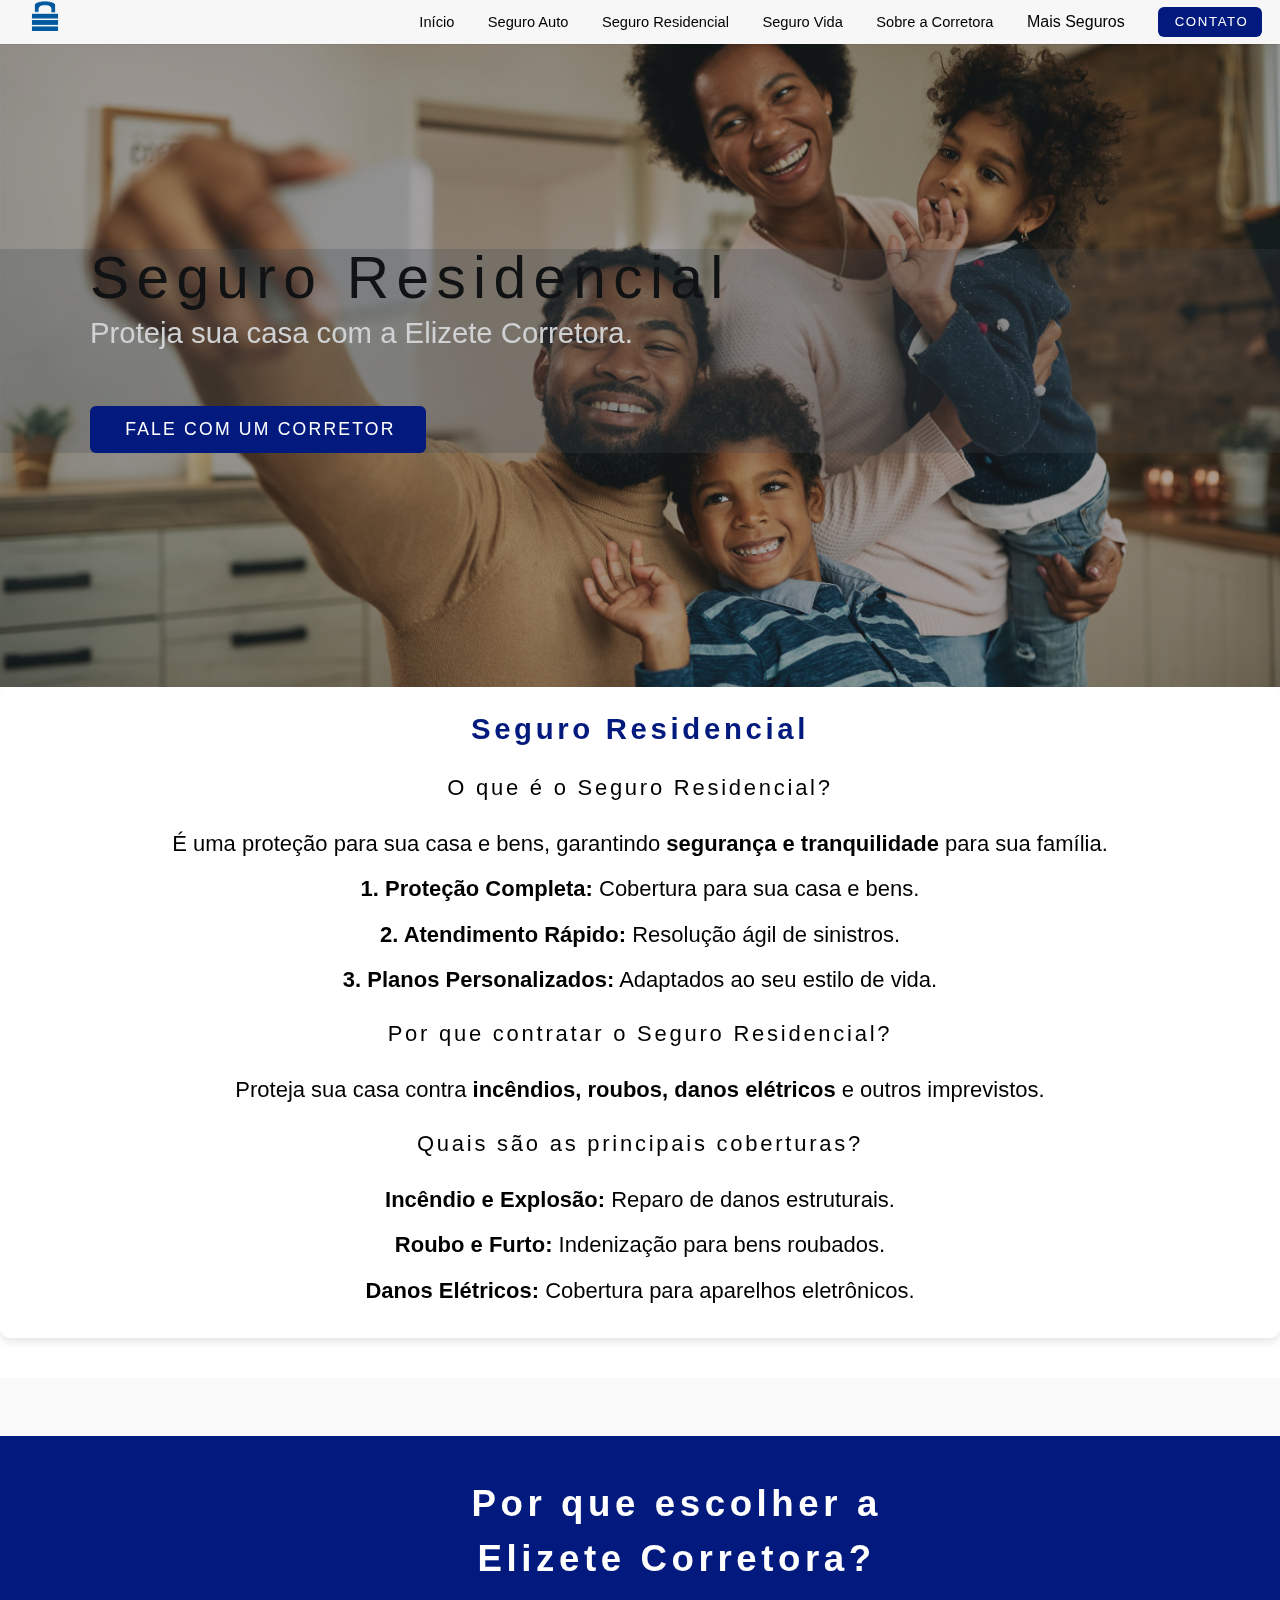
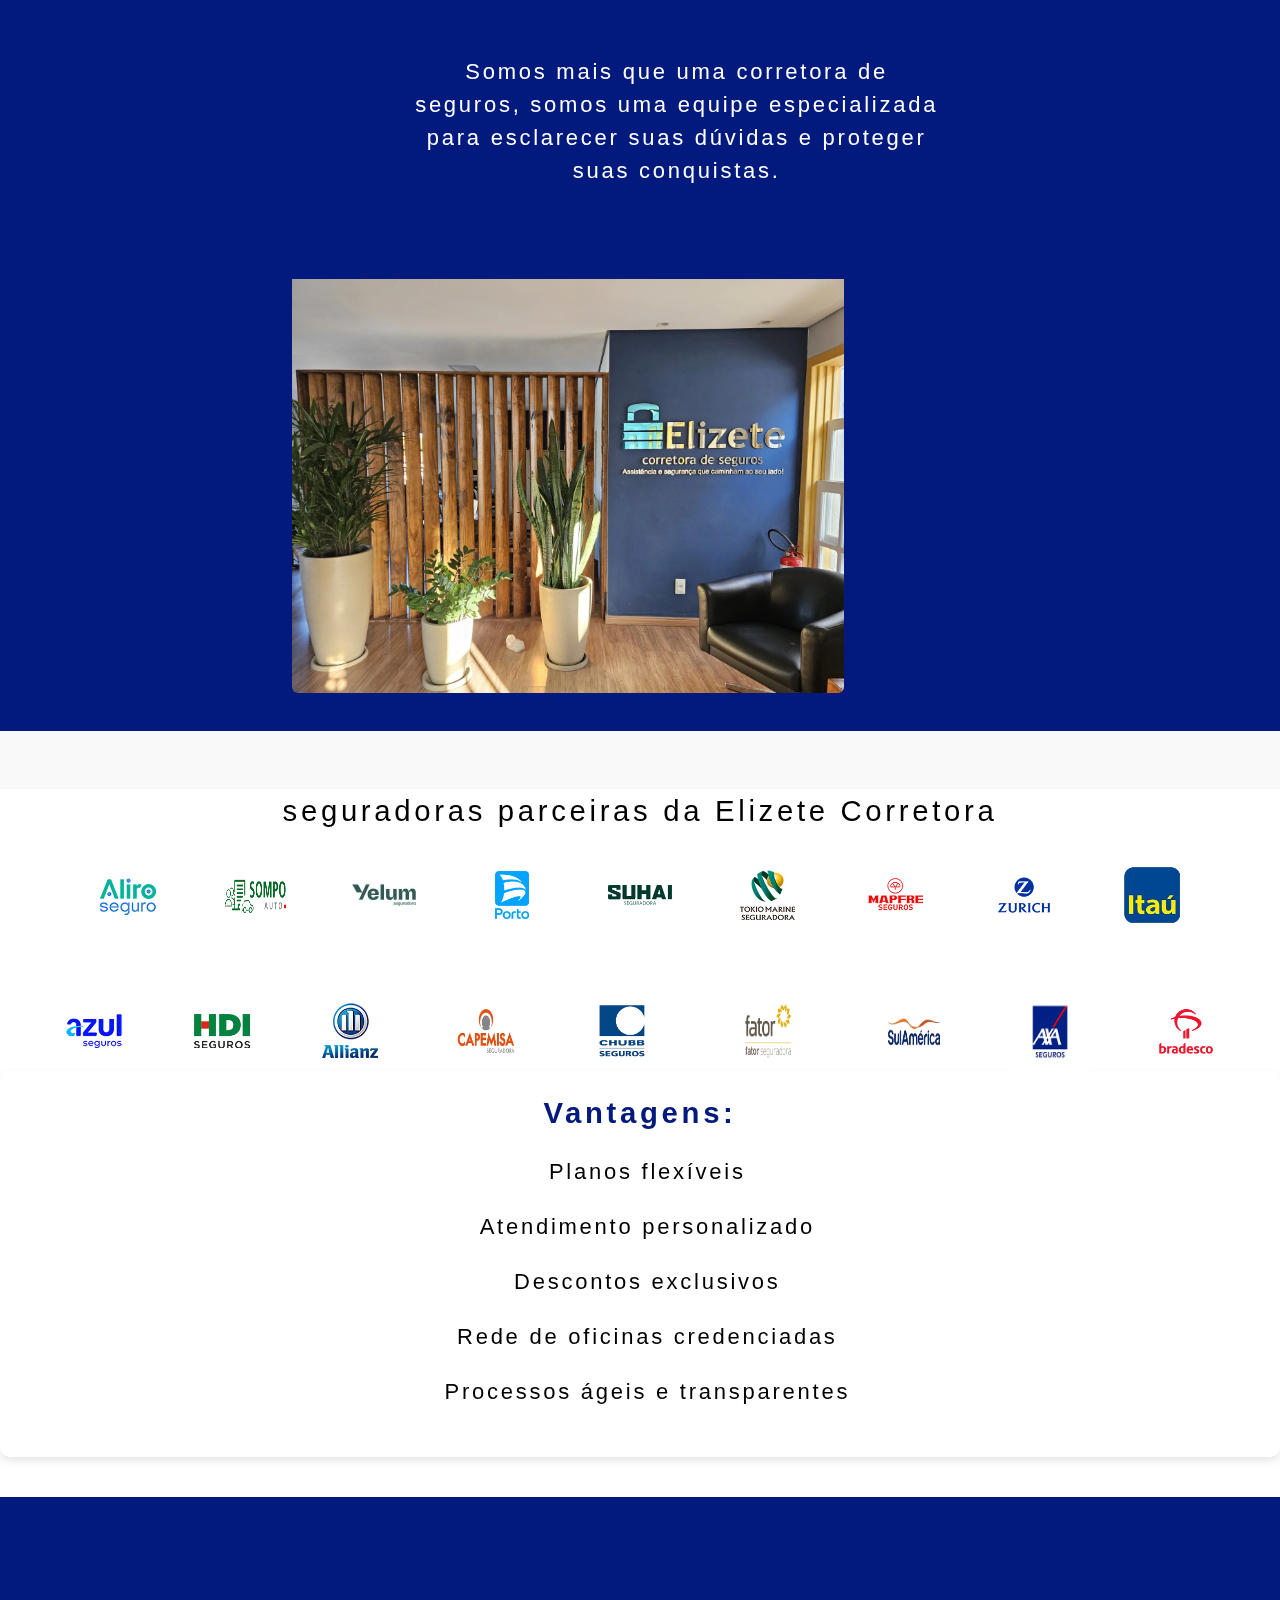
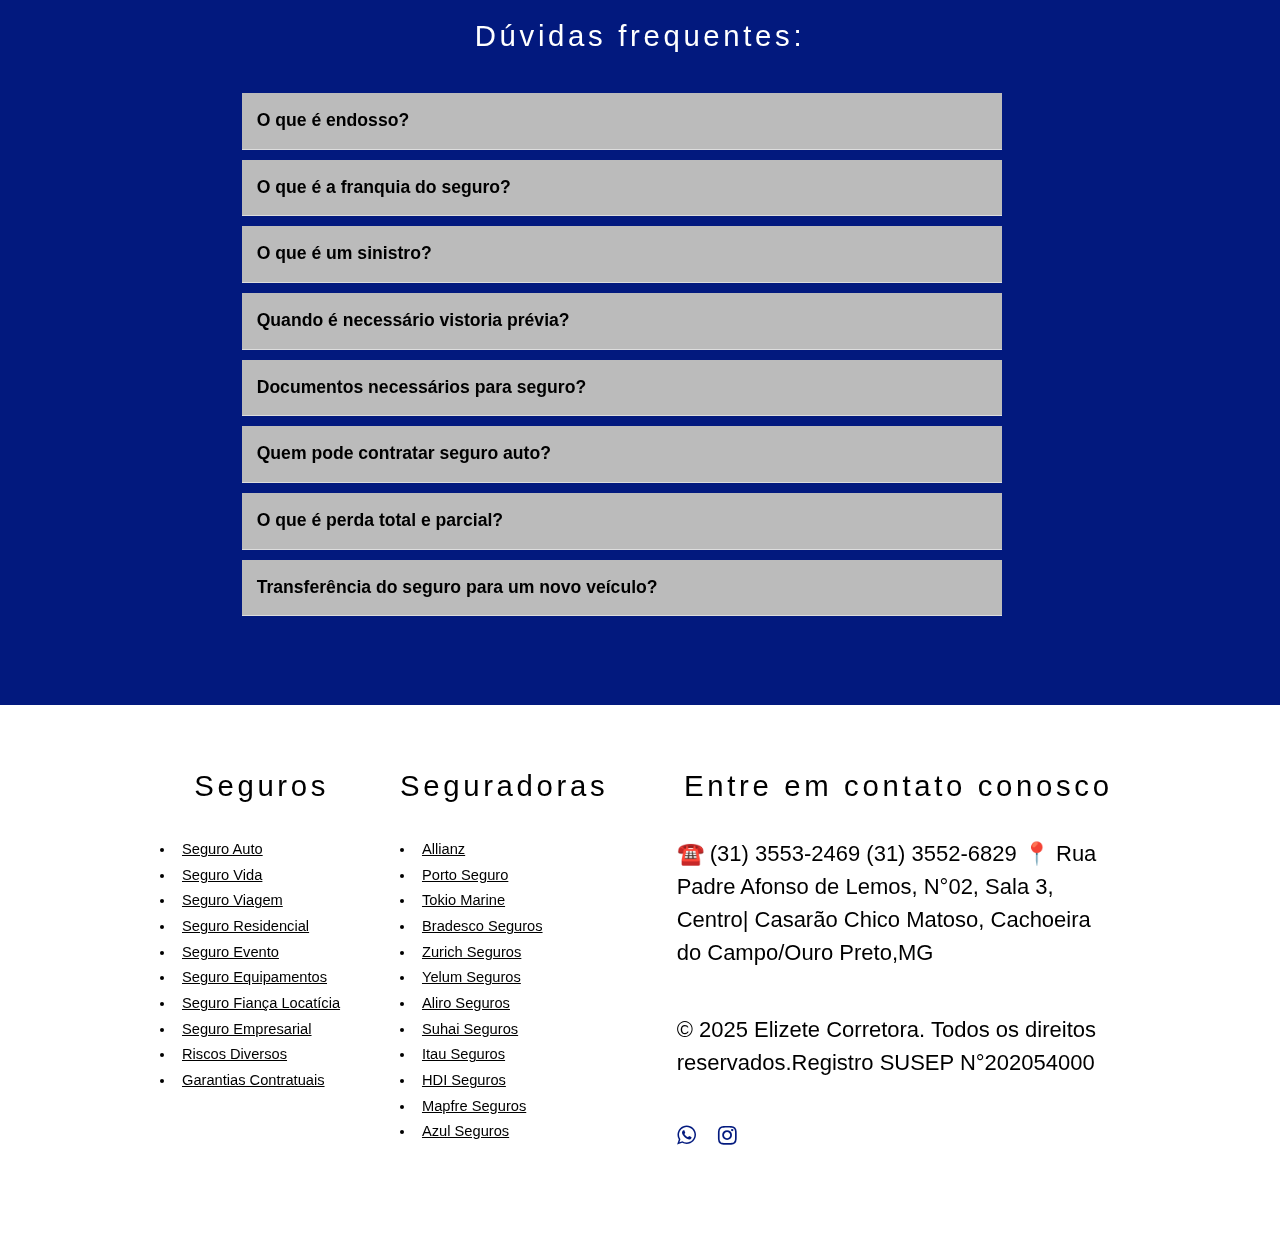
<file: left-sidebar.html>
<!DOCTYPE HTML>
<html><head>
	<!-- Google tag (gtag.js) -->
<script async src="https://www.googletagmanager.com/gtag/js?id=G-8CCJFPK61P"></script>
<script>
  window.dataLayer = window.dataLayer || [];
  function gtag(){dataLayer.push(arguments);}
  gtag('js', new Date());

  gtag('config', 'G-8CCJFPK61P');
</script>
	<link rel="icon" href="images/favicon.ico" type="image/x-icon">
	<meta charset="UTF-8">
	<title>Elizete Corretora</title><meta http-equiv="content-type" content="text/html; charset=utf-8"><meta name="description" content=""><meta name="keywords" content=""><meta name="robots" content="index, follow, max-image-preview:large, max-snippet:-1, max-video-preview:-1"><!--[if lte IE 8]><script src="js/html5shiv.js"></script><![endif]--><script src="js/jquery.min.js"></script><script src="js/skel.min.js"></script><script src="js/skel-layers.min.js"></script><script src="js/init.js"></script><noscript>
			<link rel="stylesheet" href="css/skel.css"><link rel="stylesheet" href="css/style.css"><link rel="stylesheet" href="css/style-xlarge.css"></noscript></head><body id="top">
	<!-- Header -->
	<header id="header" class="skel-layers-fixed"><h1><a href="#"></a></h1><div class="logo">
		<a href="index.html"><img src="images/Logocorretora.webp"  width="50" height="70"></a>
	</div>
	<nav id="main-nav" class="navbar-menu desktop-only"><ul><li><a href="index.html">Início</a></li>
					<li><a href="SeguroAuto.html">Seguro Auto</a></li>
					<li><a href="left-sidebar.html">Seguro Residencial</a></li>
					<li><a href="right-sidebar.html">Seguro Vida</a></li>
					<li><a href="no-sidebar.html">Sobre a Corretora</a></li>
					<li class="dropdown">
						<a href="#" class="dropbtn">Mais Seguros</a>
						<div class="dropdown-content">
							<a href="SeguroViagem.html">Seguro Viagem</a>
							<a href="SeguroEquipamentos.html">Seguro Equipamentos</a>
							<a href="SeguroFiançaLocatícia.html">Seguro Fiança Locatícia</a>
							<a href="SeguroEvento.html">Seguro Evento</a>
							<a href="SeguroEmpresarial.html">Seguro Empresarial</a>
							<a href="SeguroRiscosDiversos.html">Riscos Diversos</a>
						</div>
					</li>
					<li><a href="https://api.whatsapp.com/send/?phone=553135532469&text&type=phone_number&app_absent=0" target="_blank" class="button special">Contato</a></li>
				</ul></nav></header><!-- Banner --><section id="banner4" class="banner-overlay">
					<div class="inner">
						<div class="bn">
							<div class="title">
								<h2>Seguro Residencial</h2>
								<p>Proteja sua casa com a Elizete Corretora.</p>
							</div>
							<ul class="actions">
								<li><a href="https://api.whatsapp.com/send/?phone=553135532469&text&type=phone_number&app_absent=0" target="_blank" class="button big special">Fale com um corretor</a></li>
							</ul>
						</div>
					</div>
				</section>
</section>
<!-- Seguro Residencial-->
<section class="insurance-section">
	<h2>Seguro Residencial</h2>
	<div class="content">
		<h3>O que é o Seguro Residencial?</h3>
		<p>É uma proteção para sua casa e bens, garantindo <strong>segurança e tranquilidade</strong> para sua família.</p>

		<p><strong>1. Proteção Completa:</strong> Cobertura para sua casa e bens.</p>
		<p><strong>2. Atendimento Rápido:</strong> Resolução ágil de sinistros.</p>
		<p><strong>3. Planos Personalizados:</strong> Adaptados ao seu estilo de vida.</p>

		<h3>Por que contratar o Seguro Residencial?</h3>
		<p>Proteja sua casa contra <strong>incêndios, roubos, danos elétricos</strong> e outros imprevistos.</p>

		<h3>Quais são as principais coberturas?</h3>
		<p><strong>Incêndio e Explosão:</strong> Reparo de danos estruturais.</p>
		<p><strong>Roubo e Furto:</strong> Indenização para bens roubados.</p>
		<p><strong>Danos Elétricos:</strong> Cobertura para aparelhos eletrônicos.</p>

	</div>
</section>
  <!--Two--><section id="two">
    <div class="row double">
        <!-- Text Content (Left) -->
        <div class="6u text-content">
            <h2>Por que escolher a Elizete Corretora?</h2>
            <h4>Somos mais que uma corretora de seguros, somos uma equipe especializada para esclarecer suas dúvidas e proteger suas conquistas.</h4>
        </div>
        <!-- Image (Right) -->
        <div class="6u image-content">
            <a href="#" class="image fit">
                <img src="images/img4.webp" alt="Elizete Corretora" class="responsive-image">
            </a>
        </div>
    </div>
</div>
</section>
<!-- Image Row Section --><section>
<h2>seguradoras parceiras da Elizete Corretora</h2>
<div class="image-row">
<img src="images/logo-aliro.webp" alt="Image 1" width="64" height="64">
<img src="images/logo-sompo-120x120.webp" alt="Image 2" width="64" height="64"> 
<img src="images/logo-yelum-320-320.webp" alt="Image 3" width="64" height="64"> 
<img src="images/porto.webp" alt="Image 4" width="64" height="64"> 
<img src="images/Suhai-home.webp" alt="Image 5" width="64" height="64"> 
<img src="images/tokio.webp" alt="Image 6" width="64" height="64"> 
<img src="images/mapfre.webp" alt="Image 7" width="64" height="64"> 
<img src="images/zurich.webp" alt="Image 8" width="64" height="64">   
<img src="images/itau.webp" alt="Image 9" width="64" height="64">   
<img src="images/azul.webp" alt="Image 10" width="64" height="64"> 
<img src="images/hdi.webp" alt="Image 11" width="64" height="64">
<img src="images/allianz.webp" alt="Image 12" width="64" height="64">
<img src="images/logo-Capemisa.webp" alt="Image 13" width="80" height="64"> 
<img src="images/logo-Chubb.webp" alt="Image 14" width="64" height="64">
<img src="images/logo-Fatorseguros.webp" alt="Image 15" width="100" height="64">
<img src="images/logo-sulamerica.webp" alt="Image 17" width="64" height="64">
<img src="images/Logo-Axa-Seguros.webp" alt="Image 18" width="80" height="80">
<img src="images/bradesco.webp" alt="Image 19" width="64" height="64">
</div>
</section>
</div>    
<div class="content">
	<section class="insurance-section">
		<h2>Vantagens:</h2> 
<ul> <h3> Planos flexíveis</h3> 
<h3>Atendimento personalizado</h3>
 <h3>Descontos exclusivos</h3> 
 <h3>Rede de oficinas credenciadas</h3> 
 <h3>Processos ágeis e transparentes</h3>
</ul> </section> </div>
</div>
</div>
<!-- Three --><section id="three" class="wrapper style3">
	<h2>Dúvidas frequentes:</h2>
	<div class="row double">
		<div class="row collapse-at-2">
<div class="faq-container">
<!-- FAQ Item 1 -->
<div class="faq-item">
<input type="checkbox" id="faq1" class="faq-toggle">
<label for="faq1" class="faq-question">O que é endosso?</label>
<div class="faq-answer">
	<p>O endosso constituí uma alteração ou inclusão de cláusulas no contrato de seguro, podendo modificar as condições inicialmente acordadas.</p>
</div>
</div>
<!-- FAQ Item 2 -->
<div class="faq-item">
<input type="checkbox" id="faq2" class="faq-toggle">
<label for="faq2" class="faq-question">O que é a franquia do seguro?</label>
<div class="faq-answer">
	<p>A franquia é o valor que o segurado deve pagar em caso de sinistro.</p>
</div>
</div>
<!-- FAQ Item 3 -->
<div class="faq-item">
<input type="checkbox" id="faq3" class="faq-toggle">
<label for="faq3" class="faq-question">O que é um sinistro?</label>
<div class="faq-answer">
	<p>Sinistro é o evento coberto pelo seguro, como um acidente, roubo ou dano ao bem segurado.</p>
</div>
</div>
<!-- FAQ Item 4 -->
<div class="faq-item">
<input type="checkbox" id="faq4" class="faq-toggle">
<label for="faq4" class="faq-question">Quando é necessário vistoria prévia?</label>
<div class="faq-answer">
	<p>A vistoria prévia é necessária para avaliar o risco do bem a ser segurado, como imóveis ou veículos.</p>
</div>
</div>
<!-- FAQ Item 5 -->
<div class="faq-item">
<input type="checkbox" id="faq5" class="faq-toggle">
<label for="faq5" class="faq-question">Documentos necessários para seguro?</label>
<div class="faq-answer">
	<p>Os documentos variam conforme o tipo de seguro, mas geralmente incluem CNH, RG, CPF, comprovante de residência e documentos do bem a ser segurado.</p>
</div>
</div>
<!-- FAQ Item 6 -->
<div class="faq-item">
<input type="checkbox" id="faq6" class="faq-toggle">
<label for="faq6" class="faq-question">Quem pode contratar seguro auto?</label>
<div class="faq-answer">
	<p>Qualquer pessoa que seja proprietária de um veículo e possua CNH pode contratar um seguro auto.</p>
</div>
</div>
<!-- FAQ Item 7 -->
<div class="faq-item">
<input type="checkbox" id="faq7" class="faq-toggle">
<label for="faq7" class="faq-question">O que é perda total e parcial?</label>
<div class="faq-answer">
	<p>Perda total ocorre quando a seguradora caracteriza indenização integral do veículo, e perda parcial é quando o reparo é viável.</p>
</div>
</div>
<!-- FAQ Item 8 -->
<div class="faq-item">
<input type="checkbox" id="faq8" class="faq-toggle">
<label for="faq8" class="faq-question">Transferência do seguro para um novo veículo?</label>
<div class="faq-answer">
	<p>É possível transferir o seguro para um novo veículo, mas é necessário informar a seguradora e ajustar o contrato.</p>
</div>
</div>
</div>
</div>
</section>		
</section><!-- Footer --><footer id="footer"><div class="container">
<div class="row double">
	<div class="6u">
<div class="row collapse-at-2">
					<div class="6u">
						<h3>Seguros</h3>
						<ul>
							<li><a href="SeguroAuto.html">Seguro Auto</a></li>
							<li><a href="right-sidebar.html">Seguro Vida</a></li>
							<li><a href="SeguroViagem.html">Seguro Viagem</a></li>
							<li><a href="left-sidebar.html">Seguro Residencial</a></li>
							<li><a href="SeguroEvento.html">Seguro Evento</a></li>
							<li><a href="SeguroEquipamentos.html">Seguro Equipamentos</a></li>
							<li><a href="SeguroFiançaLocatícia.html">Seguro Fiança Locatícia</a></li>
							<li><a href="SeguroEmpresarial.html">Seguro Empresarial</a></li>
							<li><a href="SeguroRiscosDiversos.html">Riscos Diversos</a></li> 
							<li><a href="#">Garantias Contratuais</a></li>
						</ul></div>
					<div class="6u">
						<h3>Seguradoras</h3>
						<ul >
							<li><a href="https://www.allianz.com.br/">Allianz</a></li>
							<li><a href="https://www.portoseguro.com.br/">Porto Seguro</a></li>
							<li><a href="https://www.tokiomarine.com.br/">Tokio Marine</a></li>
							<li><a href="https://www.bradescoseguros.com.br/">Bradesco Seguros</a></li>
							<li><a href="https://www.zurich.com.br/">Zurich Seguros</a></li>
							<li><a href="https://www.yelumseguros.com.br/">Yelum Seguros</a></li>
							<li><a href="https://www.aliroseguro.com.br/">Aliro Seguros</a></li>
							<li><a href="https://www.suhaiseguradora.com.br/">Suhai Seguros</a></li>
							<li><a href="https://www.itau.com.br/seguros">Itau Seguros</a></li>
							<li><a href="https://www.hdiseguros.com.br/">HDI Seguros</a></li>
							<li><a href="https://www.mapfre.com.br/">Mapfre Seguros</a></li>
							<li><a href="https://www.azulseguros.com.br/">Azul Seguros</a></li>
						</ul></div>
				</div>
			</div>
			<div class="6u">
				<h2>Entre em contato conosco</h2>
				<p>☎️ (31) 3553-2469 (31) 3552-6829
					📍 Rua Padre Afonso de Lemos, N°02, Sala 3, Centro| Casarão Chico Matoso, Cachoeira do Campo/Ouro Preto,MG
					</p>
					<p>&copy; 2025 Elizete Corretora. Todos os direitos reservados.Registro SUSEP N°202054000</p>
				<ul class="icons">
					<li><a href="https://api.whatsapp.com/send/?phone=553135532469&text&type=phone_number&app_absent=0" target="_blank" class="icon fa-whatsapp"><span class="label">Whatsapp</span></a></li>
					<li><a href="https://www.instagram.com/elizetecorretora" target="_blank"  class="icon fa-instagram"><span class="label">Instagram</span></a></li>
				</ul></div>
		</div>
	</div>
</div>
<script> $(document).ready(function(){ setTimeout(function(){ $('.skel-layers-moved ul').html( '<li><a href="index.html">Início</a></li>' + '<li><a href="SeguroAuto.html">Seguro Auto</a></li>' +  '<li><a href="right-sidebar.html">Seguro Vida</a></li>'  + '<li><a href="no-sidebar.html">Sobre a Corretora</a></li>' + '<li><a href="SeguroViagem.html">Seguro Viagem</a></li>' + '<li><a href="SeguroEquipamentos.html">Seguro Equipamentos</a></li>' + '<li><a href="SeguroFiançaLocatícia.html">Seguro Fiança Locatícia</a></li>' + '<li><a href="SeguroEvento.html">Seguro Evento</a></li>' + '<li><a href="SeguroEmpresarial.html">Seguro Empresarial</a></li>' + '<li><a href="SeguroRiscosDiversos.html">Riscos Diversos</a></li>' + '<li><a href="https:///wa.me/553135532469?text=Olá,%20vim%20pelo%20site%20e%20gostaria%20de%20realizar%20uma%20cotação." target="_blank" class="button special">Contato</a></li>' ); }, 1000); }); </script>
</body></html>
</file>
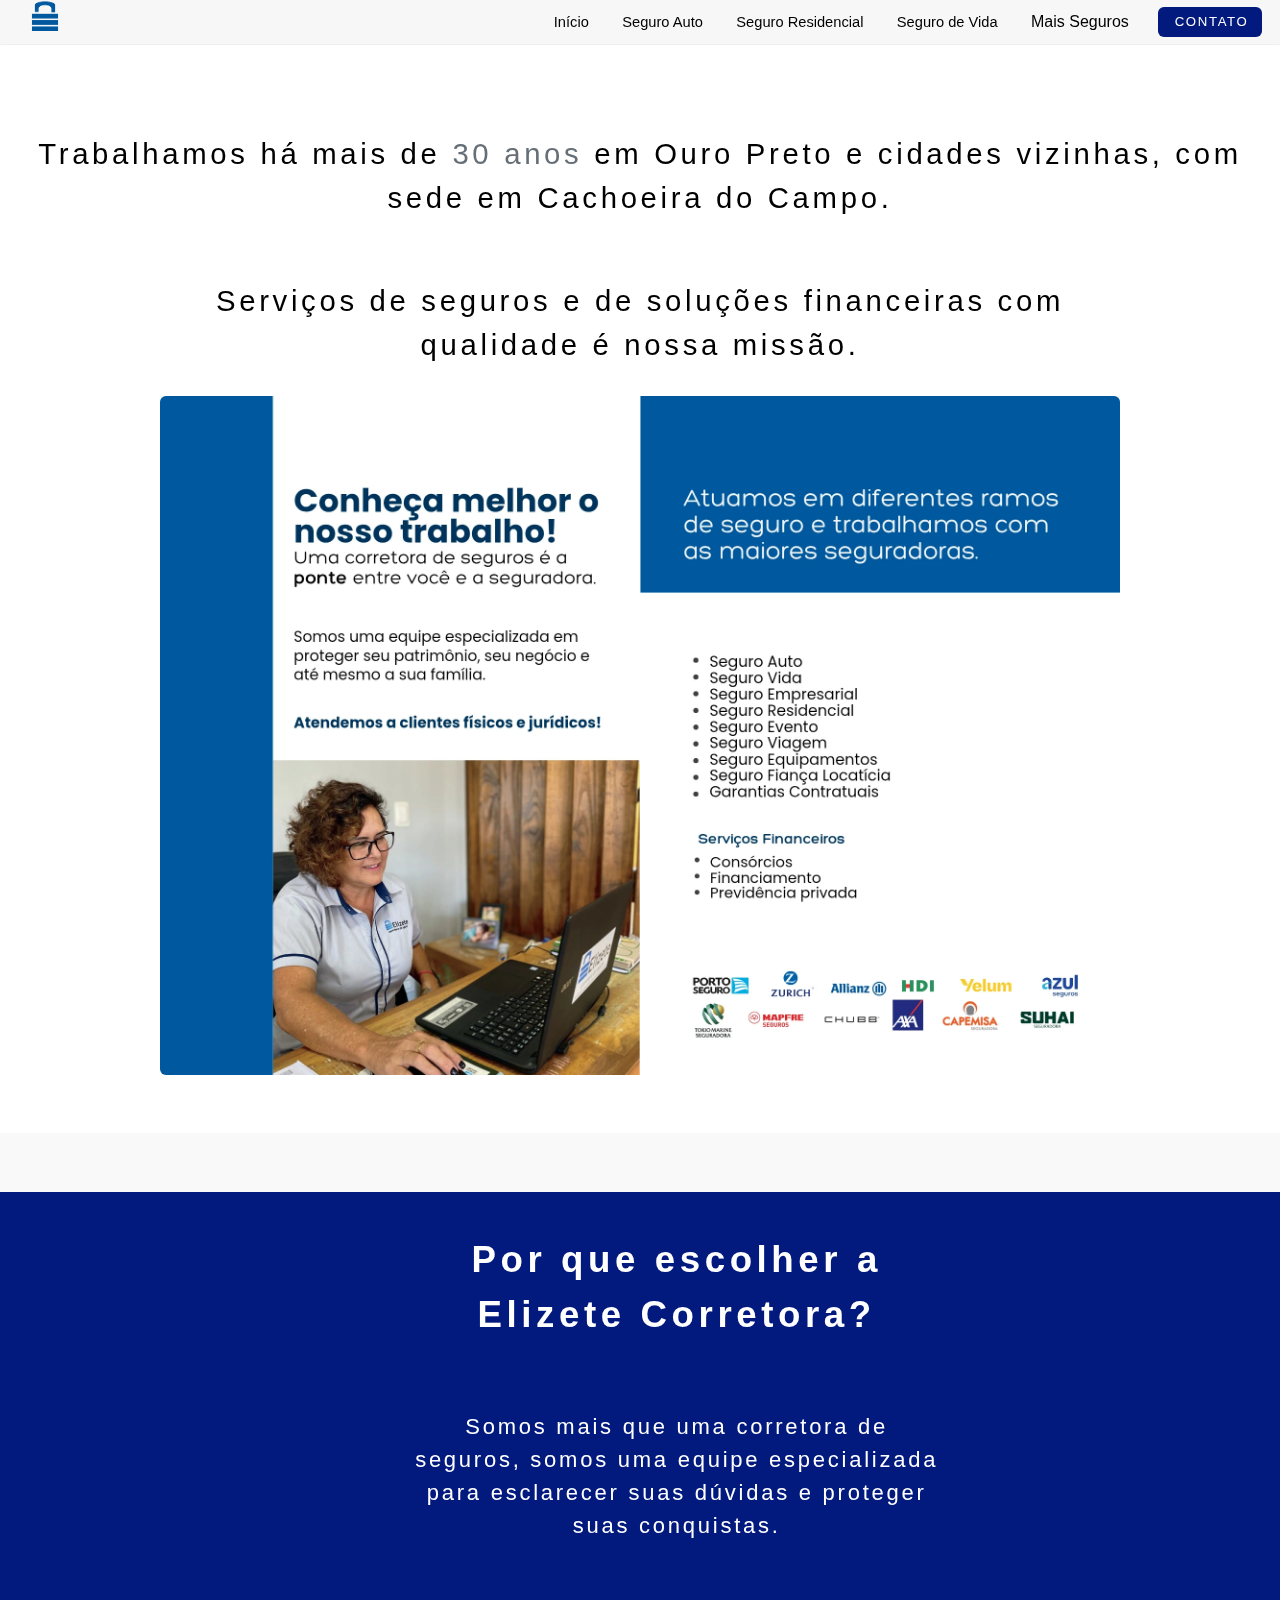
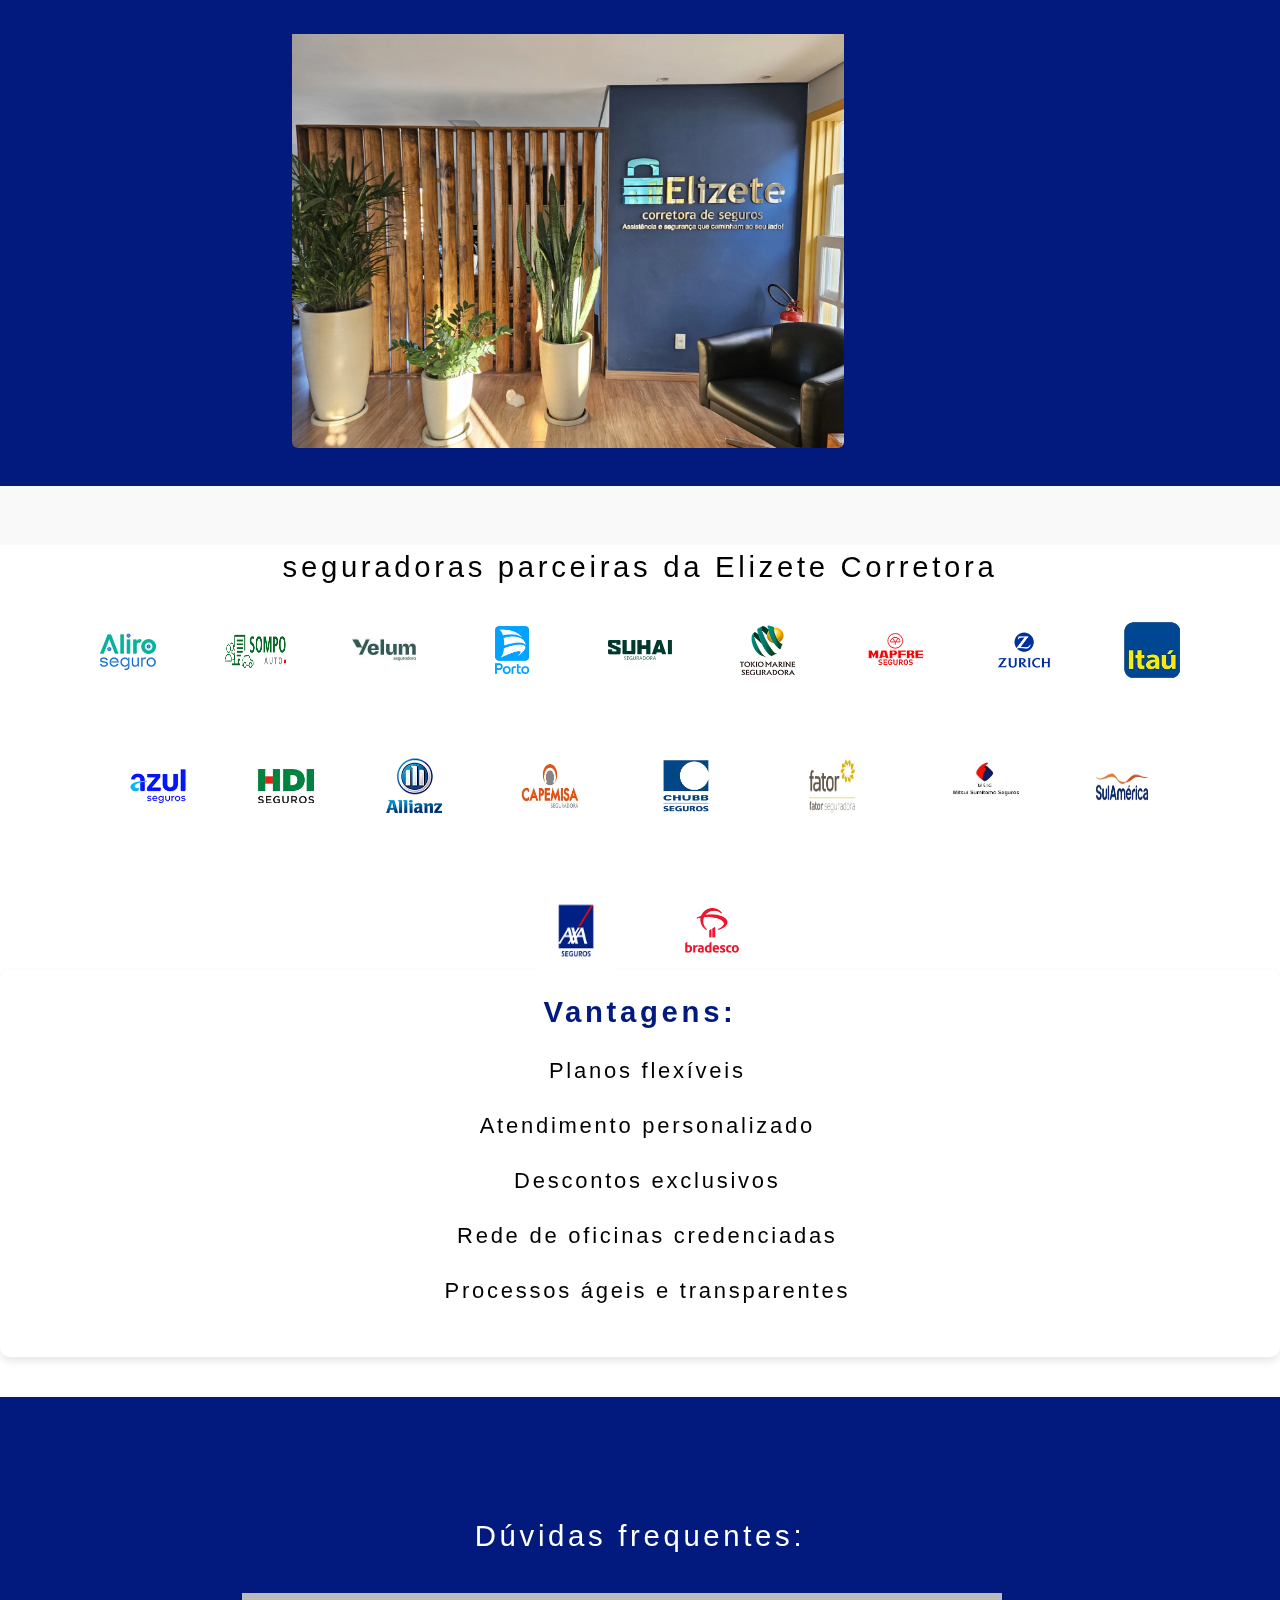
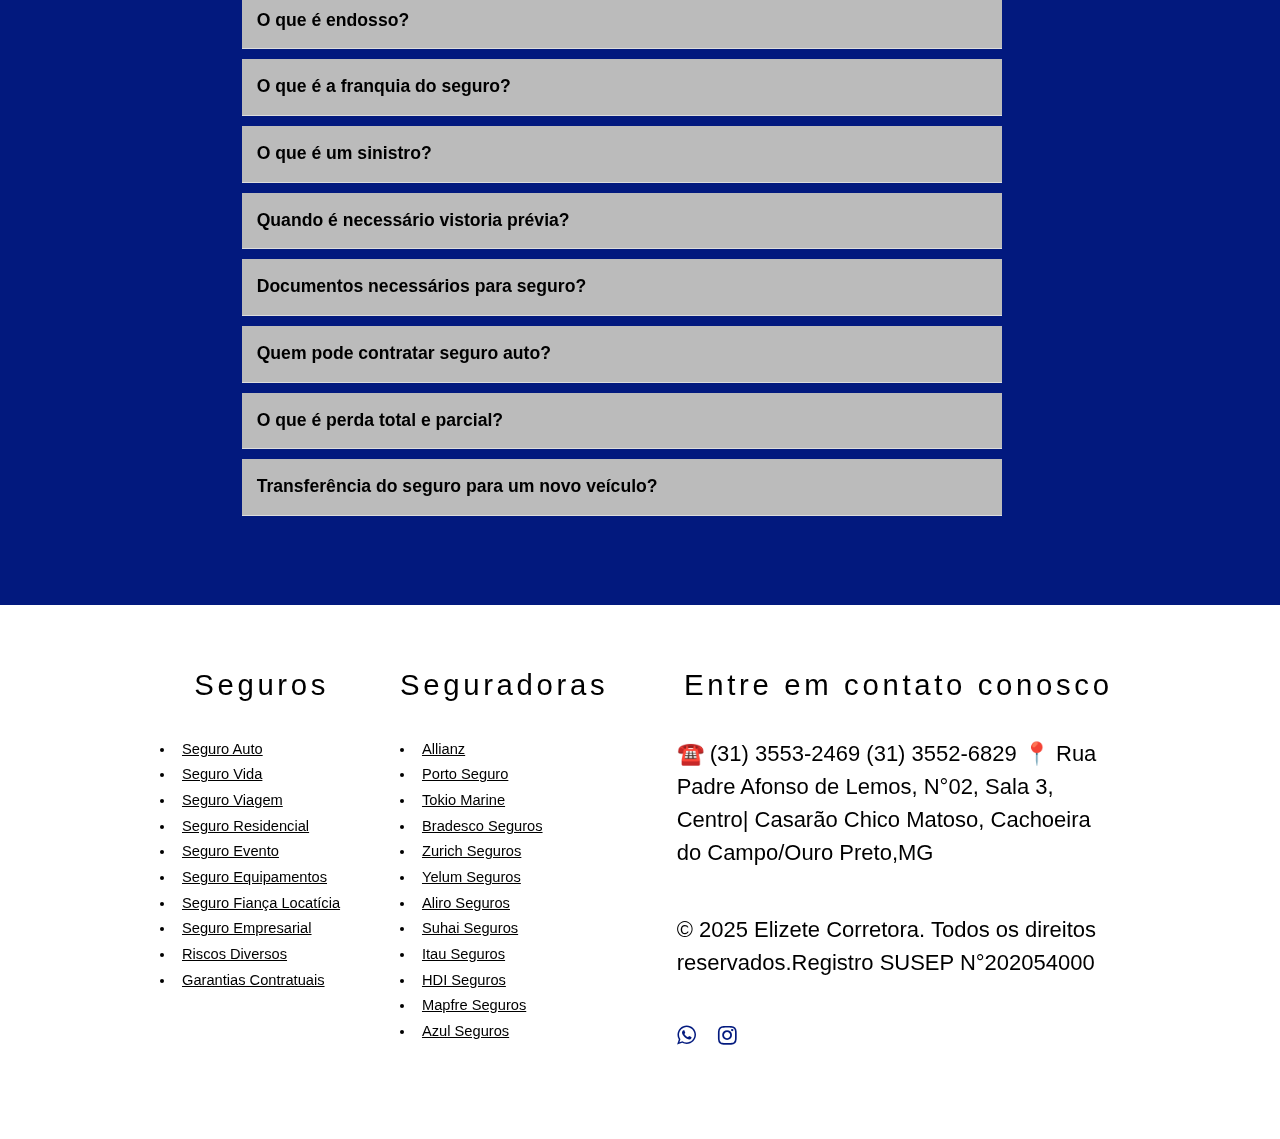
<file: no-sidebar.html>
<!DOCTYPE HTML>
<html><head>
	<link rel="icon" href="images/favicon.ico" type="image/x-icon">
	<title>Elizete corretora</title><meta http-equiv="content-type" content="text/html; charset=utf-8"><meta name="description" content=""><meta name="keywords" content=""><meta name="robots" content="index, follow, max-image-preview:large, max-snippet:-1, max-video-preview:-1"><!--[if lte IE 8]><script src="js/html5shiv.js"></script><![endif]--><script src="js/jquery.min.js"></script><script src="js/skel.min.js"></script><script src="js/skel-layers.min.js"></script><script src="js/init.js"></script><noscript>
			<link rel="stylesheet" href="css/skel.css"><link rel="stylesheet" href="css/style.css"><link rel="stylesheet" href="css/style-xlarge.css"></noscript></head><body id="top">

		<!-- Header -->
		<header id="header" class="skel-layers-fixed"><h1><a href="#"></a></h1><div class="logo">
			<a href="index.html"><img src="images/Logocorretora.webp"  width="50" height="70"></a>
		</div>
		<nav id="main-nav" class="navbar-menu desktop-only"><ul><li><a href="index.html">Início</a></li>
				<li><a href="SeguroAuto.html">Seguro Auto</a></li>
				<li><a href="left-sidebar.html">Seguro Residencial</a></li>
				<li><a href="right-sidebar.html">Seguro de Vida</a></li>
				<li class="dropdown">
					<a href="#" class="dropbtn">Mais Seguros</a>
					<div class="dropdown-content">
						<a href="SeguroViagem.html">Seguro Viagem</a>
						<a href="SeguroEquipamentos.html">Seguro Equipamentos</a>
						<a href="SeguroFiançaLocatícia.html">Seguro Fiança Locatícia</a>
						<a href="SeguroEvento.html">Seguro Evento</a>
						<a href="SeguroEmpresarial.html">Seguro Empresarial</a>
						<a href="SeguroRiscosDiversos.html">Riscos Diversos</a>
						<li><a href="https://api.whatsapp.com/send/?phone=553135532469&text&type=phone_number&app_absent=0" target="_blank" class="button special">Contato</a></li>
					</div>
				</li>
				</ul></nav></header><!-- Banner --><section id="#" class="wrapper style1"><header class="major">
				<h2>Trabalhamos há mais de <strong>30 anos</strong> em Ouro Preto e cidades vizinhas, com sede em Cachoeira do Campo.</h2>
			</header><div class="container">
				<section><h2>Serviços de seguros e de soluções financeiras com qualidade é nossa missão.</h2>
					<a href="#" class="image fit"><img src="images\2.webp" alt="" width="2000" height="700"></a>
				</div>
			</div>
			</section></section>
		 <!--Two--><section id="two">
			<div class="row double">
				<!-- Text Content (Left) -->
				<div class="6u text-content">
					<h2>Por que escolher a Elizete Corretora?</h2>
					<h4>Somos mais que uma corretora de seguros, somos uma equipe especializada para esclarecer suas dúvidas e proteger suas conquistas.</h4>
				</div>
				<!-- Image (Right) -->
				<div class="6u image-content">
					<a href="#" class="image fit">
						<img src="images/img4.webp" alt="Elizete Corretora" class="responsive-image">
					</a>
				</div>
			</div>
		</div>
		</section>
		<!-- Image Row Section --><section>
		<h2>seguradoras parceiras da Elizete Corretora</h2>
		<div class="image-row">
		<img src="images/logo-aliro.webp" alt="Image 1" width="64" height="64">
		<img src="images/logo-sompo-120x120.webp" alt="Image 2" width="64" height="64"> 
		<img src="images/logo-yelum-320-320.webp" alt="Image 3" width="64" height="64"> 
		<img src="images/porto.webp" alt="Image 4" width="64" height="64"> 
		<img src="images/Suhai-home.webp" alt="Image 5" width="64" height="64"> 
		<img src="images/tokio.webp" alt="Image 6" width="64" height="64"> 
		<img src="images/mapfre.webp" alt="Image 7" width="64" height="64"> 
		<img src="images/zurich.webp" alt="Image 8" width="64" height="64">   
		<img src="images/itau.webp" alt="Image 9" width="64" height="64">   
		<img src="images/azul.webp" alt="Image 10" width="64" height="64"> 
		<img src="images/hdi.webp" alt="Image 11" width="64" height="64">
		<img src="images/allianz.webp" alt="Image 12" width="64" height="64">
		<img src="images/logo-Capemisa.webp" alt="Image 13" width="80" height="64"> 
		<img src="images/logo-Chubb.webp" alt="Image 14" width="64" height="64">
		<img src="images/logo-Fatorseguros.webp" alt="Image 15" width="100" height="64">
		<img src="images/logo-MitsuiSumitomo.webp" alt="Image 16" width="80" height="80"> 
		<img src="images/logo-sulamerica.webp" alt="Image 17" width="64" height="64">
		<img src="images/Logo-Axa-Seguros.webp" alt="Image 18" width="80" height="80">
		<img src="images/bradesco.webp" alt="Image 19" width="64" height="64">
		</div>
		</section>
			</div>    
			<div class="content">
				<section class="insurance-section">
					<h2>Vantagens:</h2> 
		 <ul> <h3> Planos flexíveis</h3> 
			<h3>Atendimento personalizado</h3>
			 <h3>Descontos exclusivos</h3> 
			 <h3>Rede de oficinas credenciadas</h3> 
			 <h3>Processos ágeis e transparentes</h3>
			</ul> </section> </div>
			</div>
		</div>
			<!-- Three --><section id="three" class="wrapper style3">
				<h2>Dúvidas frequentes:</h2>
				<div class="row double">
					<div class="row collapse-at-2">
		<div class="faq-container">
		<!-- FAQ Item 1 -->
		<div class="faq-item">
			<input type="checkbox" id="faq1" class="faq-toggle">
			<label for="faq1" class="faq-question">O que é endosso?</label>
			<div class="faq-answer">
				<p>O endosso constituí uma alteração ou inclusão de cláusulas no contrato de seguro, podendo modificar as condições inicialmente acordadas.</p>
			</div>
		</div>
		<!-- FAQ Item 2 -->
		<div class="faq-item">
			<input type="checkbox" id="faq2" class="faq-toggle">
			<label for="faq2" class="faq-question">O que é a franquia do seguro?</label>
			<div class="faq-answer">
				<p>A franquia é o valor que o segurado deve pagar em caso de sinistro.</p>
			</div>
		</div>
		<!-- FAQ Item 3 -->
		<div class="faq-item">
			<input type="checkbox" id="faq3" class="faq-toggle">
			<label for="faq3" class="faq-question">O que é um sinistro?</label>
			<div class="faq-answer">
				<p>Sinistro é o evento coberto pelo seguro, como um acidente, roubo ou dano ao bem segurado.</p>
			</div>
		</div>
		<!-- FAQ Item 4 -->
		<div class="faq-item">
			<input type="checkbox" id="faq4" class="faq-toggle">
			<label for="faq4" class="faq-question">Quando é necessário vistoria prévia?</label>
			<div class="faq-answer">
				<p>A vistoria prévia é necessária para avaliar o risco do bem a ser segurado, como imóveis ou veículos.</p>
			</div>
		</div>
		<!-- FAQ Item 5 -->
		<div class="faq-item">
			<input type="checkbox" id="faq5" class="faq-toggle">
			<label for="faq5" class="faq-question">Documentos necessários para seguro?</label>
			<div class="faq-answer">
				<p>Os documentos variam conforme o tipo de seguro, mas geralmente incluem CNH, RG, CPF, comprovante de residência e documentos do bem a ser segurado.</p>
			</div>
		</div>
		<!-- FAQ Item 6 -->
		<div class="faq-item">
			<input type="checkbox" id="faq6" class="faq-toggle">
			<label for="faq6" class="faq-question">Quem pode contratar seguro auto?</label>
			<div class="faq-answer">
				<p>Qualquer pessoa que seja proprietária de um veículo e possua CNH pode contratar um seguro auto.</p>
			</div>
		</div>
		<!-- FAQ Item 7 -->
		<div class="faq-item">
			<input type="checkbox" id="faq7" class="faq-toggle">
			<label for="faq7" class="faq-question">O que é perda total e parcial?</label>
			<div class="faq-answer">
				<p>Perda total ocorre quando a seguradora caracteriza indenização integral do veículo, e perda parcial é quando o reparo é viável.</p>
			</div>
		</div>
		<!-- FAQ Item 8 -->
		<div class="faq-item">
			<input type="checkbox" id="faq8" class="faq-toggle">
			<label for="faq8" class="faq-question">Transferência do seguro para um novo veículo?</label>
			<div class="faq-answer">
				<p>É possível transferir o seguro para um novo veículo, mas é necessário informar a seguradora e ajustar o contrato.</p>
			</div>
		</div>
		</div>
		</div>
		</section>		
		</section><!-- Footer --><footer id="footer"><div class="container">
			<div class="row double">
				<div class="6u">
			<div class="row collapse-at-2">
								<div class="6u">
									<h3>Seguros</h3>
									<ul>
										<li><a href="SeguroAuto.html">Seguro Auto</a></li>
										<li><a href="right-sidebar.html">Seguro Vida</a></li>
										<li><a href="SeguroViagem.html">Seguro Viagem</a></li>
										<li><a href="left-sidebar.html">Seguro Residencial</a></li>
										<li><a href="SeguroEvento.html">Seguro Evento</a></li>
										<li><a href="SeguroEquipamentos.html">Seguro Equipamentos</a></li>
										<li><a href="SeguroFiançaLocatícia.html">Seguro Fiança Locatícia</a></li>
										<li><a href="SeguroEmpresarial.html">Seguro Empresarial</a></li>
										<li><a href="SeguroRiscosDiversos.html">Riscos Diversos</a></li> 
										<li><a href="#">Garantias Contratuais</a></li>
									</ul></div>
								<div class="6u">
									<h3>Seguradoras</h3>
									<ul >
										<li><a href="https://www.allianz.com.br/">Allianz</a></li>
										<li><a href="https://www.portoseguro.com.br/">Porto Seguro</a></li>
										<li><a href="https://www.tokiomarine.com.br/">Tokio Marine</a></li>
										<li><a href="https://www.bradescoseguros.com.br/">Bradesco Seguros</a></li>
										<li><a href="https://www.zurich.com.br/">Zurich Seguros</a></li>
										<li><a href="https://www.yelumseguros.com.br/">Yelum Seguros</a></li>
										<li><a href="https://www.aliroseguro.com.br/">Aliro Seguros</a></li>
										<li><a href="https://www.suhaiseguradora.com.br/">Suhai Seguros</a></li>
										<li><a href="https://www.itau.com.br/seguros">Itau Seguros</a></li>
										<li><a href="https://www.hdiseguros.com.br/">HDI Seguros</a></li>
										<li><a href="https://www.mapfre.com.br/">Mapfre Seguros</a></li>
										<li><a href="https://www.azulseguros.com.br/">Azul Seguros</a></li>
									</ul></div>
							</div>
						</div>
						<div class="6u">
							<h2>Entre em contato conosco</h2>
							<p>☎️ (31) 3553-2469 (31) 3552-6829
								📍 Rua Padre Afonso de Lemos, N°02, Sala 3, Centro| Casarão Chico Matoso, Cachoeira do Campo/Ouro Preto,MG
								</p>
								<p>&copy; 2025 Elizete Corretora. Todos os direitos reservados.Registro SUSEP N°202054000</p>
							<ul class="icons">
								<li><a href="https://api.whatsapp.com/send/?phone=553135532469&text&type=phone_number&app_absent=0" target="_blank" class="icon fa-whatsapp"><span class="label">Whatsapp</span></a></li>
								<li><a href="https://www.instagram.com/elizetecorretora" target="_blank"  class="icon fa-instagram"><span class="label">Instagram</span></a></li>
							</ul></div>
					</div>
				</div>
		</div>
		<script> $(document).ready(function(){ setTimeout(function(){ $('.skel-layers-moved ul').html( '<li><a href="index.html">Início</a></li>' + '<li><a href="SeguroAuto.html">Seguro Auto</a></li>' + '<li><a href="left-sidebar.html">Seguro Residencial</a></li>' +  '<li><a href="right-sidebar.html">Seguro Vida</a></li>'  + '<li><a href="SeguroViagem.html">Seguro Viagem</a></li>' + '<li><a href="SeguroEquipamentos.html">Seguro Equipamentos</a></li>' + '<li><a href="SeguroFiançaLocatícia.html">Seguro Fiança Locatícia</a></li>' + '<li><a href="SeguroEvento.html">Seguro Evento</a></li>' + '<li><a href="SeguroEmpresarial.html">Seguro Empresarial</a></li>' + '<li><a href="SeguroRiscosDiversos.html">Riscos Diversos</a></li>' + '<li><a href="https:///wa.me/553135532469?text=Olá,%20vim%20pelo%20site%20e%20gostaria%20de%20realizar%20uma%20cotação." target="_blank" class="button special">Contato</a></li>' ); }, 1000); }); </script>
	</body></html>
</file>
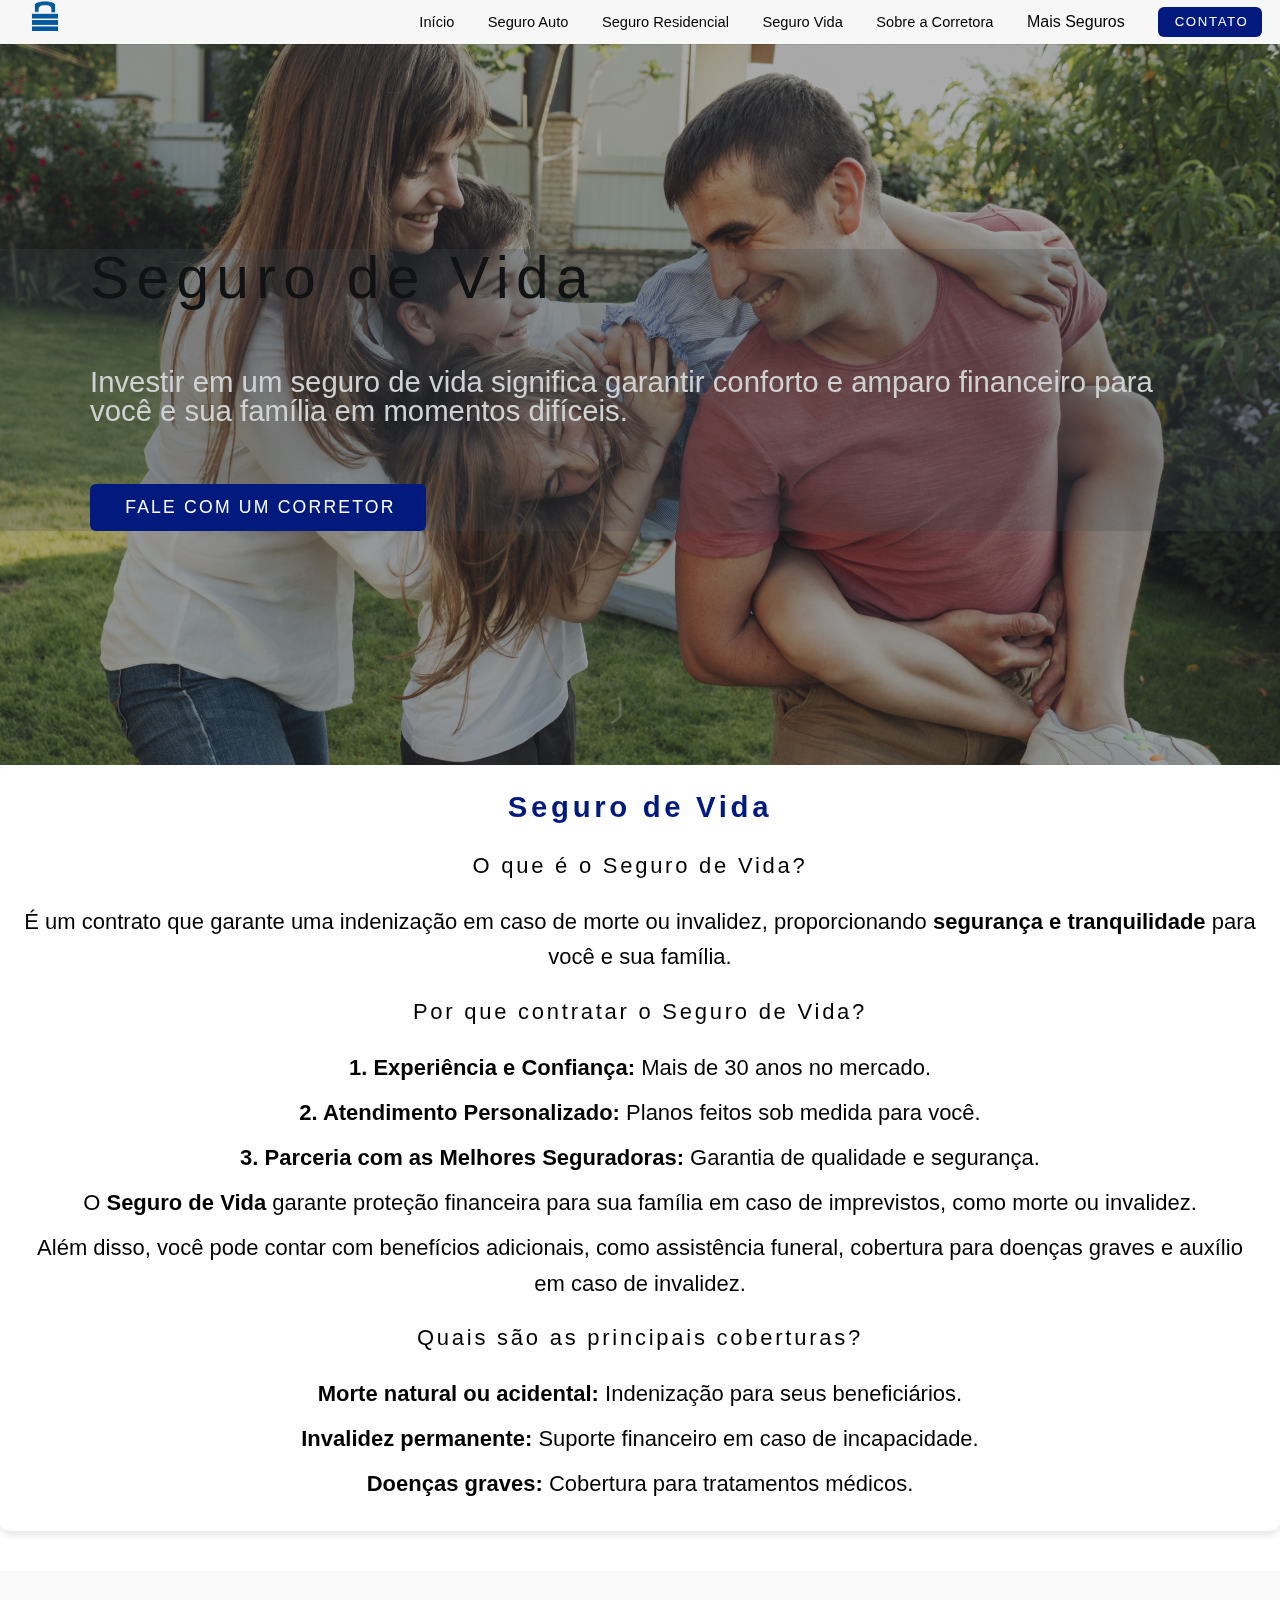
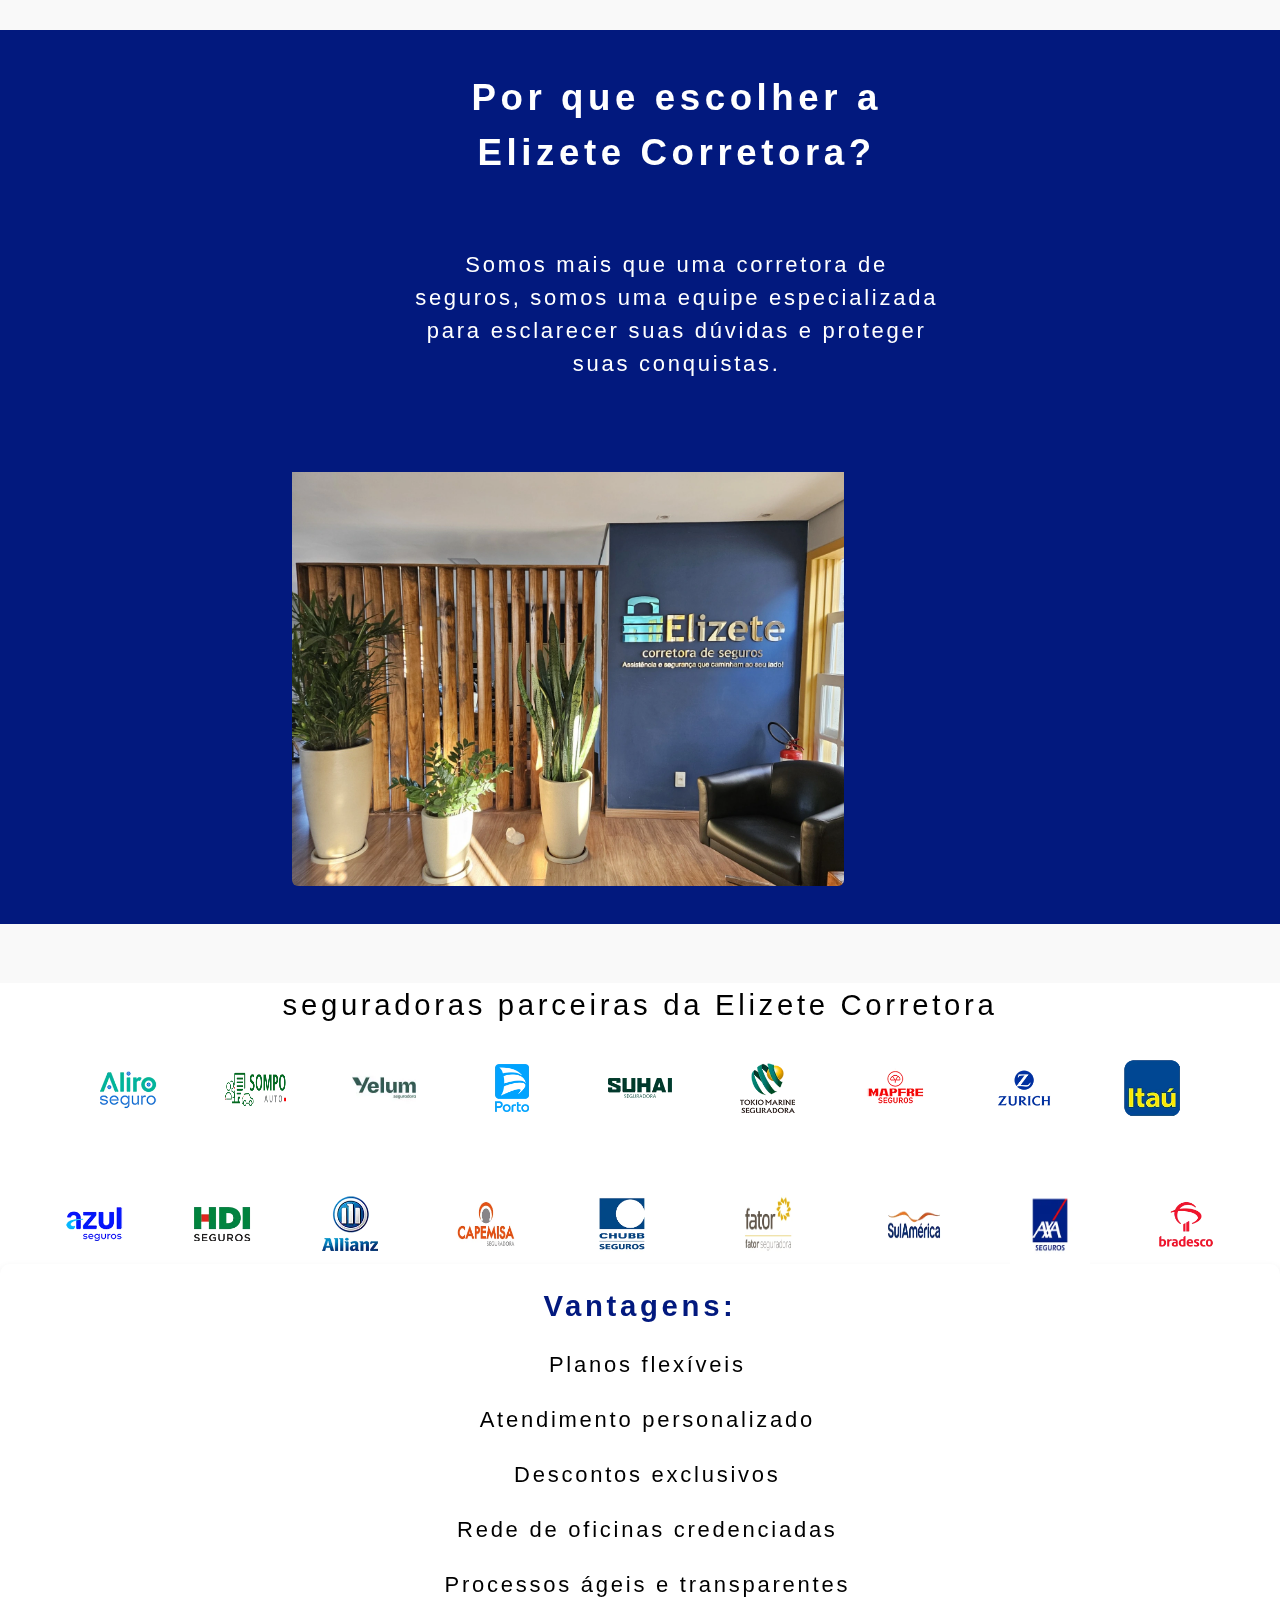
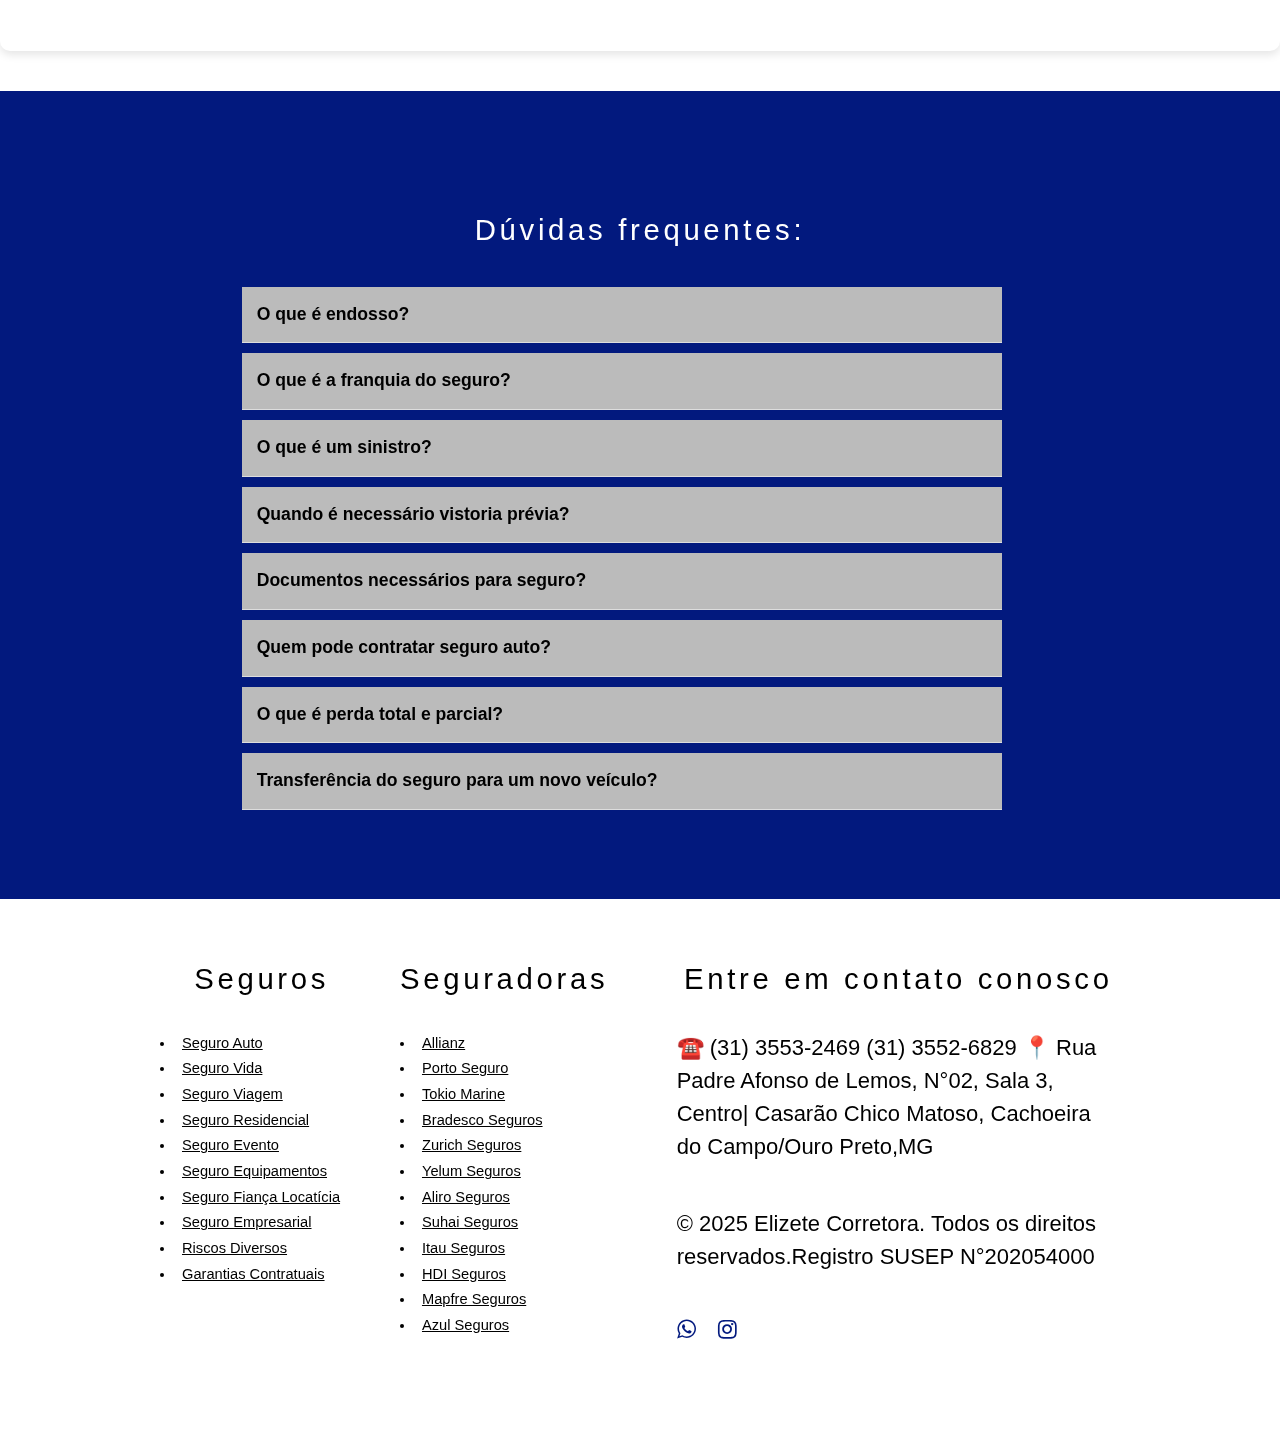
<file: right-sidebar.html>
<!DOCTYPE HTML>
<html><head>
	<!-- Google tag (gtag.js) -->
<script async src="https://www.googletagmanager.com/gtag/js?id=G-8CCJFPK61P"></script>
<script>
  window.dataLayer = window.dataLayer || [];
  function gtag(){dataLayer.push(arguments);}
  gtag('js', new Date());

  gtag('config', 'G-8CCJFPK61P');
</script>
	<link rel="icon" href="images/favicon.ico" type="image/x-icon">
	<meta charset="UTF-8">
	<title>Elizete Corretora</title><meta http-equiv="content-type" content="text/html; charset=utf-8"><meta name="description" content=""><meta name="keywords" content=""><meta name="robots" content="index, follow, max-image-preview:large, max-snippet:-1, max-video-preview:-1"><!--[if lte IE 8]><script src="js/html5shiv.js"></script><![endif]--><script src="js/jquery.min.js"></script><script src="js/skel.min.js"></script><script src="js/skel-layers.min.js"></script><script src="js/init.js"></script><noscript>
			<link rel="stylesheet" href="css/skel.css"><link rel="stylesheet" href="css/style.css"><link rel="stylesheet" href="css/style-xlarge.css"></noscript></head><body id="top">

	<!-- Header -->
	<header id="header" class="skel-layers-fixed"><h1><a href="#"></a></h1><div class="logo">
		<a href="index.html"><img src="images/Logocorretora.webp"  width="50" height="70"></a>
	</div>
	<nav id="main-nav" class="navbar-menu desktop-only"><ul><li><a href="index.html">Início</a></li>
				<li><a href="SeguroAuto.html">Seguro Auto</a></li>
					<li><a href="left-sidebar.html">Seguro Residencial</a></li>
					<li><a href="right-sidebar.html">Seguro Vida</a></li>
					<li><a href="no-sidebar.html">Sobre a Corretora</a></li>
					<li class="dropdown">
						<a href="#" class="dropbtn">Mais Seguros</a>
						<div class="dropdown-content">
							<a href="SeguroViagem.html">Seguro Viagem</a>
							<a href="SeguroEquipamentos.html">Seguro Equipamentos</a>
							<a href="SeguroFiançaLocatícia.html">Seguro Fiança Locatícia</a>
							<a href="SeguroEvento.html">Seguro Evento</a>
							<a href="SeguroEmpresarial.html">Seguro Empresarial</a>
							<a href="SeguroRiscosDiversos.html">Riscos Diversos</a>
						</div>
					</li>
					<li><a href="https://api.whatsapp.com/send/?phone=553135532469&text&type=phone_number&app_absent=0" target="_blank" class="button special">Contato</a></li>
				</ul></nav></header><!-- Banner --><section id="banner3" class="banner-overlay"> <div class="inner"><div class="bn">
					<div class="title">
						<h2>Seguro de Vida</h2>
						<p><p>Investir em um seguro de vida significa garantir conforto e amparo financeiro para você e sua  família em momentos difíceis.</p></p>
						</div>
						<ul class="actions"><li><a href="https://api.whatsapp.com/send/?phone=553135532469&text&type=phone_number&app_absent=0" target="_blank" class="button big special">Fale com um corretor</a></li>	
					</div>	
				</div>
			</section>
</section>
   <!-- Seguro de Vida -->
   <section class="insurance-section">
	<h2>Seguro de Vida</h2>
	<div class="content">
		
		<h3>O que é o Seguro de Vida?</h3>
		<p>É um contrato que garante uma indenização em caso de morte ou invalidez, proporcionando <strong>segurança e tranquilidade</strong> para você e sua família.</p>
		<h3>Por que contratar o Seguro de Vida?</h3>
		<p><strong>1. Experiência e Confiança:</strong> Mais de 30 anos no mercado.</p>
		<p><strong>2. Atendimento Personalizado:</strong> Planos feitos sob medida para você.</p>
		<p><strong>3. Parceria com as Melhores Seguradoras:</strong> Garantia de qualidade e segurança.</p>
		<p>O <strong>Seguro de Vida</strong> garante proteção financeira para sua família em caso de imprevistos, como morte ou invalidez.</p>
		<p>Além disso, você pode contar com benefícios adicionais, como assistência funeral, cobertura para doenças graves e auxílio em caso de invalidez.</p>
		<h3>Quais são as principais coberturas?</h3>
		<p><strong>Morte natural ou acidental:</strong> Indenização para seus beneficiários.</p>
		<p><strong>Invalidez permanente:</strong> Suporte financeiro em caso de incapacidade.</p>
		<p><strong>Doenças graves:</strong> Cobertura para tratamentos médicos.</p>

	</div>
</section>
  <!--Two--><section id="two">
    <div class="row double">
        <!-- Text Content (Left) -->
        <div class="6u text-content">
            <h2>Por que escolher a Elizete Corretora?</h2>
            <h4>Somos mais que uma corretora de seguros, somos uma equipe especializada para esclarecer suas dúvidas e proteger suas conquistas.</h4>
        </div>
        <!-- Image (Right) -->
        <div class="6u image-content">
            <a href="#" class="image fit">
                <img src="images/img4.webp" alt="Elizete Corretora" class="responsive-image">
            </a>
        </div>
    </div>
</div>
</section>
<!-- Image Row Section --><section>
<h2>seguradoras parceiras da Elizete Corretora</h2>
<div class="image-row">
<img src="images/logo-aliro.webp" alt="Image 1" width="64" height="64">
<img src="images/logo-sompo-120x120.webp" alt="Image 2" width="64" height="64"> 
<img src="images/logo-yelum-320-320.webp" alt="Image 3" width="64" height="64"> 
<img src="images/porto.webp" alt="Image 4" width="64" height="64"> 
<img src="images/Suhai-home.webp" alt="Image 5" width="64" height="64"> 
<img src="images/tokio.webp" alt="Image 6" width="64" height="64"> 
<img src="images/mapfre.webp" alt="Image 7" width="64" height="64"> 
<img src="images/zurich.webp" alt="Image 8" width="64" height="64">   
<img src="images/itau.webp" alt="Image 9" width="64" height="64">   
<img src="images/azul.webp" alt="Image 10" width="64" height="64"> 
<img src="images/hdi.webp" alt="Image 11" width="64" height="64">
<img src="images/allianz.webp" alt="Image 12" width="64" height="64">
<img src="images/logo-Capemisa.webp" alt="Image 13" width="80" height="64"> 
<img src="images/logo-Chubb.webp" alt="Image 14" width="64" height="64">
<img src="images/logo-Fatorseguros.webp" alt="Image 15" width="100" height="64">
<img src="images/logo-sulamerica.webp" alt="Image 17" width="64" height="64">
<img src="images/Logo-Axa-Seguros.webp" alt="Image 18" width="80" height="80">
<img src="images/bradesco.webp" alt="Image 19" width="64" height="64">
</div>
</section>
	</div>    
	<div class="content">
		<section class="insurance-section">
			<h2>Vantagens:</h2> 
 <ul> <h3> Planos flexíveis</h3> 
	<h3>Atendimento personalizado</h3>
	 <h3>Descontos exclusivos</h3> 
	 <h3>Rede de oficinas credenciadas</h3> 
	 <h3>Processos ágeis e transparentes</h3>
	</ul> </section> </div>
	</div>
</div>
	<!-- Three --><section id="three" class="wrapper style3">
		<h2>Dúvidas frequentes:</h2>
		<div class="row double">
			<div class="row collapse-at-2">
<div class="faq-container">
<!-- FAQ Item 1 -->
<div class="faq-item">
	<input type="checkbox" id="faq1" class="faq-toggle">
	<label for="faq1" class="faq-question">O que é endosso?</label>
	<div class="faq-answer">
		<p>O endosso constituí uma alteração ou inclusão de cláusulas no contrato de seguro, podendo modificar as condições inicialmente acordadas.</p>
	</div>
</div>
<!-- FAQ Item 2 -->
<div class="faq-item">
	<input type="checkbox" id="faq2" class="faq-toggle">
	<label for="faq2" class="faq-question">O que é a franquia do seguro?</label>
	<div class="faq-answer">
		<p>A franquia é o valor que o segurado deve pagar em caso de sinistro.</p>
	</div>
</div>
<!-- FAQ Item 3 -->
<div class="faq-item">
	<input type="checkbox" id="faq3" class="faq-toggle">
	<label for="faq3" class="faq-question">O que é um sinistro?</label>
	<div class="faq-answer">
		<p>Sinistro é o evento coberto pelo seguro, como um acidente, roubo ou dano ao bem segurado.</p>
	</div>
</div>
<!-- FAQ Item 4 -->
<div class="faq-item">
	<input type="checkbox" id="faq4" class="faq-toggle">
	<label for="faq4" class="faq-question">Quando é necessário vistoria prévia?</label>
	<div class="faq-answer">
		<p>A vistoria prévia é necessária para avaliar o risco do bem a ser segurado, como imóveis ou veículos.</p>
	</div>
</div>
<!-- FAQ Item 5 -->
<div class="faq-item">
	<input type="checkbox" id="faq5" class="faq-toggle">
	<label for="faq5" class="faq-question">Documentos necessários para seguro?</label>
	<div class="faq-answer">
		<p>Os documentos variam conforme o tipo de seguro, mas geralmente incluem CNH, RG, CPF, comprovante de residência e documentos do bem a ser segurado.</p>
	</div>
</div>
<!-- FAQ Item 6 -->
<div class="faq-item">
	<input type="checkbox" id="faq6" class="faq-toggle">
	<label for="faq6" class="faq-question">Quem pode contratar seguro auto?</label>
	<div class="faq-answer">
		<p>Qualquer pessoa que seja proprietária de um veículo e possua CNH pode contratar um seguro auto.</p>
	</div>
</div>
<!-- FAQ Item 7 -->
<div class="faq-item">
	<input type="checkbox" id="faq7" class="faq-toggle">
	<label for="faq7" class="faq-question">O que é perda total e parcial?</label>
	<div class="faq-answer">
		<p>Perda total ocorre quando a seguradora caracteriza indenização integral do veículo, e perda parcial é quando o reparo é viável.</p>
	</div>
</div>
<!-- FAQ Item 8 -->
<div class="faq-item">
	<input type="checkbox" id="faq8" class="faq-toggle">
	<label for="faq8" class="faq-question">Transferência do seguro para um novo veículo?</label>
	<div class="faq-answer">
		<p>É possível transferir o seguro para um novo veículo, mas é necessário informar a seguradora e ajustar o contrato.</p>
	</div>
</div>
</div>
</div>
</section>		
</section><!-- Footer --><footer id="footer"><div class="container">
	<div class="row double">
		<div class="6u">
	<div class="row collapse-at-2">
						<div class="6u">
							<h3>Seguros</h3>
							<ul >
								<li><a href="SeguroAuto.html">Seguro Auto</a></li>
								<li><a href="right-sidebar.html">Seguro Vida</a></li>
								<li><a href="SeguroViagem.html">Seguro Viagem</a></li>
								<li><a href="left-sidebar.html">Seguro Residencial</a></li>
								<li><a href="SeguroEvento.html">Seguro Evento</a></li>
								<li><a href="SeguroEquipamentos.html">Seguro Equipamentos</a></li>
								<li><a href="SeguroFiançaLocatícia.html">Seguro Fiança Locatícia</a></li>
								<li><a href="SeguroEmpresarial.html">Seguro Empresarial</a></li>
								<li><a href="SeguroRiscosDiversos.html">Riscos Diversos</a></li> 
								<li><a href="#">Garantias Contratuais</a></li>
							</ul></div>
						<div class="6u">
							<h3>Seguradoras</h3>
							<ul >
								<li><a href="https://www.allianz.com.br/">Allianz</a></li>
								<li><a href="https://www.portoseguro.com.br/">Porto Seguro</a></li>
								<li><a href="https://www.tokiomarine.com.br/">Tokio Marine</a></li>
								<li><a href="https://www.bradescoseguros.com.br/">Bradesco Seguros</a></li>
								<li><a href="https://www.zurich.com.br/">Zurich Seguros</a></li>
								<li><a href="https://www.yelumseguros.com.br/">Yelum Seguros</a></li>
								<li><a href="https://www.aliroseguro.com.br/">Aliro Seguros</a></li>
								<li><a href="https://www.suhaiseguradora.com.br/">Suhai Seguros</a></li>
								<li><a href="https://www.itau.com.br/seguros">Itau Seguros</a></li>
								<li><a href="https://www.hdiseguros.com.br/">HDI Seguros</a></li>
								<li><a href="https://www.mapfre.com.br/">Mapfre Seguros</a></li>
								<li><a href="https://www.azulseguros.com.br/">Azul Seguros</a></li>
							</ul></div>
					</div>
				</div>
				<div class="6u">
					<h2>Entre em contato conosco</h2>
					<p>☎️ (31) 3553-2469 (31) 3552-6829
						📍 Rua Padre Afonso de Lemos, N°02, Sala 3, Centro| Casarão Chico Matoso, Cachoeira do Campo/Ouro Preto,MG
						</p>
						<p>&copy; 2025 Elizete Corretora. Todos os direitos reservados.Registro SUSEP N°202054000</p>
					<ul class="icons">
						<li><a href="https://api.whatsapp.com/send/?phone=553135532469&text&type=phone_number&app_absent=0" target="_blank" class="icon fa-whatsapp"><span class="label">Whatsapp</span></a></li>
						<li><a href="https://www.instagram.com/elizetecorretora" target="_blank"  class="icon fa-instagram"><span class="label">Instagram</span></a></li>

					</ul></div>
			</div>
		</div>
</div>
<script> $(document).ready(function(){ setTimeout(function(){ $('.skel-layers-moved ul').html( '<li><a href="index.html">Início</a></li>' + '<li><a href="SeguroAuto.html">Seguro Auto</a></li>' + '<li><a href="left-sidebar.html">Seguro Residencial</a></li>' + '<li><a href="no-sidebar.html">Sobre a Corretora</a></li>' + '<li><a href="SeguroViagem.html">Seguro Viagem</a></li>' + '<li><a href="SeguroEquipamentos.html">Seguro Equipamentos</a></li>' + '<li><a href="SeguroFiançaLocatícia.html">Seguro Fiança Locatícia</a></li>' + '<li><a href="SeguroEvento.html">Seguro Evento</a></li>' + '<li><a href="SeguroEmpresarial.html">Seguro Empresarial</a></li>' + '<li><a href="SeguroRiscosDiversos.html">Riscos Diversos</a></li>' + '<li><a href="https:///wa.me/553135532469?text=Olá,%20vim%20pelo%20site%20e%20gostaria%20de%20realizar%20uma%20cotação." target="_blank" class="button special">Contato</a></li>' ); }, 1000); }); </script>
</body></html>
</file>
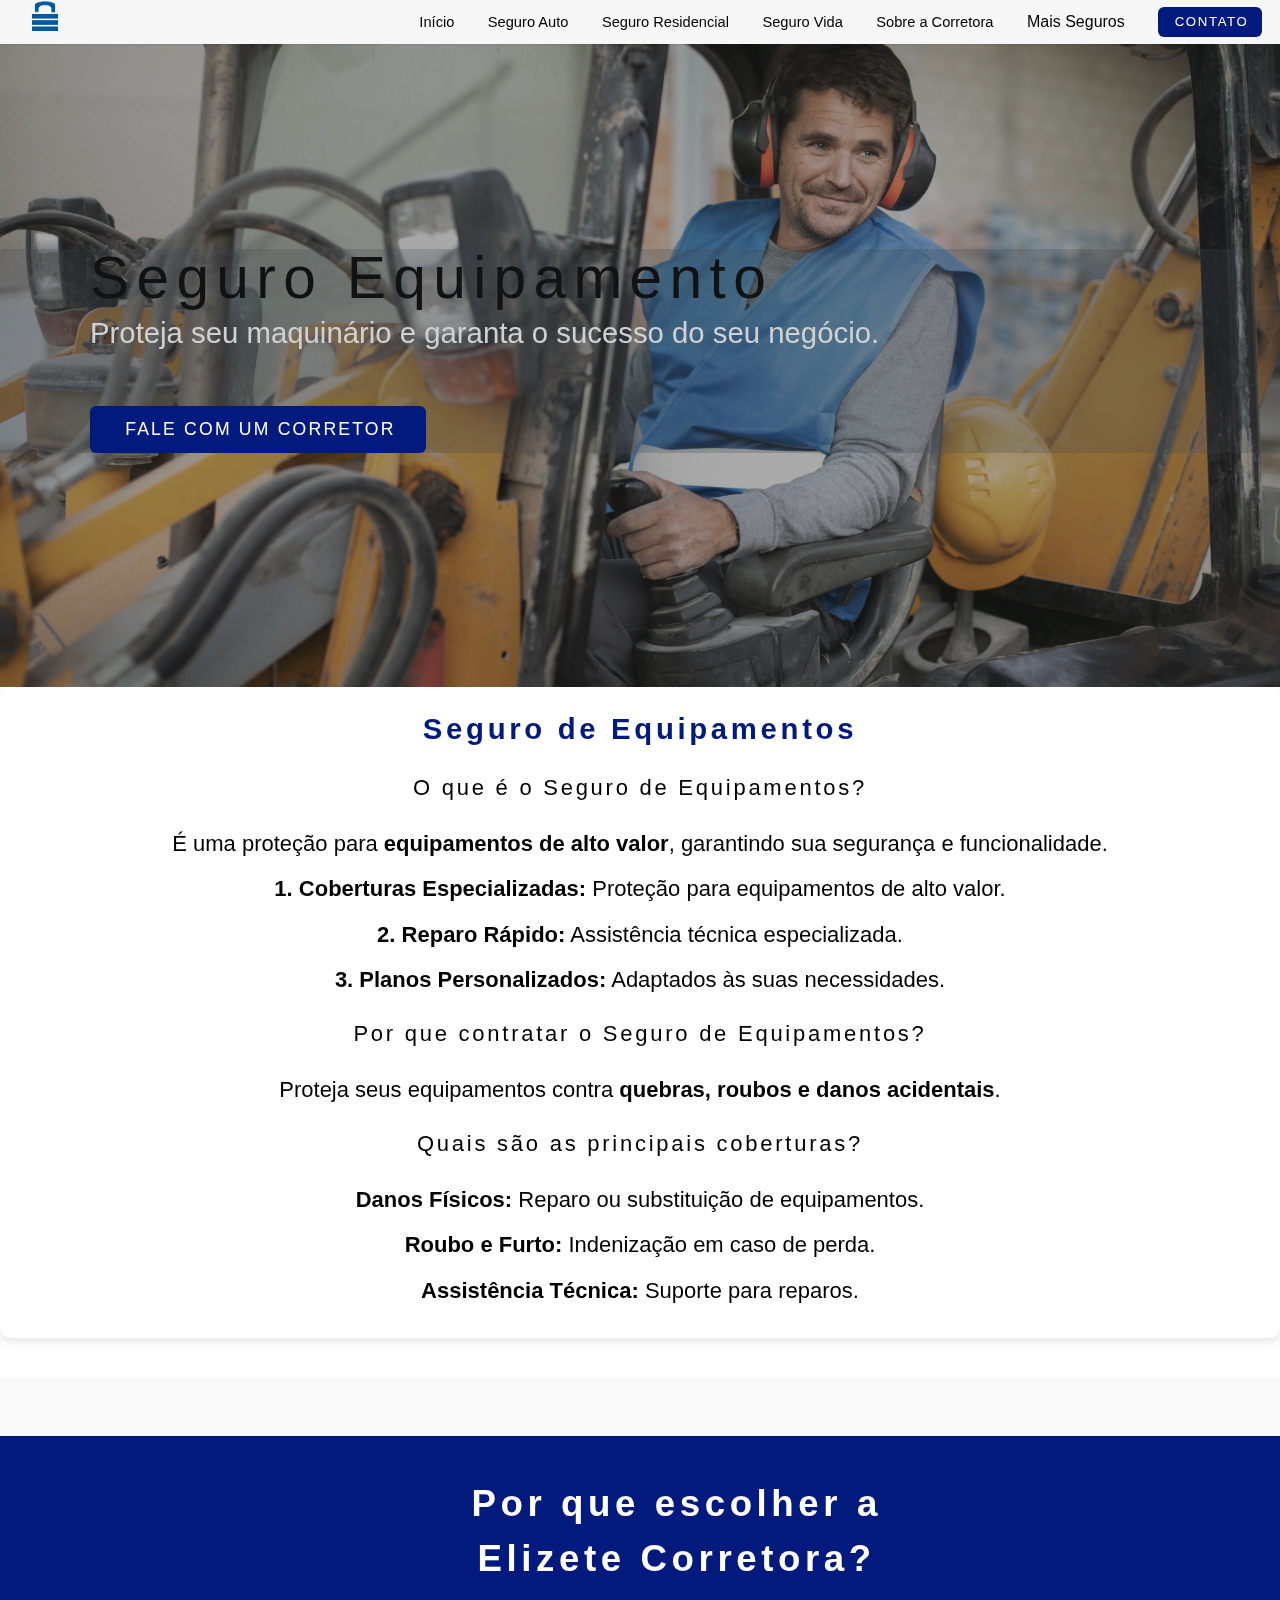
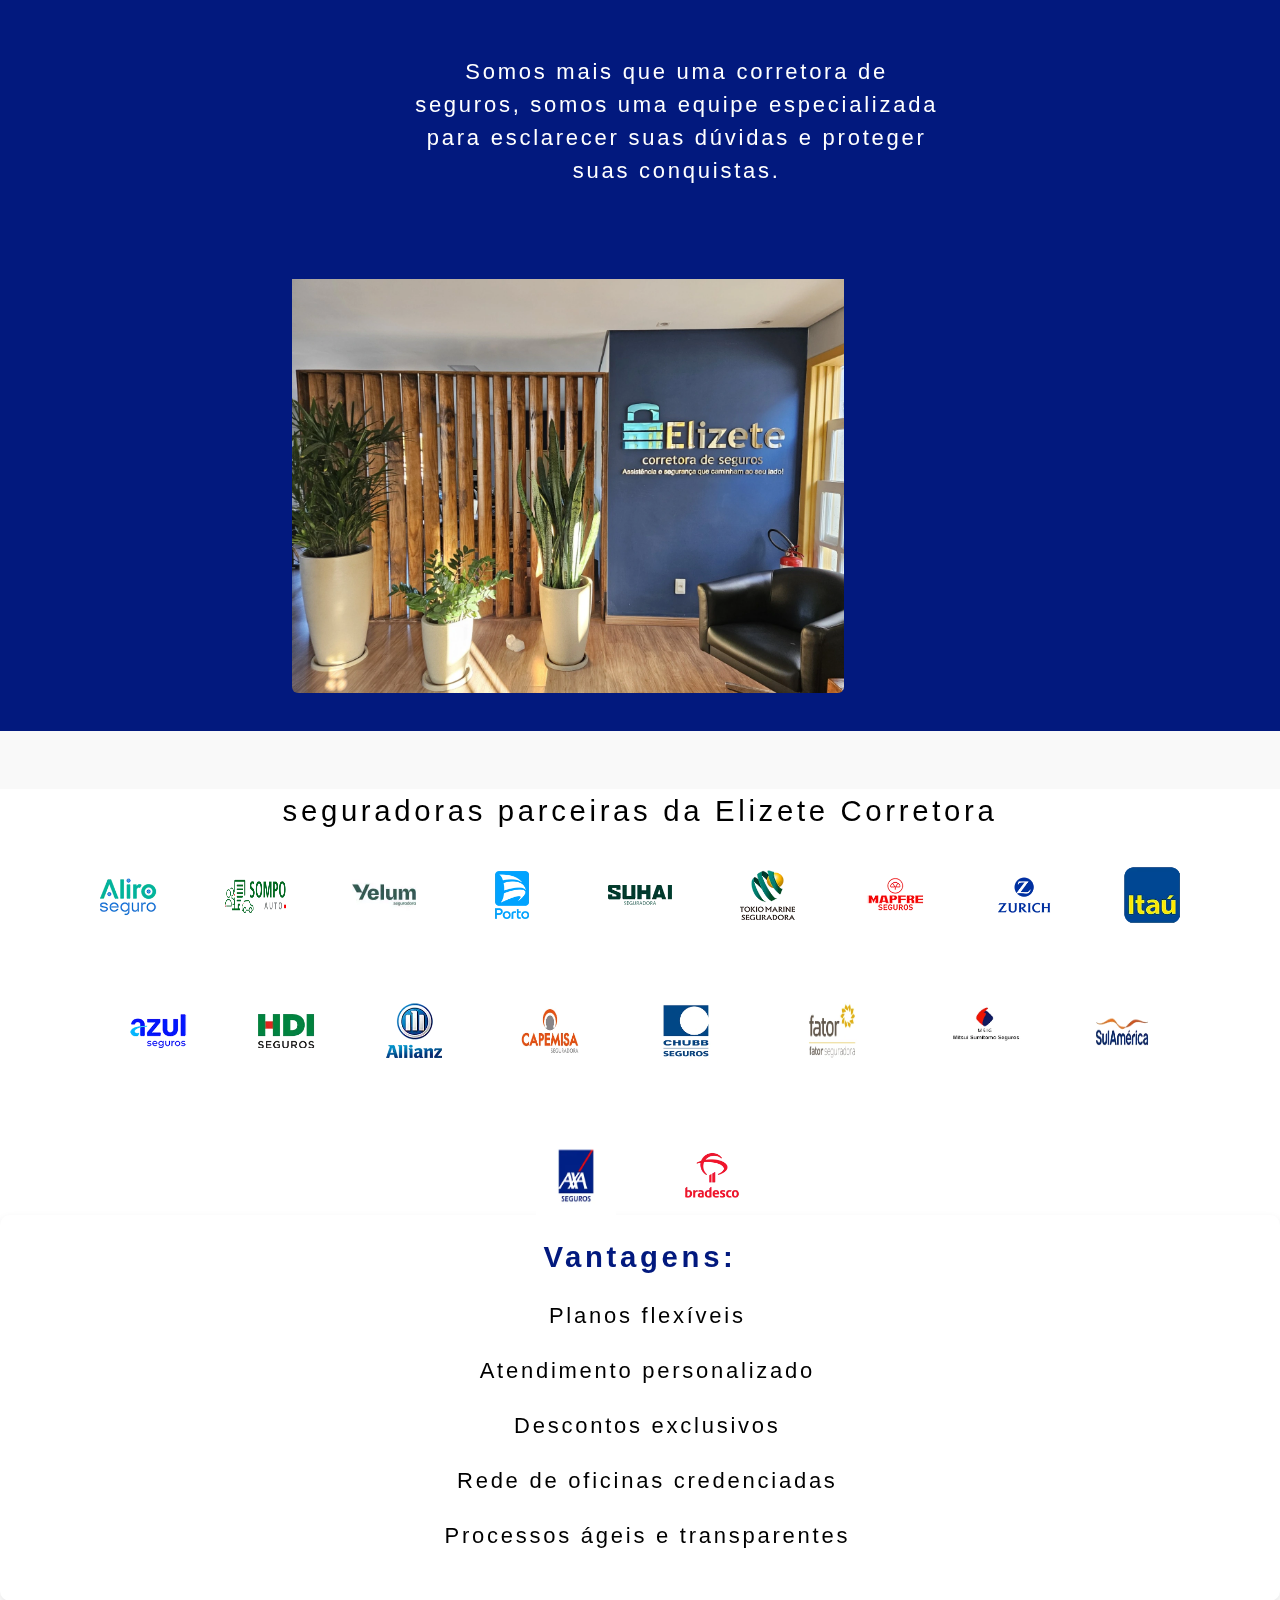
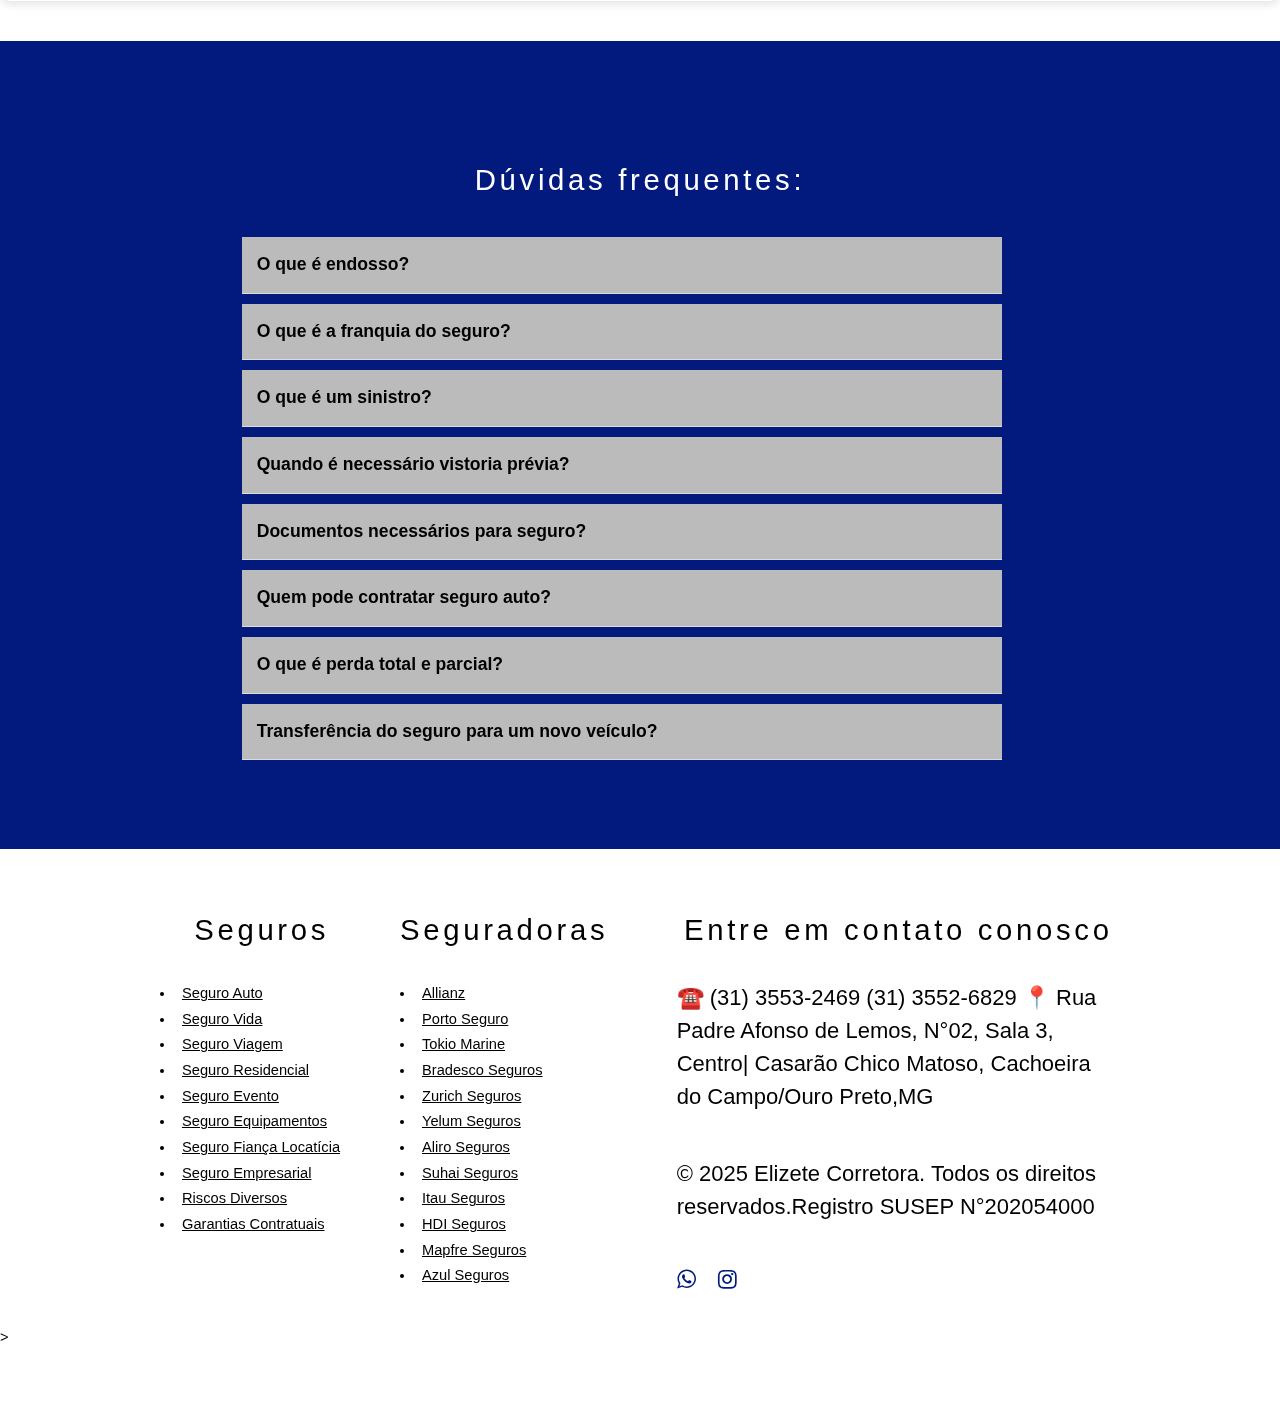
<file: SeguroEquipamentos.html>
<!DOCTYPE HTML>
<html><head>
	<link rel="icon" href="images/favicon.ico" type="image/x-icon">
	<meta charset="UTF-8">
	<title>Elizete Corretora</title><meta http-equiv="content-type" content="text/html; charset=utf-8"><meta name="description" content=""><meta name="keywords" content=""><meta name="robots" content="index, follow, max-image-preview:large, max-snippet:-1, max-video-preview:-1"><!--[if lte IE 8]><script src="js/html5shiv.js"></script><![endif]--><script src="js/jquery.min.js"></script><script src="js/skel.min.js"></script><script src="js/skel-layers.min.js"></script><script src="js/init.js"></script><noscript>
			<link rel="stylesheet" href="css/skel.css"><link rel="stylesheet" href="css/style.css"><link rel="stylesheet" href="css/style-xlarge.css"></noscript></head><body id="top">
				<!-- Header -->
	<header id="header" class="skel-layers-fixed"><h1><a href="#"></a></h1><div class="logo">
		<a href="index.html"><img src="images/Logocorretora.webp"  width="50" height="70"></a>
	</div>
	<nav id="main-nav" class="navbar-menu desktop-only"><ul><li><a href="index.html">Início</a></li>
				<li><a href="SeguroAuto.html">Seguro Auto</a></li>
					<li><a href="left-sidebar.html">Seguro Residencial</a></li>
					<li><a href="right-sidebar.html">Seguro Vida</a></li>
					<li><a href="no-sidebar.html">Sobre a Corretora</a></li>
					<li class="dropdown">
						<a href="#" class="dropbtn">Mais Seguros</a>
						<div class="dropdown-content">
							<a href="SeguroViagem.html">Seguro Viagem</a>
							<a href="SeguroFiançaLocatícia.html">Seguro Fiança Locatícia</a>
							<a href="SeguroEvento.html">Seguro Evento</a>
							<a href="SeguroEmpresarial.html">Seguro Empresarial</a>
							<a href="SeguroRiscosDiversos.html">Riscos Diversos</a>
						</div>
					</li>
					<li><a href="https://api.whatsapp.com/send/?phone=553135532469&text&type=phone_number&app_absent=0" target="_blank" class="button special">Contato</a></li>
			</ul></nav></header><!-- Banner --><section id="banner6" class="banner-overlay"><div class="inner"><div class="bn">
				<div class="title">
					<h2>Seguro Equipamento</h2>
					<p>Proteja seu maquinário e garanta o sucesso do seu negócio.</p>
					</div>
					<ul class="actions"><li><a href="https://api.whatsapp.com/send/?phone=553135532469&text&type=phone_number&app_absent=0" target="_blank" class="button big special">Fale com um corretor</a></li>	
				</div>	
			</div>
</section>
<!-- Seguro de Equipamentos -->
<section class="insurance-section">
<h2>Seguro de Equipamentos</h2>
<div class="content">
	
	<h3>O que é o Seguro de Equipamentos?</h3>
	<p>É uma proteção para <strong>equipamentos de alto valor</strong>, garantindo sua segurança e funcionalidade.</p>
	
	<p><strong>1. Coberturas Especializadas:</strong> Proteção para equipamentos de alto valor.</p>
	<p><strong>2. Reparo Rápido:</strong> Assistência técnica especializada.</p>
	<p><strong>3. Planos Personalizados:</strong> Adaptados às suas necessidades.</p>

	<h3>Por que contratar o Seguro de Equipamentos?</h3>
	<p>Proteja seus equipamentos contra <strong>quebras, roubos e danos acidentais</strong>.</p>

	<h3>Quais são as principais coberturas?</h3>
	<p><strong>Danos Físicos:</strong> Reparo ou substituição de equipamentos.</p>
	<p><strong>Roubo e Furto:</strong> Indenização em caso de perda.</p>
	<p><strong>Assistência Técnica:</strong> Suporte para reparos.</p>

</div>
</section>
  <!--Two--><section id="two">
    <div class="row double">
        <!-- Text Content (Left) -->
        <div class="6u text-content">
            <h2>Por que escolher a Elizete Corretora?</h2>
            <h4>Somos mais que uma corretora de seguros, somos uma equipe especializada para esclarecer suas dúvidas e proteger suas conquistas.</h4>
        </div>
        <!-- Image (Right) -->
        <div class="6u image-content">
            <a href="#" class="image fit">
                <img src="images/img4.webp" alt="Elizete Corretora" class="responsive-image">
            </a>
        </div>
    </div>
</div>
</section>
<!-- Image Row Section --><section>
<h2>seguradoras parceiras da Elizete Corretora</h2>
<div class="image-row">
<img src="images/logo-aliro.webp" alt="Image 1" width="64" height="64">
<img src="images/logo-sompo-120x120.webp" alt="Image 2" width="64" height="64"> 
<img src="images/logo-yelum-320-320.webp" alt="Image 3" width="64" height="64"> 
<img src="images/porto.webp" alt="Image 4" width="64" height="64"> 
<img src="images/Suhai-home.webp" alt="Image 5" width="64" height="64"> 
<img src="images/tokio.webp" alt="Image 6" width="64" height="64"> 
<img src="images/mapfre.webp" alt="Image 7" width="64" height="64"> 
<img src="images/zurich.webp" alt="Image 8" width="64" height="64">   
<img src="images/itau.webp" alt="Image 9" width="64" height="64">   
<img src="images/azul.webp" alt="Image 10" width="64" height="64"> 
<img src="images/hdi.webp" alt="Image 11" width="64" height="64">
<img src="images/allianz.webp" alt="Image 12" width="64" height="64">
<img src="images/logo-Capemisa.webp" alt="Image 13" width="80" height="64"> 
<img src="images/logo-Chubb.webp" alt="Image 14" width="64" height="64">
<img src="images/logo-Fatorseguros.webp" alt="Image 15" width="100" height="64">
<img src="images/logo-MitsuiSumitomo.webp" alt="Image 16" width="80" height="80"> 
<img src="images/logo-sulamerica.webp" alt="Image 17" width="64" height="64">
<img src="images/Logo-Axa-Seguros.webp" alt="Image 18" width="80" height="80">
<img src="images/bradesco.webp" alt="Image 19" width="64" height="64">
</div>
</section>
</div>    
<div class="content">
<section class="insurance-section">
	<h2>Vantagens:</h2> 
<ul> <h3> Planos flexíveis</h3> 
<h3>Atendimento personalizado</h3>
<h3>Descontos exclusivos</h3> 
<h3>Rede de oficinas credenciadas</h3> 
<h3>Processos ágeis e transparentes</h3>
</ul> </section> </div>
</div>
</div>
<!-- Three --><section id="three" class="wrapper style3">
<h2>Dúvidas frequentes:</h2>
<div class="row double">
	<div class="row collapse-at-2">
<div class="faq-container">
<!-- FAQ Item 1 -->
<div class="faq-item">
<input type="checkbox" id="faq1" class="faq-toggle">
<label for="faq1" class="faq-question">O que é endosso?</label>
<div class="faq-answer">
<p>O endosso constituí uma alteração ou inclusão de cláusulas no contrato de seguro, podendo modificar as condições inicialmente acordadas.</p>
</div>
</div>
<!-- FAQ Item 2 -->
<div class="faq-item">
<input type="checkbox" id="faq2" class="faq-toggle">
<label for="faq2" class="faq-question">O que é a franquia do seguro?</label>
<div class="faq-answer">
<p>A franquia é o valor que o segurado deve pagar em caso de sinistro.</p>
</div>
</div>
<!-- FAQ Item 3 -->
<div class="faq-item">
<input type="checkbox" id="faq3" class="faq-toggle">
<label for="faq3" class="faq-question">O que é um sinistro?</label>
<div class="faq-answer">
<p>Sinistro é o evento coberto pelo seguro, como um acidente, roubo ou dano ao bem segurado.</p>
</div>
</div>
<!-- FAQ Item 4 -->
<div class="faq-item">
<input type="checkbox" id="faq4" class="faq-toggle">
<label for="faq4" class="faq-question">Quando é necessário vistoria prévia?</label>
<div class="faq-answer">
<p>A vistoria prévia é necessária para avaliar o risco do bem a ser segurado, como imóveis ou veículos.</p>
</div>
</div>
<!-- FAQ Item 5 -->
<div class="faq-item">
<input type="checkbox" id="faq5" class="faq-toggle">
<label for="faq5" class="faq-question">Documentos necessários para seguro?</label>
<div class="faq-answer">
<p>Os documentos variam conforme o tipo de seguro, mas geralmente incluem CNH, RG, CPF, comprovante de residência e documentos do bem a ser segurado.</p>
</div>
</div>
<!-- FAQ Item 6 -->
<div class="faq-item">
<input type="checkbox" id="faq6" class="faq-toggle">
<label for="faq6" class="faq-question">Quem pode contratar seguro auto?</label>
<div class="faq-answer">
<p>Qualquer pessoa que seja proprietária de um veículo e possua CNH pode contratar um seguro auto.</p>
</div>
</div>
<!-- FAQ Item 7 -->
<div class="faq-item">
<input type="checkbox" id="faq7" class="faq-toggle">
<label for="faq7" class="faq-question">O que é perda total e parcial?</label>
<div class="faq-answer">
<p>Perda total ocorre quando a seguradora caracteriza indenização integral do veículo, e perda parcial é quando o reparo é viável.</p>
</div>
</div>
<!-- FAQ Item 8 -->
<div class="faq-item">
<input type="checkbox" id="faq8" class="faq-toggle">
<label for="faq8" class="faq-question">Transferência do seguro para um novo veículo?</label>
<div class="faq-answer">
<p>É possível transferir o seguro para um novo veículo, mas é necessário informar a seguradora e ajustar o contrato.</p>
</div>
</div>
</div>
</div>
</section>		
</section><!-- Footer --><footer id="footer"><div class="container">
<div class="row double">
<div class="6u">
<div class="row collapse-at-2">
				<div class="6u">
					<h3>Seguros</h3>
					<ul>
						<li><a href="SeguroAuto.html">Seguro Auto</a></li>
						<li><a href="right-sidebar.html">Seguro Vida</a></li>
						<li><a href="SeguroViagem.html">Seguro Viagem</a></li>
						<li><a href="left-sidebar.html">Seguro Residencial</a></li>
						<li><a href="SeguroEvento.html">Seguro Evento</a></li>
						<li><a href="SeguroEquipamentos.html">Seguro Equipamentos</a></li>
						<li><a href="SeguroFiançaLocatícia.html">Seguro Fiança Locatícia</a></li>
						<li><a href="SeguroEmpresarial.html">Seguro Empresarial</a></li>
						<li><a href="SeguroRiscosDiversos.html">Riscos Diversos</a></li> 
						<li><a href="#">Garantias Contratuais</a></li>
					</ul></div>
				<div class="6u">
					<h3>Seguradoras</h3>
					<ul >
						<li><a href="https://www.allianz.com.br/">Allianz</a></li>
						<li><a href="https://www.portoseguro.com.br/">Porto Seguro</a></li>
						<li><a href="https://www.tokiomarine.com.br/">Tokio Marine</a></li>
						<li><a href="https://www.bradescoseguros.com.br/">Bradesco Seguros</a></li>
						<li><a href="https://www.zurich.com.br/">Zurich Seguros</a></li>
						<li><a href="https://www.yelumseguros.com.br/">Yelum Seguros</a></li>
						<li><a href="https://www.aliroseguro.com.br/">Aliro Seguros</a></li>
						<li><a href="https://www.suhaiseguradora.com.br/">Suhai Seguros</a></li>
						<li><a href="https://www.itau.com.br/seguros">Itau Seguros</a></li>
						<li><a href="https://www.hdiseguros.com.br/">HDI Seguros</a></li>
						<li><a href="https://www.mapfre.com.br/">Mapfre Seguros</a></li>
						<li><a href="https://www.azulseguros.com.br/">Azul Seguros</a></li>
					</ul></div>
			</div>
		</div>
		<div class="6u">
			<h2>Entre em contato conosco</h2>
			<p>☎️ (31) 3553-2469 (31) 3552-6829
				📍 Rua Padre Afonso de Lemos, N°02, Sala 3, Centro| Casarão Chico Matoso, Cachoeira do Campo/Ouro Preto,MG
				</p>
				<p>&copy; 2025 Elizete Corretora. Todos os direitos reservados.Registro SUSEP N°202054000</p>
			<ul class="icons">
				<li><a href="https://api.whatsapp.com/send/?phone=553135532469&text&type=phone_number&app_absent=0" target="_blank" class="icon fa-whatsapp"><span class="label">Whatsapp</span></a></li>
				<li><a href="https://www.instagram.com/elizetecorretora" target="_blank"  class="icon fa-instagram"><span class="label">Instagram</span></a></li>
			</ul></div>
	</div>
</div>
</div>
<script> $(document).ready(function(){ setTimeout(function(){ $('.skel-layers-moved ul').html( '<li><a href="index.html">Início</a></li>' + '<li><a href="SeguroAuto.html">Seguro Auto</a></li>' + '<li><a href="left-sidebar.html">Seguro Residencial</a></li>' +  '<li><a href="right-sidebar.html">Seguro Vida</a></li>'  + '<li><a href="no-sidebar.html">Sobre a Corretora</a></li>' + '<li><a href="SeguroViagem.html">Seguro Viagem</a></li>' + '<li><a href="SeguroFiançaLocatícia.html">Seguro Fiança Locatícia</a></li>' + '<li><a href="SeguroEvento.html">Seguro Evento</a></li>' + '<li><a href="SeguroEmpresarial.html">Seguro Empresarial</a></li>' + '<li><a href="SeguroRiscosDiversos.html">Riscos Diversos</a></li>' + '<li><a href="https:///wa.me/553135532469?text=Olá,%20vim%20pelo%20site%20e%20gostaria%20de%20realizar%20uma%20cotação." target="_blank" class="button special">Contato</a></li>' ); }, 1000); }); </script>>
</body></html>
</file>
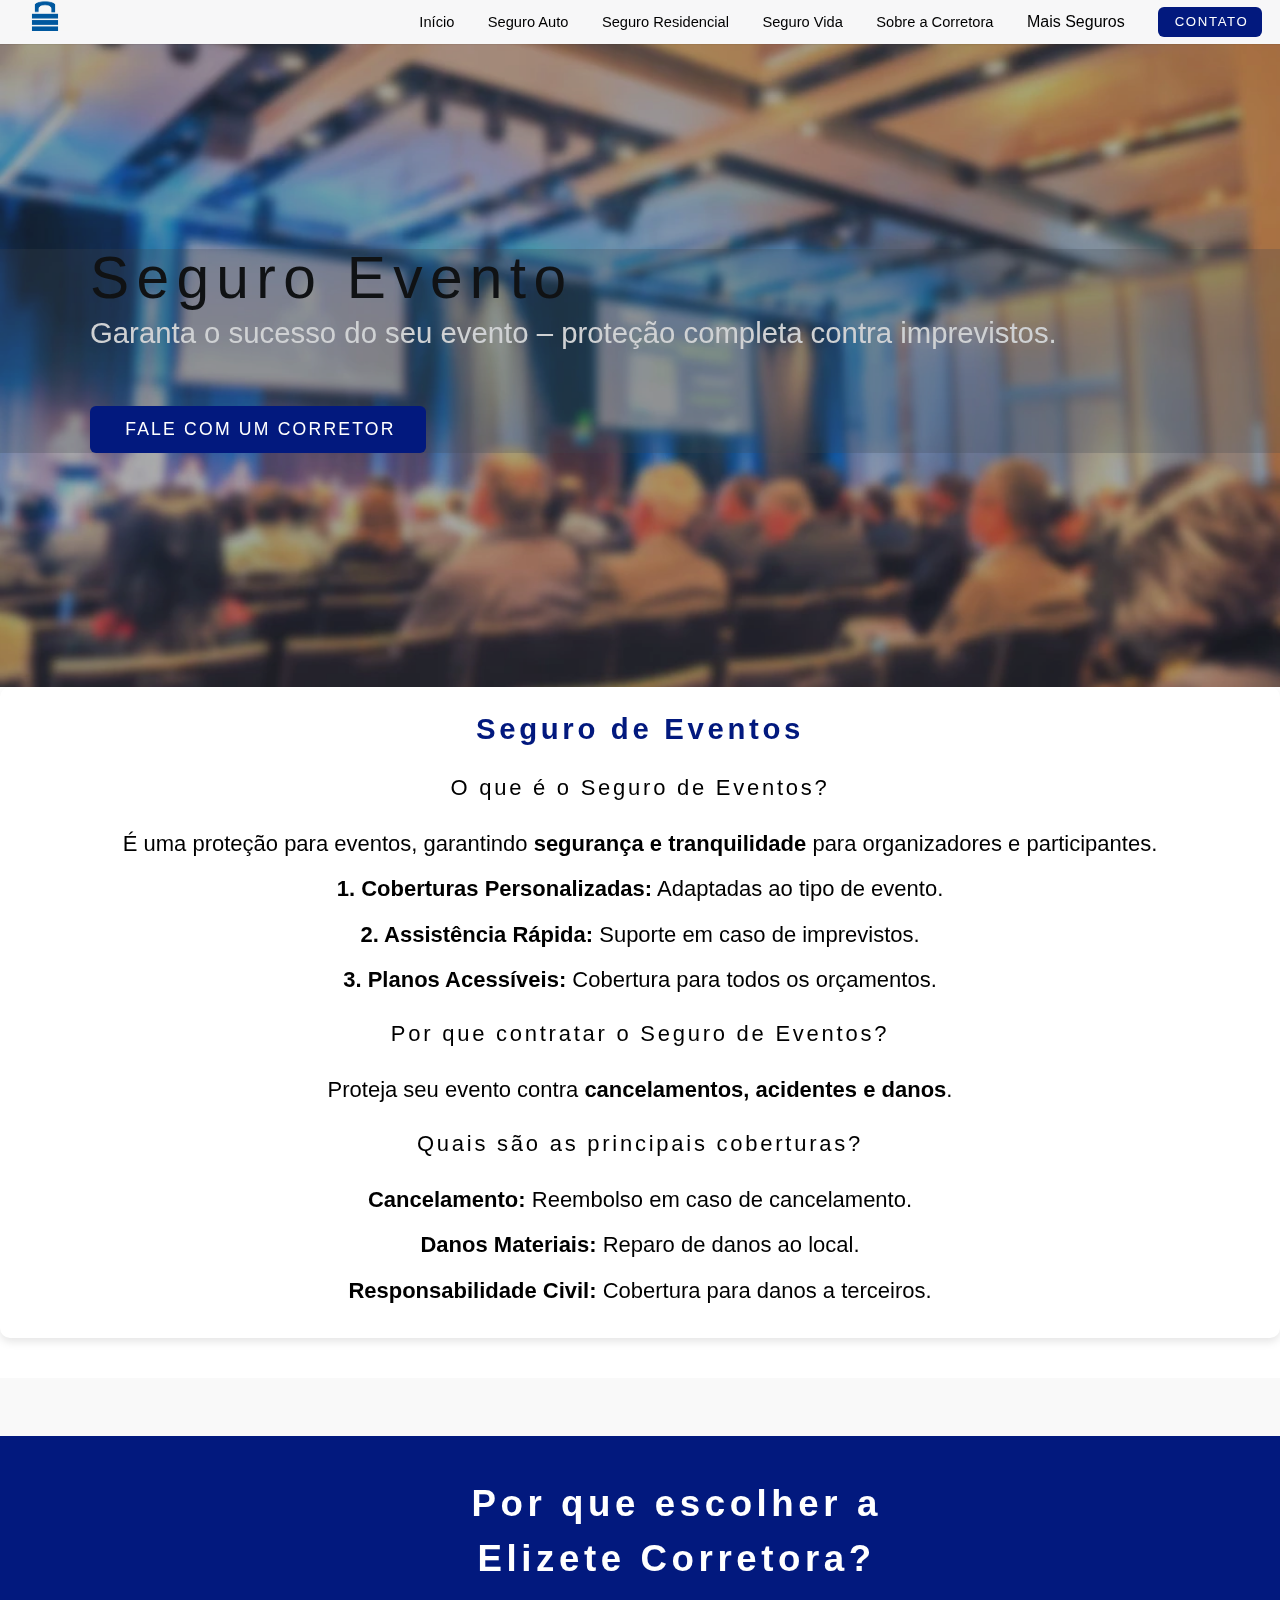
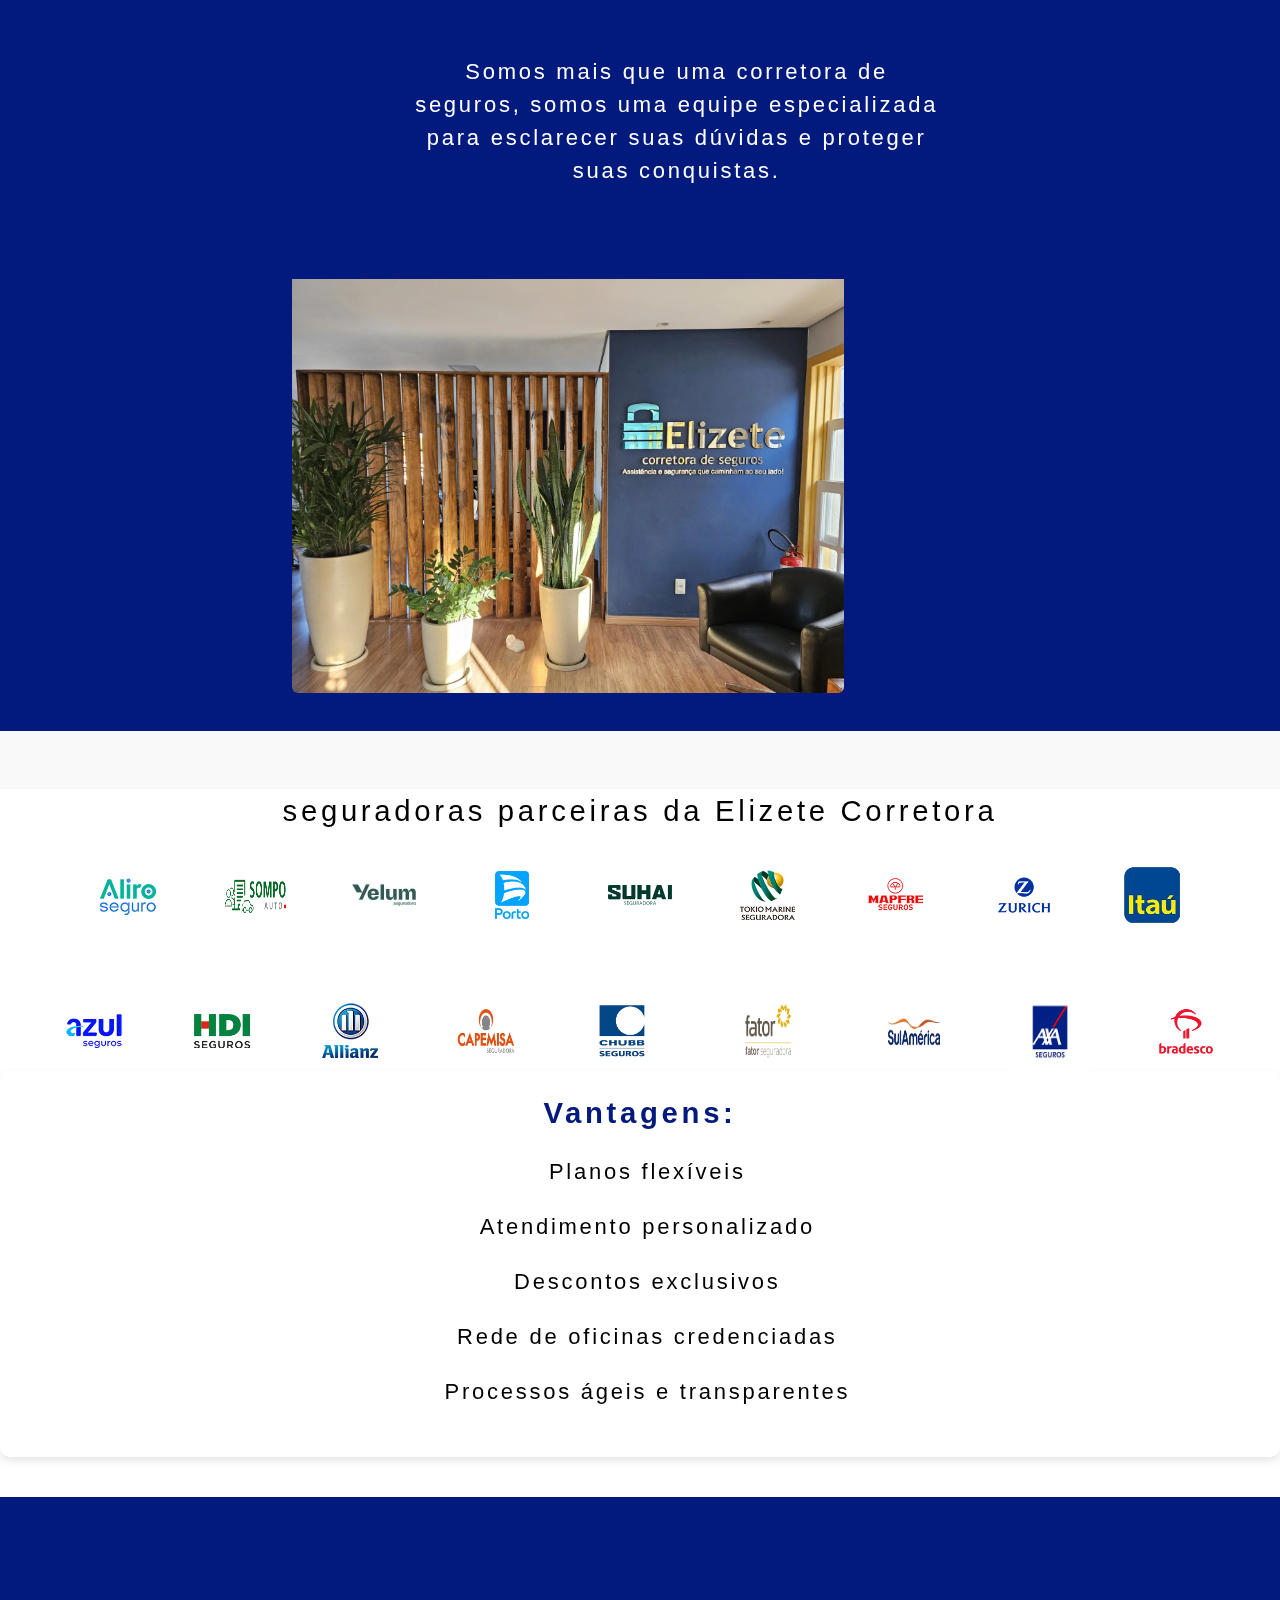
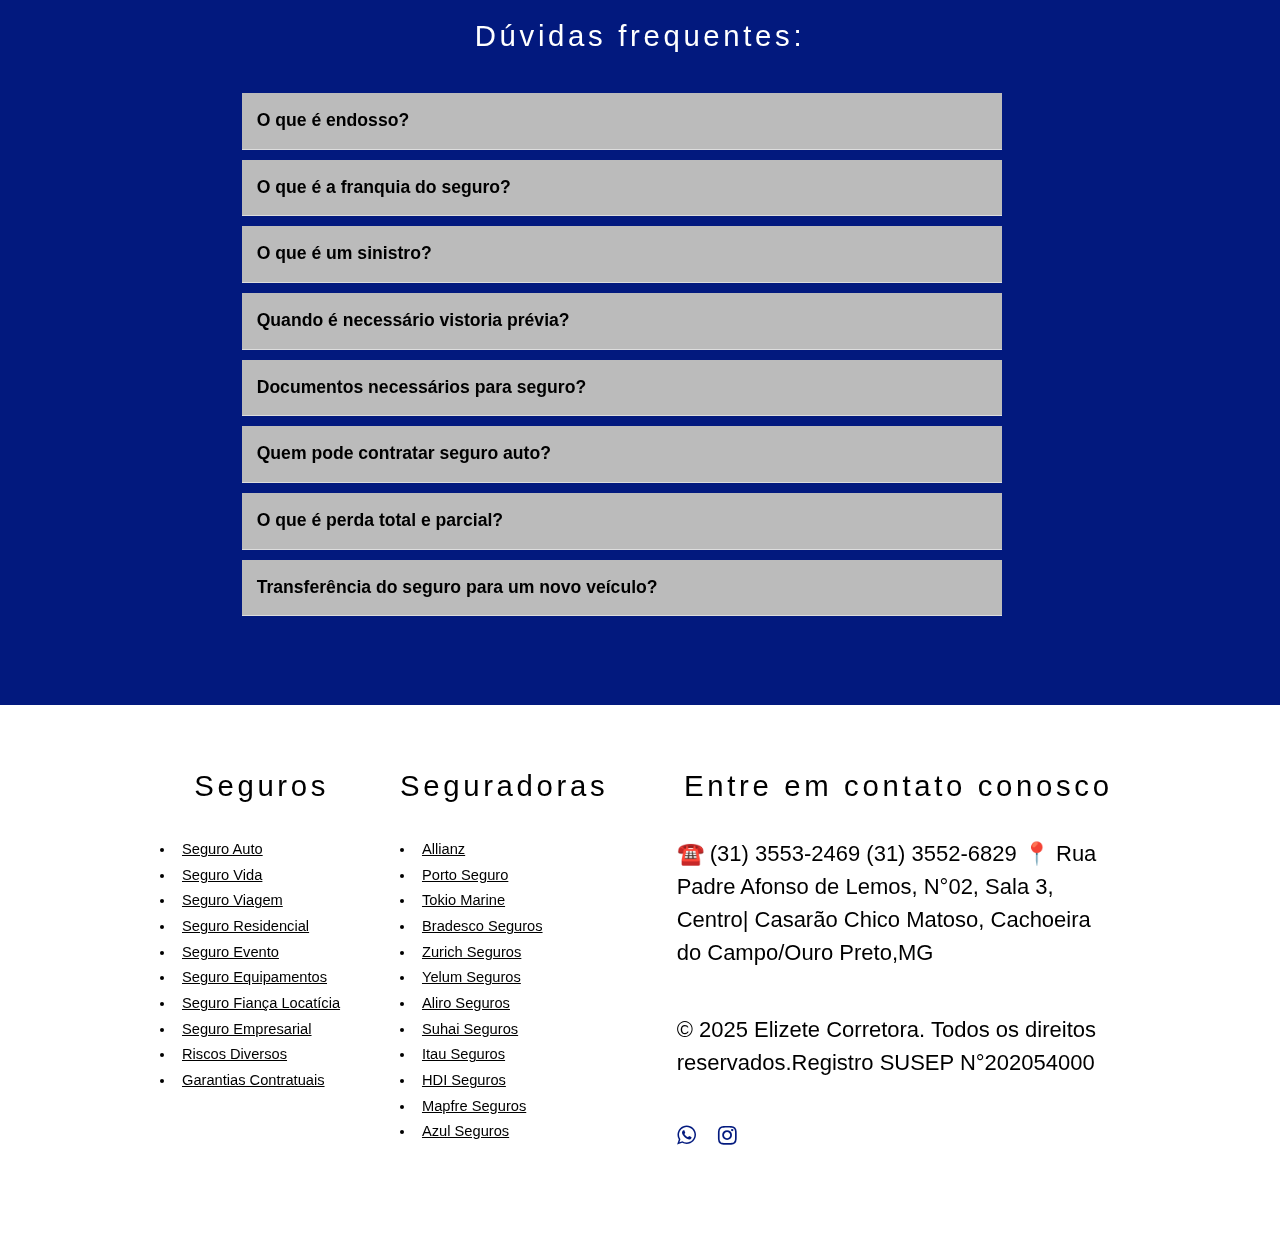
<file: SeguroEvento.html>
<!DOCTYPE HTML>
<html><head>
	<!-- Google tag (gtag.js) -->
<script async src="https://www.googletagmanager.com/gtag/js?id=G-8CCJFPK61P"></script>
<script>
  window.dataLayer = window.dataLayer || [];
  function gtag(){dataLayer.push(arguments);}
  gtag('js', new Date());

  gtag('config', 'G-8CCJFPK61P');
</script>
	<link rel="icon" href="images/favicon.ico" type="image/x-icon">
	<meta charset="UTF-8">
	<title>Elizete Corretora</title><meta http-equiv="content-type" content="text/html; charset=utf-8"><meta name="description" content=""><meta name="keywords" content=""><meta name="robots" content="index, follow, max-image-preview:large, max-snippet:-1, max-video-preview:-1"><!--[if lte IE 8]><script src="js/html5shiv.js"></script><![endif]--><script src="js/jquery.min.js"></script><script src="js/skel.min.js"></script><script src="js/skel-layers.min.js"></script><script src="js/init.js"></script><noscript>
			<link rel="stylesheet" href="css/skel.css"><link rel="stylesheet" href="css/style.css"><link rel="stylesheet" href="css/style-xlarge.css"></noscript></head><body id="top">

	<!-- Header -->
	<header id="header" class="skel-layers-fixed"><h1><a href="#"></a></h1><div class="logo">
		<a href="index.html"><img src="images/Logocorretora.webp"  width="50" height="70"></a>
	</div>
	<nav id="main-nav" class="navbar-menu desktop-only"><ul><li><a href="index.html">Início</a></li>
				<li><a href="SeguroAuto.html">Seguro Auto</a></li>
					<li><a href="left-sidebar.html">Seguro Residencial</a></li>
					<li><a href="right-sidebar.html">Seguro Vida</a></li>
					<li><a href="no-sidebar.html">Sobre a Corretora</a></li>
					<li class="dropdown">
						<a href="#" class="dropbtn">Mais Seguros</a>
						<div class="dropdown-content">
							<a href="SeguroViagem.html">Seguro Viagem</a>
							<a href="SeguroEquipamentos.html">Seguro Equipamentos</a>
							<a href="SeguroFiançaLocatícia.html">Seguro Fiança Locatícia</a>
							<a href="SeguroEvento.html">Seguro Evento</a>
							<a href="SeguroEmpresarial.html">Seguro Empresarial</a>
							<a href="SeguroRiscosDiversos.html">Riscos Diversos</a>
						</div>
					</li>
					<li><a href="https://api.whatsapp.com/send/?phone=553135532469&text&type=phone_number&app_absent=0" target="_blank" class="button special">Contato</a></li>
				</ul></nav></header><!-- Banner --><section id="banner8" class="banner-overlay"><div class="inner"><div class="bn">
					<div class="title">
						<h2>Seguro Evento</h2>
						<p>Garanta o sucesso do seu evento – proteção completa contra imprevistos.</p>
						</div>
						<ul class="actions"><li><a href="https://api.whatsapp.com/send/?phone=553135532469&text&type=phone_number&app_absent=0" taregt="_blank" class="button big special">Fale com um corretor</a></li>	
					</div>	
				</div>
</section>
<!-- Seguro de Eventos -->
<section class="insurance-section">
	<h2>Seguro de Eventos</h2>
	<div class="content">
		<h3>O que é o Seguro de Eventos?</h3>
		<p>É uma proteção para eventos, garantindo <strong>segurança e tranquilidade</strong> para organizadores e participantes.</p>
	
		<p><strong>1. Coberturas Personalizadas:</strong> Adaptadas ao tipo de evento.</p>
		<p><strong>2. Assistência Rápida:</strong> Suporte em caso de imprevistos.</p>
		<p><strong>3. Planos Acessíveis:</strong> Cobertura para todos os orçamentos.</p>

		<h3>Por que contratar o Seguro de Eventos?</h3>
		<p>Proteja seu evento contra <strong>cancelamentos, acidentes e danos</strong>.</p>

		<h3>Quais são as principais coberturas?</h3>
		<p><strong>Cancelamento:</strong> Reembolso em caso de cancelamento.</p>
		<p><strong>Danos Materiais:</strong> Reparo de danos ao local.</p>
		<p><strong>Responsabilidade Civil:</strong> Cobertura para danos a terceiros.</p>

	</div>
</section>
  <!--Two--><section id="two">
    <div class="row double">
        <!-- Text Content (Left) -->
        <div class="6u text-content">
            <h2>Por que escolher a Elizete Corretora?</h2>
            <h4>Somos mais que uma corretora de seguros, somos uma equipe especializada para esclarecer suas dúvidas e proteger suas conquistas.</h4>
        </div>
        <!-- Image (Right) -->
        <div class="6u image-content">
            <a href="#" class="image fit">
                <img src="images/img4.webp" alt="Elizete Corretora" class="responsive-image">
            </a>
        </div>
    </div>
</div>
</section>
<!-- Image Row Section --><section>
<h2>seguradoras parceiras da Elizete Corretora</h2>
<div class="image-row">
<img src="images/logo-aliro.webp" alt="Image 1" width="64" height="64">
<img src="images/logo-sompo-120x120.webp" alt="Image 2" width="64" height="64"> 
<img src="images/logo-yelum-320-320.webp" alt="Image 3" width="64" height="64"> 
<img src="images/porto.webp" alt="Image 4" width="64" height="64"> 
<img src="images/Suhai-home.webp" alt="Image 5" width="64" height="64"> 
<img src="images/tokio.webp" alt="Image 6" width="64" height="64"> 
<img src="images/mapfre.webp" alt="Image 7" width="64" height="64"> 
<img src="images/zurich.webp" alt="Image 8" width="64" height="64">   
<img src="images/itau.webp" alt="Image 9" width="64" height="64">   
<img src="images/azul.webp" alt="Image 10" width="64" height="64"> 
<img src="images/hdi.webp" alt="Image 11" width="64" height="64">
<img src="images/allianz.webp" alt="Image 12" width="64" height="64">
<img src="images/logo-Capemisa.webp" alt="Image 13" width="80" height="64"> 
<img src="images/logo-Chubb.webp" alt="Image 14" width="64" height="64">
<img src="images/logo-Fatorseguros.webp" alt="Image 15" width="100" height="64">
<img src="images/logo-sulamerica.webp" alt="Image 17" width="64" height="64">
<img src="images/Logo-Axa-Seguros.webp" alt="Image 18" width="80" height="80">
<img src="images/bradesco.webp" alt="Image 19" width="64" height="64">
</div>
</section>
</div>    
<div class="content">
	<section class="insurance-section">
		<h2>Vantagens:</h2> 
<ul> <h3> Planos flexíveis</h3> 
<h3>Atendimento personalizado</h3>
 <h3>Descontos exclusivos</h3> 
 <h3>Rede de oficinas credenciadas</h3> 
 <h3>Processos ágeis e transparentes</h3>
</ul> </section> </div>
</div>
</div>
<!-- Three --><section id="three" class="wrapper style3">
	<h2>Dúvidas frequentes:</h2>
	<div class="row double">
		<div class="row collapse-at-2">
<div class="faq-container">
<!-- FAQ Item 1 -->
<div class="faq-item">
<input type="checkbox" id="faq1" class="faq-toggle">
<label for="faq1" class="faq-question">O que é endosso?</label>
<div class="faq-answer">
	<p>O endosso constituí uma alteração ou inclusão de cláusulas no contrato de seguro, podendo modificar as condições inicialmente acordadas.</p>
</div>
</div>
<!-- FAQ Item 2 -->
<div class="faq-item">
<input type="checkbox" id="faq2" class="faq-toggle">
<label for="faq2" class="faq-question">O que é a franquia do seguro?</label>
<div class="faq-answer">
	<p>A franquia é o valor que o segurado deve pagar em caso de sinistro.</p>
</div>
</div>
<!-- FAQ Item 3 -->
<div class="faq-item">
<input type="checkbox" id="faq3" class="faq-toggle">
<label for="faq3" class="faq-question">O que é um sinistro?</label>
<div class="faq-answer">
	<p>Sinistro é o evento coberto pelo seguro, como um acidente, roubo ou dano ao bem segurado.</p>
</div>
</div>
<!-- FAQ Item 4 -->
<div class="faq-item">
<input type="checkbox" id="faq4" class="faq-toggle">
<label for="faq4" class="faq-question">Quando é necessário vistoria prévia?</label>
<div class="faq-answer">
	<p>A vistoria prévia é necessária para avaliar o risco do bem a ser segurado, como imóveis ou veículos.</p>
</div>
</div>
<!-- FAQ Item 5 -->
<div class="faq-item">
<input type="checkbox" id="faq5" class="faq-toggle">
<label for="faq5" class="faq-question">Documentos necessários para seguro?</label>
<div class="faq-answer">
	<p>Os documentos variam conforme o tipo de seguro, mas geralmente incluem CNH, RG, CPF, comprovante de residência e documentos do bem a ser segurado.</p>
</div>
</div>
<!-- FAQ Item 6 -->
<div class="faq-item">
<input type="checkbox" id="faq6" class="faq-toggle">
<label for="faq6" class="faq-question">Quem pode contratar seguro auto?</label>
<div class="faq-answer">
	<p>Qualquer pessoa que seja proprietária de um veículo e possua CNH pode contratar um seguro auto.</p>
</div>
</div>
<!-- FAQ Item 7 -->
<div class="faq-item">
<input type="checkbox" id="faq7" class="faq-toggle">
<label for="faq7" class="faq-question">O que é perda total e parcial?</label>
<div class="faq-answer">
	<p>Perda total ocorre quando a seguradora caracteriza indenização integral do veículo, e perda parcial é quando o reparo é viável.</p>
</div>
</div>
<!-- FAQ Item 8 -->
<div class="faq-item">
<input type="checkbox" id="faq8" class="faq-toggle">
<label for="faq8" class="faq-question">Transferência do seguro para um novo veículo?</label>
<div class="faq-answer">
	<p>É possível transferir o seguro para um novo veículo, mas é necessário informar a seguradora e ajustar o contrato.</p>
</div>
</div>
</div>
</div>
</section>		
</section><!-- Footer --><footer id="footer"><div class="container">
<div class="row double">
	<div class="6u">
<div class="row collapse-at-2">
					<div class="6u">
						<h3>Seguros</h3>
						<ul >
							<li><a href="SeguroAuto.html">Seguro Auto</a></li>
							<li><a href="right-sidebar.html">Seguro Vida</a></li>
							<li><a href="SeguroViagem.html">Seguro Viagem</a></li>
							<li><a href="left-sidebar.html">Seguro Residencial</a></li>
							<li><a href="SeguroEvento.html">Seguro Evento</a></li>
							<li><a href="SeguroEquipamentos.html">Seguro Equipamentos</a></li>
							<li><a href="SeguroFiançaLocatícia.html">Seguro Fiança Locatícia</a></li>
							<li><a href="SeguroEmpresarial.html">Seguro Empresarial</a></li>
							<li><a href="SeguroRiscosDiversos.html">Riscos Diversos</a></li> 
							<li><a href="#">Garantias Contratuais</a></li>
						</ul></div>
					<div class="6u">
						<h3>Seguradoras</h3>
						<ul >
							<li><a href="https://www.allianz.com.br/">Allianz</a></li>
							<li><a href="https://www.portoseguro.com.br/">Porto Seguro</a></li>
							<li><a href="https://www.tokiomarine.com.br/">Tokio Marine</a></li>
							<li><a href="https://www.bradescoseguros.com.br/">Bradesco Seguros</a></li>
							<li><a href="https://www.zurich.com.br/">Zurich Seguros</a></li>
							<li><a href="https://www.yelumseguros.com.br/">Yelum Seguros</a></li>
							<li><a href="https://www.aliroseguro.com.br/">Aliro Seguros</a></li>
							<li><a href="https://www.suhaiseguradora.com.br/">Suhai Seguros</a></li>
							<li><a href="https://www.itau.com.br/seguros">Itau Seguros</a></li>
							<li><a href="https://www.hdiseguros.com.br/">HDI Seguros</a></li>
							<li><a href="https://www.mapfre.com.br/">Mapfre Seguros</a></li>
							<li><a href="https://www.azulseguros.com.br/">Azul Seguros</a></li>
						</ul></div>
				</div>
			</div>
			<div class="6u">
				<h2>Entre em contato conosco</h2>
				<p>☎️ (31) 3553-2469 (31) 3552-6829
					📍 Rua Padre Afonso de Lemos, N°02, Sala 3, Centro| Casarão Chico Matoso, Cachoeira do Campo/Ouro Preto,MG
					</p>
					<p>&copy; 2025 Elizete Corretora. Todos os direitos reservados.Registro SUSEP N°202054000</p>
				<ul class="icons">
					<li><a href="https://api.whatsapp.com/send/?phone=553135532469&text&type=phone_number&app_absent=0" target="_blank" class="icon fa-whatsapp"><span class="label">Whatsapp</span></a></li>
					<li><a href="https://www.instagram.com/elizetecorretora" target="_blank"  class="icon fa-instagram"><span class="label">Instagram</span></a></li>
				</ul></div>
		</div>
	</div>
</div>
<script> $(document).ready(function(){ setTimeout(function(){ $('.skel-layers-moved ul').html( '<li><a href="index.html">Início</a></li>' + '<li><a href="SeguroAuto.html">Seguro Auto</a></li>' + '<li><a href="left-sidebar.html">Seguro Residencial</a></li>' +  '<li><a href="right-sidebar.html">Seguro Vida</a></li>'  + '<li><a href="no-sidebar.html">Sobre a Corretora</a></li>' + '<li><a href="SeguroViagem.html">Seguro Viagem</a></li>' + '<li><a href="SeguroEquipamentos.html">Seguro Equipamentos</a></li>' + '<li><a href="SeguroFiançaLocatícia.html">Seguro Fiança Locatícia</a></li>' + '<li><a href="SeguroEmpresarial.html">Seguro Empresarial</a></li>' + '<li><a href="SeguroRiscosDiversos.html">Riscos Diversos</a></li>' + '<li><a href="https:///wa.me/553135532469?text=Olá,%20vim%20pelo%20site%20e%20gostaria%20de%20realizar%20uma%20cotação." target="_blank" class="button special">Contato</a></li>' ); }, 1000); }); </script>
</body></html>
</file>
<file: css/style-xlarge.css>
/*
	Ion by TEMPLATED
	templated.co @templatedco
	Released for free under the Creative Commons Attribution 3.0 license (templated.co/license)
*/

/* Basic */

	body, input, select, textarea {
		font-size: 12pt;
	}

/* Banner */

	#banner {
		padding: 9em 0;
	}
</file>
<file: css/skel.css>
/* Resets (http://meyerweb.com/eric/tools/css/reset/ | v2.0 | 20110126 | License: none (public domain)) */

	html,body,div,span,applet,object,iframe,h1,h2,h3,h4,h5,h6,p,blockquote,pre,a,abbr,acronym,address,big,cite,code,del,dfn,em,img,ins,kbd,q,s,samp,small,strike,strong,sub,sup,tt,var,b,u,i,center,dl,dt,dd,ol,ul,li,fieldset,form,label,legend,table,caption,tbody,tfoot,thead,tr,th,td,article,aside,canvas,details,embed,figure,figcaption,footer,header,hgroup,menu,nav,output,ruby,section,summary,time,mark,audio,video{margin:0;padding:0;border:0;font-size:100%;font:inherit;vertical-align:baseline;}article,aside,details,figcaption,figure,footer,header,hgroup,menu,nav,section{display:block;}body{line-height:1;}ol,ul{list-style:none;}blockquote,q{quotes:none;}blockquote:before,blockquote:after,q:before,q:after{content:'';content:none;}table{border-collapse:collapse;border-spacing:0;}body{-webkit-text-size-adjust:none}

/* Box Model */

	*, *:before, *:after {
		-moz-box-sizing: border-box;
		-webkit-box-sizing: border-box;
		box-sizing: border-box;
	}

/* Container */

	body {
		/* min-width: (containers) */
		min-width: 1200px;
	}

	.container {
		margin-left: auto;
		margin-right: auto;
		
		/* width: (containers) */
		width: 1200px;
	}

	/* Modifiers */
	
		.container.small {
			/* width: (containers) * 0.75; */
			width: 900px;
		}

		.container.big {
			width: 100%;

			/* max-width: (containers) * 1.25; */
			max-width: 1500px;

			/* min-width: (containers); */
			min-width: 1200px;
		}

/* Grid */

	.\31 2u { width: 100% }
	.\31 1u { width: 91.6666666667% }
	.\31 0u { width: 83.3333333333% }
	.\39 u { width: 75% }
	.\38 u { width: 66.6666666667% }
	.\37 u { width: 58.3333333333% }
	.\36 u { width: 50% }
	.\35 u { width: 41.6666666667% }
	.\34 u { width: 33.3333333333% }
	.\33 u { width: 25% }
	.\32 u { width: 16.6666666667% }
	.\31 u { width: 8.3333333333% }
	.\-11u { margin-left: 91.6666666667% }
	.\-10u { margin-left: 83.3333333333% }
	.\-9u { margin-left: 75% }
	.\-8u { margin-left: 66.6666666667% }
	.\-7u { margin-left: 58.3333333333% }
	.\-6u { margin-left: 50% }
	.\-5u { margin-left: 41.6666666667% }
	.\-4u { margin-left: 33.3333333333% }
	.\-3u { margin-left: 25% }
	.\-2u { margin-left: 16.6666666667% }
	.\-1u { margin-left: 8.3333333333% }

	/* Rows */

		.row > * {
			float: left;
		}

		.row:after {
			content: '';
			display: block;
			clear: both;
			height: 0;
		}

		.row:first-child > * {
			padding-top: 0 !important;
		}

		.row.uniform > * > :first-child {
			margin-top: 0;
		}

		.row.uniform > * > :last-child {
			margin-bottom: 0;
		}

		/* Normal */

			.row > * {
				/* padding-left: (gutters.vertical) */
				padding-left: 4em;
			}

			.row + .row > * {
				/* padding: (gutters.horizontal) 0 0 (gutters.vertical) */
				padding: 0 0 0 4em;
			}

			.row {
				/* margin-left: -(gutters.vertical) */
				margin-left: -4em;
			}

			.row + .row.uniform > * {
				/* padding: (gutters.vertical) 0 0 (gutters.vertical) */
				padding: 4em 0 0 4em;
			}

		/* Flush */

			.row.flush > * {
				padding-left: 0;
			}

			.row + .row.flush > * {
				padding: 0;
			}

			.row.flush {
				margin-left: 0;
			}

			.row + .row.uniform.flush > * {
				padding: 0;
			}

		/* Quarter */

			.row.quarter > * {
				/* padding-left: (gutters.vertical * 0.25) */
				padding-left: 1em;
			}

			.row + .row.quarter > * {
				/* padding: (gutters.horizontal * 0.25) 0 0 (gutters.vertical * 0.25) */
				padding: 0 0 0 1em;
			}

			.row.quarter {
				/* margin-left: -(gutters.vertical * 0.25) */
				margin-left: -1em;
			}

			.row + .row.uniform.quarter > * {
				/* padding: (gutters.vertical * 0.25) 0 0 (gutters.vertical * 0.25) */
				padding: 1em 0 0 1em;
			}

		/* Half */

			.row.half > * {
				/* padding-left: (gutters.vertical * 0.5) */
				padding-left: 2em;
			}

			.row + .row.half > * {
				/* padding: (gutters.horizontal * 0.5) 0 0 (gutters.vertical * 0.5) */
				padding: 0 0 0 2em;
			}

			.row.half {
				/* margin-left: -(gutters.vertical * 0.5) */
				margin-left: -2em;
			}

			.row + .row.uniform.half > * {
				/* padding: (gutters.vertical * 0.5) 0 0 (gutters.vertical * 0.5) */
				padding: 2em 0 0 2em;
			}

		/* One and (a) Half */

			.row.oneandhalf > * {
				/* padding-left: (gutters.vertical * 1.5) */
				padding-left: 6em;
			}

			.row + .row.oneandhalf > * {
				/* padding: (gutters.horizontal * 1.5) 0 0 (gutters.vertical * 1.5) */
				padding: 0 0 0 6em;
			}

			.row.oneandhalf {
				/* margin-left: -(gutters.vertical * 1.5) */
				margin-left: -6em;
			}

			.row + .row.uniform.oneandhalf > * {
				/* padding: (gutters.vertical * 1.5) 0 0 (gutters.vertical * 1.5) */
				padding: 6em 0 0 6em;
			}

		/* Double */

			.row.double > * {
				/* padding-left: (gutters.vertical * 2) */
				padding-left: 8em;
			}

			.row + .row.double > * {
				/* padding: (gutters.horizontal * 2) 0 0 (gutters.vertical * 2) */
				padding: 0 0 0 8em;
			}

			.row.double {
				/* margin-left: -(gutters.vertical * 2) */
				margin-left: -8em;
			}

			.row + .row.uniform.double > * {
				/* padding: (gutters.vertical * 2) 0 0 (gutters.vertical * 2) */
				padding: 8em 0 0 8em;
			}
</file>
<file: css/style.css>
@charset "UTF-8";
@import url(font-awesome.min.css);
@import url("//fonts.googleapis.com/css?family=Roboto:500,300");
body {
	background: #fff;
}
.image.fit img {
width: 100%;
height: auto;
}
body, input, select, textarea {
	color: #000000;
	font-family: Helvetica;
	font-size: 14pt ;
	font-weight: 300;
	line-height: 1.75em;
}
a {
	color: #02197e;
	text-decoration: underline;
}
	a:hover {
		text-decoration: none;
	}
strong, b {
	color: #666f77;
	font-weight: 500;
}
p {
	margin: 0 0 2em 0;
}
h1, h2, h3, h4, h5, h6 {
	color: #000000;
	font-weight: 300;
	font-family: "Helvetica";
	line-height: 1.5em;
	margin: 0 0 1em 0;
	letter-spacing: 0.125em;
}
	h1 a, h2 a, h3 a, h4 a, h5 a, h6 a {
		color: inherit;
		text-decoration: none;
	}
h2 {
	font-size: 2em;
	line-height: 1.5em;
	text-align: center;	
}
h3 {
	font-size: 2em;
	line-height: 1.5em;
	text-align: center;
}
h4 {
	font-size: 1.5em;
	line-height: 1.5em;
}
h5 {
	font-size: 0.9em;
	line-height: 1.5em;
}
p {
	font-size: 2em;
	line-height: 1.5em;
	font-weight: 500;
	color: white
}
sub {
	font-size: 0.8em;
	position: relative;
	top: 0.5em;
}
sup {
	font-size: 0.8em;
	position: relative;
	top: -0.5em;
}
hr {
	border: 0;
	border-bottom: solid 1px rgba(144, 144, 144, 0.25);
	margin: 3em 0;
}
	hr.major {
		margin: 2em 0 5em 0;
	}
blockquote {
	border-left: solid 4px rgba(144, 144, 144, 0.25);
	font-style: italic;
	margin: 0 0 2em 0;
	padding: 0.5em 0 0.5em 2em;
}
code {
	background: rgba(144, 144, 144, 0.075);
	border-radius: 6px;
	border: solid 1px rgba(144, 144, 144, 0.25);
	font-family: "Courier New", monospace;
	font-size: 0.9em;
	margin: 0 0.25em;
	padding: 0.25em 0.65em;
}
pre {
	-webkit-overflow-scrolling: touch;
	font-family: "Courier New", monospace;
	font-size: 0.9em;
	margin: 0 0 2em 0;
	overflow-x: auto;
}
	pre code {
		display: block;
		line-height: 1.75em;
		padding: 1em 1.5em;
	}
.align-left {
	text-align: left;
}
.align-center {
	text-align: center;
}
.align-right {
	text-align: right;
}
/* Section/Article */
section.special, article.special {
	text-align: center;
}
header p {
	color: #ffffff;
	position: relative;
	margin: 0 0 1.5em 0;
}
header h2 + p {
	font-size: 1.25em;
	margin-top: -1em;
	line-height: 1.5em;
}
header h3 + p {
	font-size: 1.1em;
	margin-top: -0.85em;
	line-height: 1.5em;
}
header h4 + p,
header h5 + p,
header h6 + p {
	font-size: 0.9em;
	margin-top: -0.75em;
	line-height: 1.5em;
}
header.major {
	text-align: center;
	margin: 0 0 4em 0;
	font-style: normal;
	font-family: Helvetica;
}
	header.major h2 {
		font-size: 2em;
	}
	header.major h2 + p {
		font-size: 1.5em;
		margin: -1em 0 2em 0;
	}
/* Icon */
.icon {
	text-decoration: none;
	border-bottom: none;
	position: relative;
}
	.icon:before {
		-moz-osx-font-smoothing: grayscale;
		-webkit-font-smoothing: antialiased;
		font-family: FontAwesome;
		font-style: normal;
		font-weight: normal;
		text-transform: none !important;
	}
	.icon > .label {
		display: none;
	}
	.icon.major {
		display: inline-block;
		margin: 0 0 1.25em 0;
		color: #ffffff;
		background: #02197e;
		width: 3em;
		height: 3em;
		font-size: 2em;
		text-align: center;
		line-height: 3em;
		border-radius: 100%;
		box-shadow: 0 0 0 10px #fff, 0 0 0 11px rgba(144, 144, 144, 0.25);
	}
	/*Banner*/
/* B2 */
.b2{
width: 100px;
height: 100vh;
background-color: #c1c1c1;
position: relative;
padding-top: 20vh;
}
.b2.container{
height:100%;
position: relative;
}
.b2 .mid{
padding: 0 2%;
display:flex;
flex-wrap: wrap;
align-items: center;
justify-content: space-between;
}
.b2 .mid .placeholder{
width: 55%;
height: 600px;
background-color: #000;
background-image: url(../images/auto-banner.jpg);
background-position: center ;
background-repeat: no-repeat;
}
.banner-image {
width: 100%;
height: auto;
object-fit: cover;
display: block;
}
/* Image */
.image {
	border-radius: 6px;
	border: 0;
}
	div.image {
	display: flex;
	flex-direction: row;
	flex-wrap: wrap;
	position: center;
	justify-content: center;
	align-content: flex-start;
	align-items: center;
	gap: 50px;
	left: 50px ;
	}
	.image img {
		border-radius: 6px;
		display: block;
	}
	.image.left {
		float: left;
		padding: 0 1.5em 1em 0;
		top: 0.25em;
	}
	.image.right {
		float: right;
		padding: 0 0 1em 1.5em;
		top: 0.25em;
	}
	.image.fit {
		margin: 0 0 2em 0;
		width: 100%;
		left: 20px;
		right: 20px;
	}
		.image.fit img {
			display: flex;
			width: 100%;
		}
/* Section One Styles */
#one .row.double {
background-color: #f3f3f3 ;
display: flex;
justify-content: space-between;
gap: 20px; 
}
  #one .collumn {
   flex: 1; 
   text-align: center; 
   }
   #one .image.fit img {
	width: 100%; 
	height: auto; 
	 border-radius: 6px; 
	}
		#one h2 {
		font-weight: 500;
		margin: 1em 0 0.5em 0;
		}
		 #one h4 {
		 text-align: center;
		 margin: 0 0 1em 0;
		color: #666f77;
		}
		#one strong {
			font-weight: 700;
			color:#000000
		}
		div
/* Section Two Styles */
/* Base styles for Section Two */
#two {
padding: 4em 0;
background-color: #f9f9f9;
z-index: -2;
}
#two .row.double {
display: flex;
flex-wrap: wrap;
gap: 5px;
align-items: center;
justify-content: space-between;
}
#two .text-content {
flex: 1 1 calc(50% - 1em);
max-width: calc(50% - 1em);
text-align: center;
align-content: space-evenly;
margin-left: 0px;
}
#two .image-content {
flex: 1 1 calc(50% - 1em);
max-width: calc(50% - 1em);
text-align: center;
margin-right:0px;
margin-left: 10px;
align-content: space-evenly;
border-radius: 6px 6px 6px 6px;
}
#two h2 {
font-size: 2.5em;
margin-bottom: 0.5em;
color: #02197e;
}
#two .image.fit {
display: inline-block;
width: 100%;
height: auto;
border-radius: 6px;
}
/* Responsive adjustments */
@media (max-width: 768px) {
#two {
	padding: 2em 0;
	z-index: -10;
}
#two .text-content,
#two .image-content {
	flex: 1 1 100%;
	max-width: 100%;
	text-align: center;
    border-radius: 6px 6px 6px 6px;;
}
#two h2 {
	font-size: 2em;
}

#two h4 {
	font-size: 1.2em;
}
}
@media (max-width: 480px) {
#two {
	padding: 1.5em 0;
}
#two h2 {
	font-size: 1.8em;
}
#two h4 {
	font-size: 1em;
}
}
/* Section three Styles */
#three {
background-color: #02197e;
display: flex;
justify-content: space-between;
gap: 20px; 
text-align: center;
flex-direction: column;
flex-wrap: wrap;
position: center;
justify-content: center;
align-content: center;
align-items: center;
}
  #three .collumn {
   flex: 1; 
   text-align: center; 
   }

   #three .image.fit img {
	width: 100%; 
	height: auto; 
	 border-radius: 6px; 
	}
		#three  h2 {
		font-weight: 500;
		font-size: 2em;
		margin: 1em 0 0.5em 0;
		color: rgb(0, 0, 0);
		}
		 #three h4 {
		 margin: 0 0 1em 0;
		 font-weight: 500;
		 font-size: 1.5em;
		 color: rgb(0, 0, 0);
		}
/* FAQ Section Styles */
#three h2{
color: white;
}
#three .faq-container {
max-width: 800px;
margin: 0 auto;
padding: 20px;
}
#three .faq-item {
margin-bottom: 10px;
border-bottom: 1px solid;
}
#three .faq-toggle {
display: none; /* Hide the checkbox */
}
#three .faq-question {
display: block;
width: 100%;
text-align: left;
padding: 15px;
font-size: 1.2em;
font-weight: bold;
background-color: #02197e;
border: none;
cursor: pointer;
outline: none;
transition: background-color 0.3s ease;
}
#three .faq-question:hover {
background-color: #e0e0e0;
}
#three .faq-answer {
padding: 0 15px;
max-height: 0;
overflow: hidden;
transition: max-height 0.3s ease, padding 0.3s ease;
}
#three .faq-answer p {
margin: 15px 0;
font-size: 1.5em;
}
#three .faq-toggle:checked + .faq-question + .faq-answer {
max-height: 500px; /* Adjust based on content */
padding: 15px;
}
/* Responsive Styles */
@media (max-width: 768px) {
#one .row.double {
	flex-direction: column; /* Stack columns vertically on smaller screens */
	margin-bottom: 2em; /* Add space between stacked columns */
  }
}
/* List */
ol {
	list-style: decimal;
	margin: 0 0 2em 0;
	padding-left: 1.25em;
}
	ol li {
		padding-left: 0.25em;
	}
ul {
	list-style: disc;
	margin: 0 0 2em 0;
	padding-left: 1em;
}
	ul li {
		padding-left: 0.5em;
	}
	ul.alt {
		list-style: none;
		padding-left: 0;
	}
		ul.alt li {
			border-top: solid 1px rgba(144, 144, 144, 0.25);
			padding: 0.5em 0;
		}
			ul.alt li:first-child {
				border-top: 0;
				padding-top: 0;
			}
	ul.icons {
		cursor: default;
		list-style: none;
		padding-left: 0;
	}
		ul.icons li {
			display: inline-block;
			padding: 0 1.25em 0 0;
		}
			ul.icons li:last-child {
				padding-right: 0;
			}
			ul.icons li .icon:before {
				font-size: 1.5em;
			}
	ul.actions {
		cursor: default;
		list-style: none;
		padding-left: 0;
	}
		ul.actions li {
			display: inline-block;
			padding: 0 1em 0 0;
			vertical-align: middle;
		}
			ul.actions li:last-child {
				padding-right: 0;
			}
		ul.actions.small li {
			padding: 0 0.5em 0 0;
		}
		ul.actions.vertical li {
			display: block;
			padding: 1em 0 0 0;
		}
			ul.actions.vertical li:first-child {
				padding-top: 0;
			}
			ul.actions.vertical li > * {
				margin-bottom: 0;
			}
		ul.actions.vertical.small li {
			padding: 0.5em 0 0 0;
		}
			ul.actions2.vertical.small li:first-child {
				padding-top: 0;
			}
		ul.actions.fit {
			display: table;
			margin-left: -1em;
			padding: 0;
			table-layout: fixed;
			width: calc(100% + 1em);
		}
			ul.actions.fit li {
				display: table-cell;
				padding: 0 0 0 1em;
			}
				ul.actions.fit li > * {
					margin-bottom: 0;
				}
			ul.actions.fit.small {
				margin-left: -0.5em;
				width: calc(100% + 0.5em);
			}
			ul.actions.fit.small li {
					padding: 0 0 0 0.5em;
				}
				/*Second actions2 first banner*/
				ul.actions2 {
					cursor: default;
					list-style: none;
					padding-left: 0;
				}
			
					ul.actions2 li {
						display: inline-block;
						padding: 0 1em 0 0;
						vertical-align: middle;
					}
						ul.actions2 li:last-child {
							padding-right: 0;
						}
					ul.actions2.small li {
						padding: 0 0.5em 0 0;
				}
					ul.actions2.vertical li {
						display: block;
						padding: 1em 0 0 0;
					}
						ul.actions2.vertical li:first-child {
							padding-top: 0;
						}
						ul.actions2.vertical li > * {
							margin-bottom: 0;
						}
					ul.actions2.vertical.small li {
						padding: 0.5em 0 0 0;
					}
						ul.actions2.vertical.small li:first-child {
							padding-top: 0;
						}
					ul.actions2.fit {
						display: table;
						margin-left: -1em;
						padding: 0;
						table-layout: fixed;
						width: calc(100% + 1em);
					}
			
						ul.actions2.fit li {
							display: table-cell;
							padding: 0 0 0 1em;
						}
							ul.actions2.fit li > * {
								margin-bottom: 0;
							}
						ul.actions2.fit.small {
							margin-left: -0.5em;
							width: calc(100% + 0.5em);
						}
							ul.actions2.fit.small li {
								padding: 0 0 0 0.5em;
							}
dl {
	margin: 0 0 2em 0;
}
/* Button */
input[type="submit"],
input[type="reset"],
input[type="button"],
.button {
	-moz-appearance: none;
	-webkit-appearance: none;
	-o-appearance: none;
	-ms-appearance: none;
	appearance: none;
	-moz-transition: background-color 0.2s ease-in-out, color 0.2s ease-in-out;
	-webkit-transition: background-color 0.2s ease-in-out, color 0.2s ease-in-out;
	-o-transition: background-color 0.2s ease-in-out, color 0.2s ease-in-out;
	-ms-transition: background-color 0.2s ease-in-out, color 0.2s ease-in-out;
	transition: background-color 0.2s ease-in-out, color 0.2s ease-in-out;
	background-color: #192024;
	border-radius: 6px;
	border: 0;
	color: #ffffff !important;
	cursor: pointer;
	display: inline-block;
	font-weight: 300;
	text-transform: uppercase;
	letter-spacing: 0.125em;
	font-size: 0.9em;
	height: 2.85em;
	line-height: 2.85em;
	padding: 0 1.75em;
	text-align: center;
	text-decoration: none;
	white-space: nowrap;
	text-indent: 0.25em;
}
	input[type="submit"]:hover,
	input[type="reset"]:hover,
	input[type="button"]:hover,
	.button:hover {
		background-color: #f3f3f3;
	}
	input[type="submit"]:active,
	input[type="reset"]:active,
	input[type="button"]:active,
	.button:active {
		background-color: #f3f3f3;
	}
	input[type="submit"].icon,
	input[type="reset"].icon,
	input[type="button"].icon,
	.button.icon {
		padding-left: 1.35em;
	}
		input[type="submit"].icon:before,
		input[type="reset"].icon:before,
		input[type="button"].icon:before,
		.button.icon:before {
			margin-right: 0.5em;
		}
	input[type="submit"].fit,
	input[type="reset"].fit,
	input[type="button"].fit,
	.button.fit {
		display: block;
		margin: 0 0 1em 0;
		width: 100%;
	}
	input[type="submit"].small,
	input[type="reset"].small,
	input[type="button"].small,
	.button.small {
		font-size: 0.7em;
	}
	input[type="submit"].big,
	input[type="reset"].big,
	input[type="button"].big,
	.button.big {
		font-size: 1.2em;
		height: 2.65em;
		line-height: 2.65em;
	}
	input[type="submit"].alt,
	input[type="reset"].alt,
	input[type="button"].alt,
	.button.alt {
		background-color: transparent;
		box-shadow: inset 0 0 0 1px rgba(144, 144, 144, 0.25);
		color: #666f77 !important;
	}
		input[type="submit"].alt:hover,
		input[type="reset"].alt:hover,
		input[type="button"].alt:hover,
		.button.alt:hover {
			background-color: rgba(144, 144, 144, 0.075);
		}
		input[type="submit"].alt:active,
		input[type="reset"].alt:active,
		input[type="button"].alt:active,
		.button.alt:active {
			background-color: rgba(144, 144, 144, 0.2);
		}
		input[type="submit"].alt.icon:before,
		input[type="reset"].alt.icon:before,
		input[type="button"].alt.icon:before,
		.button.alt.icon:before {
			color: #bbb;
		}
	input[type="submit"].special,
	input[type="reset"].special,
	input[type="button"].special,
	.button.special {
		background-color: #02197e;
		color: #ffffff importante!;
	}
		input[type="submit"].special:hover,
		input[type="reset"].special:hover,
		input[type="button"].special:hover,
		.button.special:hover {
			background-color: #02197e
		}
		input[type="submit"].special:active,
		input[type="reset"].special:active,
		input[type="button"].special:active,
		.button.special:active {
			background-color: #02197e;
		}
	input[type="submit"].disabled, input[type="submit"]:disabled,
	input[type="reset"].disabled,
	input[type="reset"]:disabled,
	input[type="button"].disabled,
	input[type="button"]:disabled,
	.button.disabled,
	.button:disabled {
		background-color: #ffffff !important;
		box-shadow: inset 0 -0.15em 0 0 rgba(0, 0, 0, 0.15);
		color: #fff !important;
		cursor: default;
		opacity: 0.25;
	}
/* Wrapper */
.wrapper {
	padding: 6em 0 4em 0;
}
	.wrapper.style1 {
		background: #fff;
		color: #ffffff;
	}
	.wrapper.style2 {
		background: #02197e;
		color: #ffffff;
		text-align: center;
	}
		.wrapper.style2 h2, .wrapper.style2 h3, .wrapper.style2 h4, .wrapper.style2 h5, .wrapper.style2 h6 {
			color: #ffffff;
		}
		.wrapper.style2 header p {
			color: #a3a5a7;
		}
		.wrapper.style2 .button.alt {
			box-shadow: inset 0 0 0 1px rgba(144, 144, 144, 0.75);
			color: #ffffff !important;
		}
			.wrapper.style2 .button.alt:hover {
				background-color: rgba(144, 144, 144, 0.275);
			}
			.wrapper.style2 .button.alt:active {
				background-color: rgba(144, 144, 144, 0.4);
			}
			.wrapper.style2 .button.alt.icon:before {
				color: #a3a5a7;
			}
/* Header */
#skel-layers-wrapper {
	padding-top: 3em;
}
#header {
	background: #f7f7f8;
	color: #0f1310;
	cursor:
	 default;
	height: 3em;
	left: 0;
	line-height: 3em;
	position: fixed;
	top: 0;
	width: 100%;
	z-index: 10000;
	box-shadow: 0 0 0.1em 0 rgba(0, 0, 0, 0.25);
}
	#header h1 {
		color: #02197e;
		font-weight: 1000;
		height: inherit;
		left: 1.25em;
		line-height: inherit;
		margin: 0;
		padding: 0;
		position: absolute;
		top: 0;
	}
	#header h1 a {
		font-size: 2em;
	}
	#header nav {
		height: inherit;
		line-height: inherit;
		position: absolute;
		right: 1.25em;
		top: 0;
		vertical-align: middle;
	}
		#header nav > ul {
			list-style: none;
			margin: 0;
			padding-left: 0;
		}
			#header nav > ul > li {
				border-radius: 6px;
				display: inline-block;
				margin-left: 2em;
				padding-left: 0;
			}
				#header nav > ul > li a {
					-moz-transition: color 0.2s ease-in-out;
					-webkit-transition: color 0.2s ease-in-out;
					-o-transition: color 0.2s ease-in-out;
					-ms-transition: color 0.2s ease-in-out;
					transition: color 0.2s ease-in-out;
					color: #000000;
					display: inline-block;
					text-decoration: none;
				}
					#header nav > ul > li a:hover {
						color:#02197e;
					}
				#header nav > ul > li:first-child {
					margin-left: 0;
				}
				#header nav > ul > li .button {
					height: 2.25em;
					line-height: 2.25em;
					margin-bottom: 0;
					padding: 0 1em;
					position: relative;
					top: -0.075em;
					vertical-align: middle;
				}
	#header .container {
		position: relative;
	}
		#header .container h1 {
			left: 0;
		}
		#header .container nav {
			right: 0;
		}
/* Header Logo Styles */
header#header {
display: flex;
align-items: center;
padding: 10px 20px;
}
header#header .logo {
margin-right: 15px; /* Space between logo and title/navigation */
}
header#header .logo img {
width: 50px; /* Adjust size as needed */
height: auto; /* Maintain aspect ratio */
}
/* Ensure the header content aligns properly */
header#header h1 {
flex: 1; /* Allow the title to take up remaining space */
margin: 0;
}
header#header nav {
margin-left: auto; /* Push navigation to the right */
}
/* Responsive Styles for Logo */
@media (max-width: 768px) {
header#header {
	flex-wrap: wrap; /* Allow wrapping on smaller screens */
}
header#header .logo {
	margin-right: 10px; /* Reduce space on smaller screens */
}
header#header .logo img {
	width: 40px; /* Smaller logo on mobile */
}
}
		/* Dropdown (Section three) Styles */
.three { 
list-style: none;
display: flex;
justify-content: center;
align-content: space-between;
align-items: flex-start;

}
.navbar-menu {
list-style: none;
display: flex;
justify-content: space-evenly;
align-items: flex-start
}
.navbar-menu li {
position: relative;
}
.dropdown .dropbtn {
font-size: 16px;
border: none;
outline: none;
color: black;
background-color: inherit;
font-family: inherit;
margin: 0;
padding: 0px;
cursor: pointer;
}
.dropdown-content {
display: none;
position: absolute;
background-color: #bbb;
min-width: 120px;
box-shadow: 0px 8px 16px rgba(0, 0, 0, 0.2);
z-index: 1;
border-radius: 0px 0px 10px 10px;
}
.dropdown-content a {
color: black;
padding: 12px 16px;
text-decoration: none;
display: block;
text-align: center;
}
.dropdown-content h4 {
color: black;
padding: 12px 16px;
text-decoration: none;
display: block;
text-align: center;
}
.dropdown-content a:hover {
background-color: #bbb;
}
.dropdown:hover .dropdown-content {
display: block;
}
/* Mobile Menu Toggle */
.navbar-toggle {
display: none;
flex-direction: column;
cursor: pointer;
}
.navbar-toggle .bar {
height: 3px;
width: 25px;
background-color: black;
margin: 4px 0;
}
/* Responsive Styles */
@media (max-width: 768px) {

#logo {
	align-content: end;
	align-items: end;
	align-self: end;
}
.navbar-menu {
	display: none;
	flex-direction: column;
	width: 100%;
	background-color: #fff;
}
.navbar-menu.active {
	display: flex;
}
.navbar-menu li {
	text-align: center;
	margin: 10px 0;
}
.navbar-toggle {
	display: flex;
}
.dropdown-content {
	position: static;
}
}
/* Banner Styles */
/*Seguro Auto*/
#banner2 {
background-image: url("../images/exem1.webp");
background-size: cover;
background-position: center center;
background-repeat: no-repeat;
color: #ffffff;
padding: 14em 0;
text-align: start;
}
/*Seguro Vida*/
#banner3 {
background-image: url("../images/Vida.webp");
background-size: cover;
background-position: center center;
background-repeat: no-repeat;
color: #ffffff;
padding: 14em 0;
text-align: start;
}
/*Seguro Residencial*/
#banner4 {
background-image: url("../images/residencial.webp");
	background-size: cover;
	background-position: center center;
	background-repeat: no-repeat;
	color: #ffffff;
	padding: 14em 0;
	text-align: start;
}
/*Seguro Viagem*/
#banner5 {
	background-image: url("../images/portrait-smiling-hiker-using-mobile-phone-hiking-trip.webp");
		background-size: cover;
		background-position: center center;
		background-repeat: no-repeat;
		color: #ffffff;
		padding: 14em 0;
		text-align: start;
	}
	/*Seguro Equipamentos*/
	#banner6 {
		background-image: url("../images/man-using-excavator-digging-day-light.webp");
			background-size: cover;
			background-position: center center;
			background-repeat: no-repeat;
			color: #ffffff;
			padding: 14em 0;
			text-align: start;
		}
		/*Seguro Fiança Locatícia*/
		#banner7 {
			background-image: url("../images/male-real-estate-agent-doing-business-showing-house-potential-buying-couple.webp");
				background-size: cover;
				background-position: center center;
				background-repeat: no-repeat;
				color: #ffffff;
				padding: 14em 0;
				text-align: start;
			}
			/*Seguro Evento*/
			#banner8 {
				background-image: url("../images/sala-de-espera-com-monitores.webp");
					background-size: cover;
					background-position: center center;
					background-repeat: no-repeat;
					color: #ffffff;
					padding: 14em 0;
					text-align: start;
				}
				/*Seguro Empresarial*/
				#banner9 {
					background-image: url("../images/people-taking-part-business-event.webp");
						background-size: cover;
						background-position: center center;
						background-repeat: no-repeat;
						color: #ffffff;
						padding: 14em 0;
						text-align: start;
					}
					/*Seguro Riscos Diversos*/
					#banner10 {
						background-image: url("../images/workers-examining-work.webp");
							background-size: cover;
							background-position: center center;
							background-repeat: no-repeat;
							color: #ffffff;
							padding: 14em 0;
							text-align: start;
						}
						/*Consórcio*/
						#banner11 {
							background-image: url("../images/front-view-arrangement-economy-elements.webp");
								background-size: cover;
								background-position: center center;
								background-repeat: no-repeat;
								color: #ffffff;
								padding: 14em 0;
								text-align: start;
							}
							/*Sobre a corretora*/
						#banner12 {
							background-image: url("../images/img4.webp");
								background-size: cover;
								background-position: center center;
								background-repeat: no-repeat;
								color: #ffffff;
								padding: 14em 0;
								text-align: center;
							}
							#banner12 h2 {
								color: white
							}
							#banner12 strong {
								color: #000000;
								font-weight: 700;
							}
/*All Banner Styles*/
/* Base styles for all banners */
.bn:before {
	content: '';
	position: absolute;
	left: 0;
	top: 0;
	width: 100%;
	height: 100%;
	background: rgba(64, 72, 80, 0.25)
}
.bn .inner {
	position: relative;
	z-index: 1;
	text-align: start;
}
	.bn.inner :last-child {
		margin-bottom: 0;
	}
.bn h6 {
	color: #000000;
}
.bn .button{
	text-align: center;
	align-items: center;
	align-content: center;
}

.bn .button.alt {
	box-shadow: inset 0 0 0 1px rgba(144, 144, 144, 0.75);
	color: #ffffff !important;
}
	.bn .button.alt:hover {
		background-color: rgba(226, 224, 224, 0.897);
	}
	.bn .button.alt:active {
		background-color: rgba(36, 69, 216, 0.4);
	}
	.bn .button.alt.icon:before {
		color: #c1c1c1;
	}
.bn .button {
	min-width: 12em;
	position: relative;
	text-align: center;
	left: 90px;
	right: 90px;
	align-content: start;
	.parent {
		display: flex;
		flex-direction: column;
		}
}
.bn h2 {
    font-size: 4em;
    line-height: 1em;
    margin-left: 90px;
    margin-right: 90px;
    margin-bottom: 10px;
    font-family: "Helvetica";
    font-style: normal;
    font-weight: 500;
    text-align: start;
}
.bn h3 {
	font-size: 2em;
	line-height: 1em;
	margin-left: 90px;
	margin-right:90px;
	padding: 5px;
	font-family: "Helvetica";
	font-style: normal;
	font-weight: 700;
	text-align: start;
}
.bn p {
	font-size: 2em;
	line-height: 1em;
	margin-left:90px;
	margin-right: 120px;
	padding-top: 0%;
	font-family: "Helvetica";
	font-style: normal;
	font-weight: 500;
	color: white;
	text-align: start;
}
/* Button Styles */
.button.special {
background-color: #02197e;
color: #fff !important;
transition: background-color 0.3s ease;
}
.button.special:hover {
background-color: #030f4e;
}
.insurance-section {
margin-bottom: 40px;
padding: 20px;
background-color: #ffffff;
border-radius: 10px;
text-align: center;
box-shadow: 0 4px 8px rgba(0, 0, 0, 0.1);
align-items: center;
align-content: center;
}
.insurance-section h2 {
font-size: 2em;
margin-bottom: 20px;
color: #02197e;
font-weight: 600;
}
.insurance-section h3 {
font-size: 1.5em;
margin-top: 20px;
color: #000000;
font-weight: 500;
}
.insurance-section p {
font-size: 1.5em;
line-height: 1.6;
margin: 10px 0;
color: #000000;
font-weight: 500;
}
.insurance-section strong {
color: #000000;
font-weight: 700;
}
.insurance-section button  {
margin-bottom: 50px;
padding: 0px;
font-size: 1.5em;
border: none;
border-radius: 5px;
color: #fff;
background-color: #02197e;
cursor: pointer;
width: 100%;
height: 100%;
background-color: #02197e;
top: 0%;
}
/* Responsive Styles */
@media (max-width: 768px) {
.insurance-section h2 {
	font-size: 1.8em;
}
.insurance-section h3 {
	font-size: 1.3em;
}

.insurance-section p {
	font-size: 1em;
}
}
/* Image */
.image {
border-radius: 6px;
border: 0;
}
div.image {
display: flex;
flex-direction: row;
flex-wrap: wrap;
position: center;
justify-content: center;
align-content: flex-start;
align-items: center;
gap: 50px;
left: 50px ;
}
.image img {
	border-radius: 6px;
	display: block;
}
.image.left {
	float: left;
	padding: 0 1.5em 1em 0;
	top: 0.25em;
}
.image.right {
	float: right;
	padding: 0 0 1em 1.5em;
	top: 0.25em;
}
.image.fit {
	margin: 0 0 2em 0;
	width: 100%;
	left: 20px;
	right: 20px;
}
	.image.fit img {
		display: flex;
		width: 100%;
	}
/*Special list*/
.special {
text-align: center;
align-content: center;
align-items: center;
}
/* Light black overlay for banners */
.banner-overlay {
position: relative;
}
.banner-overlay::before {
content: '';
position: absolute;
top: 0;
left: 0;
width: 100%;
height: 100%;
background-color: rgba(46, 46, 46, 0.4); /* Light black overlay (adjust opacity as needed) */
z-index: 1;
}
.banner-overlay .inner {
position: relative;
z-index: 2; /* Ensure content is above the overlay */
}
.banner-overlay h2 {
	text-align: start;
}
/*Banner mobile de seguros responsive styles*/
@media (max-width: 768px) {
		.banner-overlay .inner {
		  padding: 20px; /* Add padding for better spacing */
		}
			.bn h2 {
			  font-size: 2em; /* Smaller font size */
			  margin-left: 20px; /* Reduce side margins */
			  margin-right: 20px;
			  text-align: center; /* Center text */
			}
			.bn p {
			  font-size: 1.2em; /* Smaller font size */
			  margin-left: 20px;
			  margin-right: 20px;
			  text-align: center; /* Center text */
			}
			.bn .button {
			  min-width: 10em; /* Smaller button */
			  left: 0; /* Remove left/right positioning */
			  right: 0;
			  margin: 0 auto; /* Center button */
			  display: block; /* Ensure it takes full width */
			  text-align: center; /* Center button text */
			}
		  }
/* Section One Styles */
#one .row.double {
background-color: #f3f3f3 ;
display: flex;
justify-content: space-between;
gap: 20px; 
}
#one .collumn {
flex: 1; 
text-align: center; 
}
#one .image.fit img {
width: 100%; 
height: auto; 
 border-radius: 6px; 
}
	#one h2 {
	font-weight: 500;
	margin: 1em 0 0.5em 0;
	}
	 #one h4 {
	 text-align: center;
	 margin: 0 0 1em 0;
	color: #666f77;
	}
/* Section Two Styles */
#two .row.double {
background-color: #02197e;
display: flexbox;
justify-content: space-evenly;
gap: 20px; 
bottom:64px;
text-align: center;
align-content: center;
width: 100%;
margin-right: 0%;
margin-left: 0%;
}
#two .collumn {
flex: 1; 
text-align: center; 
}
#two .image.fit img {
width: 100%; 
top: 30px;
bottom: 30px;
height: auto; 
left:30px;
right:30px;
padding-top: 40px;
border-radius: 6px 6px 6px 6px;
}
#two h2 {
	font-weight: 600;
	font-size: 2.5em;
	color: white;
	text-align: center;
	padding:40px;
	}
	#two h4 {
		font-weight: 500;
		font-size: 1.5em;
		color: white;
		text-align: center;
		padding: 10px;
		}
/* Section three Styles */
#three {
background-color: #02197e;
display: flex;
justify-content: space-between;
gap: 20px; 
text-align: center;
flex-direction: column;
flex-wrap: wrap;
position: center;
justify-content: center;
align-content: center;
align-items: center;
}
#three .collumn {
flex: 1; 
text-align: center; 
justify-content: space-evenly;
}
#three .img {
align-content: center;
justify-content: space-evenly;
}
#three .image.fit img {
width: 100%; 
height: 100%; 
 border-radius: 6px; 
 margin-top: 150px;
 justify-content: space-evenly;
}
	#three  h2 {
	font-weight: 500;
	font-size: 2em;
	color: rgb(0, 0, 0);
	}
	.image-row {
		display: flex;
		justify-content: center;
		flex-wrap: wrap;
		gap: 64px;
		margin-top: 20px;
		margin-left: 60px ;
		margin-right: 60px;
		align-items: center;
		align-content: center;
		left: 50px;
		right: 50px;
	}
	.image-row strong{
		color:#000000;
		font-weight: 700;
	}
	.image-row h2{
		text-align: center;
		margin-right: 150px;
		margin-left: 150px;
		align-content:center;
	}
	.special li{
		font: size 1.2em; ;
	}
	/* Responsive Styles */
	@media (max-width: 768px) {
		.image-row {
			gap: 20px;
			margin-top: 40px;
			align-items: center;
			align-content: center;
			display: inline-flexbox;
			flex-wrap: wrap;
			justify-content: center;
			margin-top: 64px;
		}
	}
/* FAQ Section Styles */
#three h2{
color: white;
}
#three .faq-container {
max-width: 800px;
margin: 0 auto;
padding: 20px;
}
#three .faq-item {
margin-bottom: 10px;
border-bottom: 1px solid #ddd;
}
#three .faq-toggle {
display: none; /* Hide the checkbox */
}
#three .faq-question {
display: block;
width: 100%;
text-align: left;
padding: 15px;
font-size: 1.2em;
font-weight: bold;
background-color: #bbb;
border: none;
cursor: pointer;
outline: none;
transition: background-color 0.3s ease;
}
#three .faq-question:hover {
background-color: #e0e0e0;
}
#three .faq-answer {
padding: 0 15px;
max-height: 0;
overflow: hidden;
transition: max-height 0.3s ease, padding 0.3s ease;
}
#three .faq-answer p {
margin: 15px 0;
font-size: 1.5em;
}
#three .faq-toggle:checked + .faq-question + .faq-answer {
max-height: 500px; /* Adjust based on content */
padding: 15px;
}
/* Responsive Styles */
@media (max-width: 768px) {
#one .row.double {
flex-direction: column; /* Stack columns vertically on smaller screens */
margin-bottom: 2em; /* Add space between stacked columns */
}
}
/* List */
ol {
list-style: decimal;
margin: 0 0 2em 0;
padding-left: 1.25em;
}
ol li {
	padding-left: 0.25em;
}
ul {
list-style: disc;
margin: 0 0 2em 0;
padding-left: 1em;
}
ul li {
	padding-left: 0.5em;
}
ul.alt {
	list-style: none;
	padding-left: 0;
}
	ul.alt li {
		border-top: solid 1px rgba(144, 144, 144, 0.25);
		padding: 0.5em 0;
	}
		ul.alt li:first-child {
			border-top: 0;
			padding-top: 0;
		}
ul.icons {
	cursor: default;
	list-style: none;
	padding-left: 0;
}
	ul.icons li {
		display: inline-block;
		padding: 0 1.25em 0 0;
	}
		ul.icons li:last-child {
			padding-right: 0;
		}
		ul.icons li .icon:before {
			font-size: 1.5em;
		}
ul.actions {
	cursor: default;
	list-style: none;
	padding-left: 0;
}
	ul.actions li {
		display: inline-block;
		padding: 0 1em 0 0;
		vertical-align: middle;
	}
		ul.actions li:last-child {
			padding-right: 0;
		}
	ul.actions.small li {
		padding: 0 0.5em 0 0;
	}
	ul.actions.vertical li {
		display: block;
		padding: 1em 0 0 0;
	}
		ul.actions.vertical li:first-child {
			padding-top: 0;
		}
		ul.actions.vertical li > * {
			margin-bottom: 0;
		}
	ul.actions.vertical.small li {
		padding: 0.5em 0 0 0;
	}
		ul.actions.vertical.small li:first-child {
			padding-top: 0;
		}
	ul.actions.fit {
		display: table;
		margin-left: -1em;
		padding: 0;
		table-layout: fixed;
		width: calc(100% + 1em);
	}
		ul.actions.fit li {
			display: table-cell;
			padding: 0 0 0 1em;
		}
			ul.actions.fit li > * {
				margin-bottom: 0;
			}
		ul.actions.fit.small {
			margin-left: -0.5em;
			width: calc(100% + 0.5em);
		}
			ul.actions.fit.small li {
				padding: 0 0 0 0.5em;
			}
dl {
margin: 0 0 2em 0;
}
/* Icon Buttons Container */
.icon-buttons {
display: flex;
justify-content: space-around;
flex-wrap: wrap;
gap: 20px;
margin-top: 0%;;
margin-bottom: 40px;
padding: 20px;
background-color: #fff; /* White background */
border-radius: 10px;
box-shadow: 0 4px 8px rgba(0, 0, 0, 0.1); /* Subtle shadow */
}
/* Icon Button Base Styles */
.icon-button {
position: relative;
text-align: center;
text-decoration: none;
color: #000; /* Black text */
display: block;
padding: 10px;
border-radius: 10px; /* Rounded corners */
overflow: hidden; /* Ensure pseudo-elements don't overflow */
transition: transform 0.3s ease, box-shadow 0.3s ease;
}
.icon-button img {
width: 60px; /* Adjust icon size */
height: 60px;
margin-bottom: 10px;
transition: transform 0.3s ease;
}
.icon-button span {
display: block;
font-size: 0.9em;
font-weight: bold;
position: relative;
z-index: 1; /* Ensure text is above pseudo-elements */
}
/* ::before for Background Animation */
.icon-button::before {
content: '';
position: absolute;
top: 0;
left: 0;
width: 100%;
height: 100%;
background-color: #02197e; /* Dark blue background */
opacity: 0;
transition: opacity 0.3s ease;
z-index: 0; /* Place behind the content */
}
/* ::after for Border Animation */
.icon-button::after {
content: '';
position: absolute;
top: 50%;
left: 50%;
width: 0;
height: 0;
background-color: rgba(255, 255, 255, 0.2); /* White overlay */
border-radius: 50%;
transform: translate(-50%, -50%);
transition: width 0.3s ease, height 0.3s ease;
z-index: 0; /* Place behind the content */
}
/* Hover Effects */
.icon-button:hover {
transform: translateY(-10px); /* Move up on hover */
box-shadow: 0 8px 16px rgba(0, 0, 0, 0.2); /* Add shadow on hover */
}
.icon-button:hover::before {
opacity: 0.1; /* Slightly darken the background */
}
.icon-button:hover::after {
width: 200px; /* Expand the circle */
height: 200px;
}
.icon-button:hover img {
transform: scale(1.1); /* Slightly enlarge icon on hover */
}
/* Responsive Styles */
@media (max-width: 768px) {
.icon-buttons {
	gap: 10px;
}
.icon-button img {
	width: 50px;
	height: 50px;
}
.icon-button span {
	font-size: 0.8em;
}
}
/* Wrapper */
.wrapper {
padding: 6em 0 4em 0;
}
.wrapper.style1 {
	background: #fff;
	color: #ffffff;
}
.wrapper.style2 {
	background: #02197e;
	color: #c5c7c8;
	text-align: center;
}
	.wrapper.style2 h2, .wrapper.style2 h3, .wrapper.style2 h4, .wrapper.style2 h5, .wrapper.style2 h6 {
		color: #ffffff;
	}
	.wrapper.style2 header p {
		color: #a3a5a7;
	}
	.wrapper.style2 .button.alt {
		box-shadow: inset 0 0 0 1px rgba(144, 144, 144, 0.75);
		color: #ffffff !important;
	}
		.wrapper.style2 .button.alt:hover {
			background-color: rgba(144, 144, 144, 0.275);
		}
		.wrapper.style2 .button.alt:active {
			background-color: rgba(144, 144, 144, 0.4);
		}
		.wrapper.style2 .button.alt.icon:before {
			color: #a3a5a7;
		}
/* Header */
#skel-layers-wrapper {
padding-top: 3em;
}
#header {
background: #f7f7f8;
color: #0f1310;
cursor:
 default;
height: 3em;
left: 0;
line-height: 3em;
position: fixed;
top: 0;
width: 100%;
z-index: 10000;
box-shadow: 0 0 0.1em 0 rgba(0, 0, 0, 0.25);
}
#header h1 {
	color: #02197e;
	font-weight: 1000;
	height: inherit;
	left: 1.25em;
	line-height: inherit;
	margin: 0;
	padding: 0;
	position: absolute;
	top: 0;
}
#header h1 a {
	font-size: 2em;
}
#header nav {
	height: inherit;
	line-height: inherit;
	position: absolute;
	right: 1.25em;
	top: 0;
	vertical-align: middle;
}
	#header nav > ul {
		list-style: none;
		margin: 0;
		padding-left: 0;
	}
		#header nav > ul > li {
			border-radius: 6px;
			display: inline-block;
			margin-left: 2em;
			padding-left: 0;
		}
			#header nav > ul > li a {
				-moz-transition: color 0.2s ease-in-out;
				-webkit-transition: color 0.2s ease-in-out;
				-o-transition: color 0.2s ease-in-out;
				-ms-transition: color 0.2s ease-in-out;
				transition: color 0.2s ease-in-out;
				color: #000000;
				display: inline-block;
				text-decoration: none;
			}
				#header nav > ul > li a:hover {
					color:#02197e;
				}
			#header nav > ul > li:first-child {
				margin-left: 0;
			}
			#header nav > ul > li .button {
				height: 2.25em;
				line-height: 2.25em;
				margin-bottom: 0;
				padding: 0 1em;
				position: relative;
				top: -0.075em;
				vertical-align: middle;
			}
#header .container {
	position: relative;
}
	#header .container h1 {
		left: 0;
	}

	#header .container nav {
		right: 0;
	}
/* Header Logo Styles */
header#header {
display: flex;
align-items: center;
padding: 10px 20px;
}
header#header .logo {
margin-right: 15px; /* Space between logo and title/navigation */
}
header#header .logo img {
width: 50px; /* Adjust size as needed */
height: auto; /* Maintain aspect ratio */
}
/* Ensure the header content aligns properly */
header#header h1 {
flex: 1; /* Allow the title to take up remaining space */
margin: 0;
}
header#header nav {
margin-left: auto; /* Push navigation to the right */
}

/* Responsive Styles for Logo */
@media (max-width: 768px) {
header#header {
flex-wrap: wrap; /* Allow wrapping on smaller screens */
}

header#header .logo {
margin-right: 10px; /* Reduce space on smaller screens */
}

header#header .logo img {
width: 40px; /* Smaller logo on mobile */
}
}
	/* Dropdown (Section three) Styles */
.three { 
list-style: none;
display: flex;
justify-content: center;
align-items: center;
}
.navbar-menu {
list-style: none;
display: flex;
justify-content: space-around;
align-items: center;
}
.navbar-menu li {
position: relative;
}
.dropdown .dropbtn {
font-size: 16px;
border: none;
outline: none;
color: black;
background-color: inherit;
font-family: inherit;
margin: 0;
padding: 0px;
cursor: pointer;
}
.dropdown-content {
display: none;
position: absolute;
background-color: #fff;
min-width: 200px;
box-shadow: 0px 8px 16px rgba(0, 0, 0, 0.2);
z-index: 1;
border-radius: 0px 0px 10px 10px;
}
.dropdown-content a {
color: black;
padding: 12px 16px;
text-decoration: none;
display: block;
text-align: center;
}
.dropdown-content h4 {
color: black;
padding: 12px 16px;
text-decoration: none;
display: block;
text-align: center;
}
.dropdown-content a:hover {
background-color: #f4f4f4;
}
.dropdown:hover .dropdown-content {
display: block;
}
/* Mobile Menu Toggle */
.navbar-toggle {
display: none;
flex-direction: column;
cursor: pointer;
}
.navbar-toggle .bar {
height: 3px;
width: 25px;
background-color: black;
margin: 4px 0;
}
/* Responsive Styles */
@media (max-width: 768px) {
.navbar-menu {
display: none;
flex-direction: column;
width: 100%;
background-color: #fff;
}
.navbar-menu.active {
display: flex;
}
.navbar-menu li {
text-align: center;
margin: 10px 0;
}
.navbar-toggle {
display: flex;
}
.dropdown-content {
position: static;
}
}
/* Banner */
#banner {
background-image: url("../images/1.webp");
background-size: cover;
background-position: center center;
background-repeat: no-repeat;
color: #ffffff;
padding: 14em 0;
text-align: center;
}
#banner:before {
	content: '';
	position: absolute;
	left: 0;
	top: 0;
	width: 100%;
	height: 100%;
	background: rgba(64, 72, 80, 0.25)
}
#banner .inner {
	position: relative;
	z-index: 1;
}
	#banner .inner :last-child {
		margin-bottom: 0;
	}
#banner h2, #banner h3, #banner h4, #banner h5, #banner h6,#banner i {
	color: #000000;
}
#banner .button.alt {
	box-shadow: inset 0 0 0 1px rgba(144, 144, 144, 0.75);
	color: #ffffff !important;
}
	#banner .button.alt:hover {
		background-color: rgba(226, 224, 224, 0.897);
	}
	#banner .button.alt:active {
		background-color: rgba(36, 69, 216, 0.4);
	}
	#banner .button.alt.icon:before {
		color: #c1c1c1;
	}
#banner .button {
	min-width: 12em;
	position: relative;
	text-align: center;
	top: 125px;
	margin-top: 120%;
	margin-bottom: 0px;
	align-content: center;
	.parent {
		display: flex;
		flex-direction: column;
		}
}
#banner h2 {
	font-size: 10em;
	line-height: 1em;
	margin: 0 0 0.5em 0;
	padding: 0;
	font-family: "Helvetica";
	font-style: normal;
	font-weight: 300;
}
#banner h3 {
	font-size: 10em;
	line-height: 1em;
	font-family: "Helvetica";
	font-style: normal;
	font-weight: 700;
	text-align: center;
}
/* Footer */
#footer {
background: #ffffff;
padding: 4em 0 6em 0;
}
#footer p {
	color:#000000;
	font-size:1.5em;
	margin: 0 0 2em 0;
}
#footer a {
	color: inherit;
}
#footer .icons a {
	color: #02197e;
}
/* Banner Styles */
.consorcios-banner {
background-size: cover;
background-position: center;
color: #fff;
padding: 10em 0;
text-align: center;

}
.consorcios-banner h2 {
font-size: 3em;
margin-bottom: 0.5em;
color: #000000;
}
.consorcios-banner p {
font-size: 1.5em;
margin-bottom: 1.5em;
color:#000000;
}
/* Main Content Styles */
#main .container {
padding: 4em 0;
}
#main .major h2 {
font-size: 2em;
margin-bottom: 0.5em;
color: #02197e;
}
#main .major p {
font-size: 1.2em;
margin-bottom: 2em;
color:#000000
}
#main h3 {
font-weight: 500;
		font-size: 2em;
		margin: 1em 0 0.5em 0;
		color: rgb(0, 0, 0);
		text-align: center;
}
#main p {
font-size: 1.2em;
margin-bottom: 2em;
color:#000000;
}
#main .special {
text-align: center;
padding: 2em;
background-color: #f7f7f7;
border-radius: 10px;
box-shadow: 0 4px 8px rgba(0, 0, 0, 0.1);
}
#main .special h3 {
font-size: 1.5em;
margin-bottom: 1em;
color: #02197e;
}
#main .special ul, #main .special ol {
text-align: left;
margin: 10px 0;
padding-left: 20px;
color: #192024;
}
#main .special li {
margin-bottom: 10px;
color: #192024;
}
/* Button Styles */
.button.special {
background-color: #02197e;
color: #fff !important;
transition: background-color 0.3s ease;
}
.button.special:hover {
background-color: #030f4e;
}
</file>
